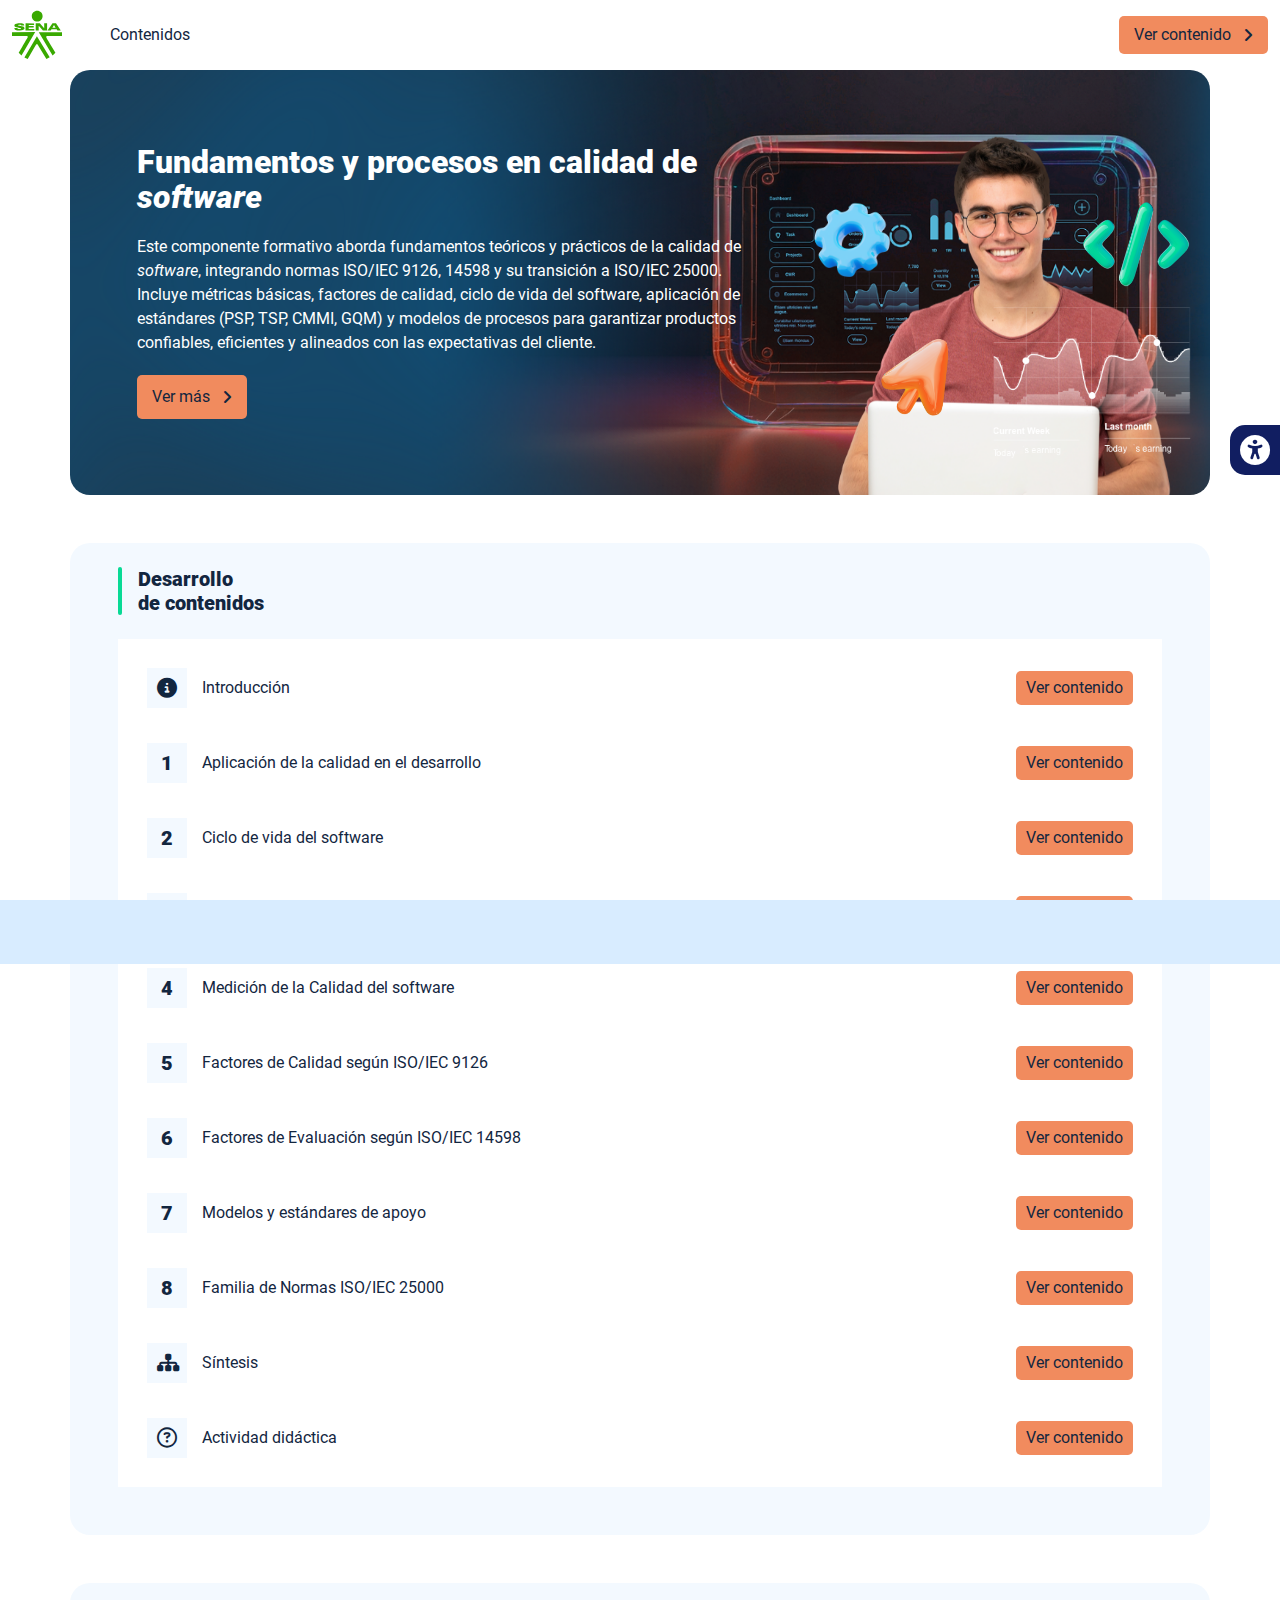
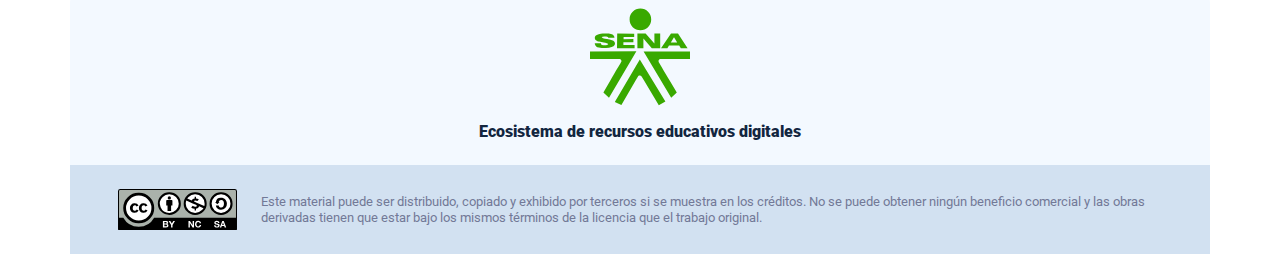
<file: index.html>
<!DOCTYPE html><html lang=""><head><meta charset="utf-8"><meta http-equiv="X-UA-Compatible" content="IE=edge"><meta name="viewport" content="width=device-width,initial-scale=1"><link rel="icon" href="favicon.ico"><title>Fundamentos y procesos en calidad de software</title><link href="css/actividad.9e7f8156.css" rel="prefetch"><link href="js/actividad.8ee14f19.js" rel="prefetch"><link href="js/intro.6fa75487.js" rel="prefetch"><link href="js/sintesis.e2fcccfb.js" rel="prefetch"><link href="js/tema1.2668e8d3.js" rel="prefetch"><link href="js/tema2.3e57ed14.js" rel="prefetch"><link href="js/tema3.56ebac06.js" rel="prefetch"><link href="js/tema4.40aa945d.js" rel="prefetch"><link href="js/tema5.0b946c87.js" rel="prefetch"><link href="js/tema6.795d7c64.js" rel="prefetch"><link href="js/tema7.55f46bc9.js" rel="prefetch"><link href="js/tema8.16011e54.js" rel="prefetch"><link href="css/app.90ffab4a.css" rel="preload" as="style"><link href="css/chunk-vendors.b99d6a29.css" rel="preload" as="style"><link href="js/app.deef3d3f.js" rel="preload" as="script"><link href="js/chunk-vendors.3c362d18.js" rel="preload" as="script"><link href="css/chunk-vendors.b99d6a29.css" rel="stylesheet"><link href="css/app.90ffab4a.css" rel="stylesheet"></head><body><noscript><strong>We're sorry but Fundamentos y procesos en calidad de software doesn't work properly without JavaScript enabled. Please enable it to continue.</strong></noscript><div id="app"></div><script src="js/chunk-vendors.3c362d18.js"></script><script src="js/app.deef3d3f.js"></script></body></html>
</file>
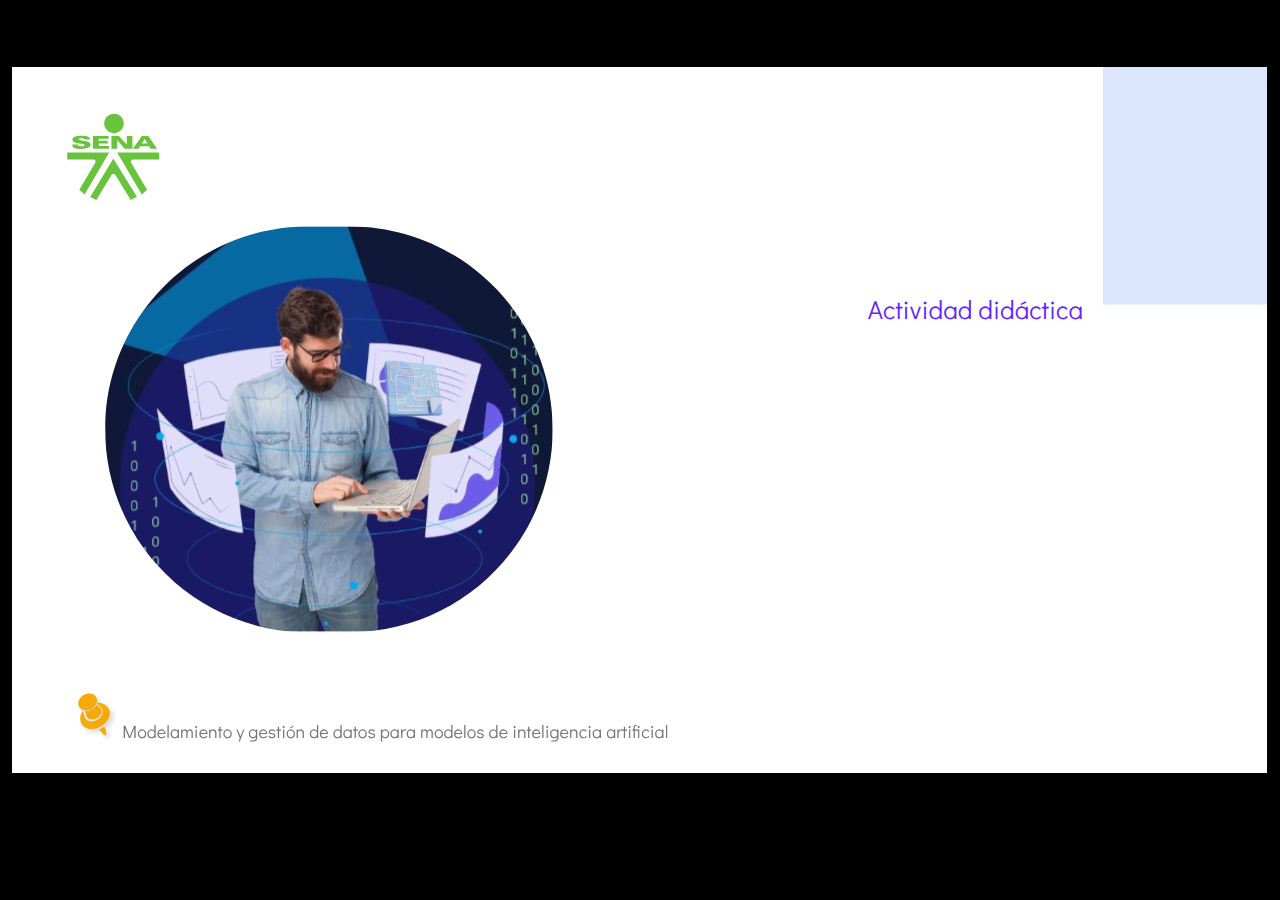
<file: actividades/actividad.html>
﻿<!doctype html>
<html lang="es">
<head>
  <meta charset="utf-8">
  <!-- Creado con Storyline 360 - http://www.articulate.com  -->
  <!-- version: 3.87.32265.0 -->
  <title>Actividad did&#225;ctica</title>
  <meta http-equiv="x-ua-compatible" content="IE=edge"/>
  <meta name="viewport" content="width=device-width,initial-scale=1,user-scalable=no,shrink-to-fit=no,minimal-ui"/>
  <meta name="apple-mobile-web-app-capable" content="yes"/>
  <style>
    html, body { height: 100%; padding: 0; margin: 0 }
    #app { height: 100%; width: 100%; }
  </style>

  <script>
    window.DS = {};
    window.globals = {
      DATA_PATH_BASE: '',
      HAS_FRAME: true,
      HAS_SLIDE: true,

      lmsPresent: false,
      tinCanPresent: false,
      cmi5Present: false,
      aoSupport: false,
      scale: 'show all',
      captureRc: false,
      browserSize: 'optimal',
      bgColor: '#000000',
      features: 'DropInBase,DropInInteractions,DropInMisc,DropInVectors,DropInVideo,LayerPresentAsDialog,MultipleQuizTracking,UpdatedThemeEditor',
      themeName: 'classic',
      preloaderColor: '#FFFFFF',
      suppressAnalytics: false,
      productChannel: 'stable',
      publishSource: 'storyline',
      aid: 'aid|b3dc0e64-db38-4728-a2a6-11fb80f8c971',
      cid: '04bfd34e-cd07-4569-9f02-371561cab23e',
      playerVersion: '3.87.32265.0',
      publishTimestamp: '2024-11-22T22:21:03.3593693Z',
      maxIosVideoElements: 10,
      connectionSettings: { mode: 'disabled' },
      hasFeature: function(feature) {
        return this.features.split(',').includes(feature);
      },
      
      parseParams: function(qs) {
        if (window.globals.parsedParams != null) {
          return window.globals.parsedParams;
        }
        qs = (qs || window.location.search.substr(1)).split('+').join(' ');
        var params = {},
            tokens,
            re = /[?&]?([^=]+)=([^&]*)/g;

        while (tokens = re.exec(qs)) {
          params[decodeURIComponent(tokens[1]).trim()] =
            decodeURIComponent(tokens[2]).trim();
        }
        window.globals.parsedParams = params;
        return params;
      }

    };
  </script>
  <script>
    var isIe11 = ('ActiveXObject' in window || window.MSBlobBuilder != null)
      && window.msCrypto != null && !window.ActiveXObject;
    if (isIe11) {
      window.globals.unsupportedBrowser = true;
      document.write(atob('[base64]'));
    }
  </script>

  <script>
    if (window.globals.hasFeature('MultiLanguageSupport')) {
      
      
    }
  </script>

  
  <script>window.THREE = { };</script>
  
</head>
<body style="background: #000000" class="cs-HTML theme-classic">
  <!-- 360 -->
  <script>!function(){var e,i=/iPhone/i,o=/iPod/i,n=/iPad/i,t=/\biOS-universal(?:.+)Mac\b/i,r=/\bAndroid(?:.+)Mobile\b/i,a=/Android/i,d=/(?:SD4930UR|\bSilk(?:.+)Mobile\b)/i,p=/Silk/i,l=/Windows Phone/i,u=/\bWindows(?:.+)ARM\b/i,b=/BlackBerry/i,s=/BB10/i,c=/Opera Mini/i,f=/\b(CriOS|Chrome)(?:.+)Mobile/i,h=/Mobile(?:.+)Firefox\b/i,v=function(e){return void 0!==e&&"MacIntel"===e.platform&&"number"==typeof e.maxTouchPoints&&e.maxTouchPoints>1&&"undefined"==typeof MSStream};e=function(e){var m={userAgent:"",platform:"",maxTouchPoints:0};e||"undefined"==typeof navigator?"string"==typeof e?m.userAgent=e:e&&e.userAgent&&(m={userAgent:e.userAgent,platform:e.platform,maxTouchPoints:e.maxTouchPoints||0}):m={userAgent:navigator.userAgent,platform:navigator.platform,maxTouchPoints:navigator.maxTouchPoints||0};var g=m.userAgent,y=g.split("[FBAN");void 0!==y[1]&&(g=y[0]),void 0!==(y=g.split("Twitter"))[1]&&(g=y[0]);var A=function(e){return function(i){return i.test(e)}}(g),w={apple:{phone:A(i)&&!A(l),ipod:A(o),tablet:!A(i)&&(A(n)||v(m))&&!A(l),universal:A(t),device:(A(i)||A(o)||A(n)||A(t)||v(m))&&!A(l)},amazon:{phone:A(d),tablet:!A(d)&&A(p),device:A(d)||A(p)},android:{phone:!A(l)&&A(d)||!A(l)&&A(r),tablet:!A(l)&&!A(d)&&!A(r)&&(A(p)||A(a)),device:!A(l)&&(A(d)||A(p)||A(r)||A(a))||A(/\bokhttp\b/i)},windows:{phone:A(l),tablet:A(u),device:A(l)||A(u)},other:{blackberry:A(b),blackberry10:A(s),opera:A(c),firefox:A(h),chrome:A(f),device:A(b)||A(s)||A(c)||A(h)||A(f)},any:!1,phone:!1,tablet:!1};return w.any=w.apple.device||w.android.device||w.windows.device||w.other.device,w.phone=w.apple.phone||w.android.phone||w.windows.phone,w.tablet=w.apple.tablet||w.android.tablet||w.windows.tablet,w}(),"object"==typeof exports&&"undefined"!=typeof module?module.exports=e:"function"==typeof define&&define.amd?define((function(){return e})):this.isMobile=e}();
    window.isMobile.apple.tablet = window.isMobile.apple.tablet ||
      (navigator.platform === 'MacIntel' && navigator.maxTouchPoints > 1);
    window.isMobile.apple.device = window.isMobile.apple.device || window.isMobile.apple.tablet;
    window.isMobile.tablet = window.isMobile.tablet || window.isMobile.apple.tablet;
    window.isMobile.any = window.isMobile.any || window.isMobile.apple.tablet;
  </script>

  <div id="focus-sink" tabindex="-1"></div>

  <div id="preso"></div>
  <script>
    (function() {

      var classTypes = [ 'desktop', 'mobile', 'phone', 'tablet' ];

      var addDeviceClasses = function(prefix, testObj) {
        var curr, i;
        for (i = 0; i < classTypes.length; i++) {
          curr = classTypes[i];
          if (testObj[curr]) {
            document.body.classList.add(prefix + curr);
          }
        }
      };

      var params = window.globals.parseParams(),
          isDevicePreview = params.devicepreview === '1',
          isPhoneOverride = params.deviceType === 'phone' || (isDevicePreview && params.phone == '1'),
          isTabletOverride = (params.deviceType === 'tablet' || isDevicePreview) && !isPhoneOverride,
          isMobileOverride = isPhoneOverride || isTabletOverride;

      var deviceView = {
        desktop: !window.isMobile.any && !isMobileOverride,
        mobile: window.isMobile.any || isMobileOverride,
        phone: isPhoneOverride || (window.isMobile.phone && !isTabletOverride),
        tablet: isTabletOverride || window.isMobile.tablet
      };

      window.globals.deviceView = deviceView;
      window.isMobile.desktop = !window.isMobile.any;
      window.isMobile.mobile = window.isMobile.any;

      addDeviceClasses('view-', deviceView);

    })();
  </script>
  
  <script src='story_content/triggers.js' type=text/javascript></script>
<script src='story_content/user.js' type=text/javascript></script>
  <div class="slide-loader"></div>

  <script>
    if (window.globals.deviceView.isMobile) { var doc = document, loader = doc.body.querySelector('.slide-loader'); [ 1, 2, 3 ].forEach(function(n) { var d = doc.createElement('div'); d.style.backgroundColor = window.globals.preloaderColor; d.classList.add('mobile-loader-dot'); d.classList.add('dot' + n); loader.appendChild(d); }); }
  </script>

  <div class="mobile-load-title-overlay" style="display: none">
    <div class="mobile-load-title">Actividad did&#225;ctica</div>
  </div>

  <div class="mobile-chrome-warning"></div>

  
<style>
  .warn-connection-dialog {
    display: none;
    background: transparent;
    pointer-events: all;
    position: fixed;
    left: 0;
    top: 0;
    width: 100%;
    height: 100%;
    z-index: 999;
  }

  .warn-connection-content {
    pointer-events: all;
    border-radius: 4px;
    background: white;
    border: 1px solid #E7E7E7;
    color: #333333;
    box-shadow: 0 2px 4px rgba(0, 0, 0, 0.25);
    transition: all 150ms ease-out;
    position: absolute;
    white-space: nowrap;
  }

  .view-phone.is-landscape .warn-connection-content {
    left: 23px;
    bottom: 23px;
  }

  .view-tablet.is-landscape .warn-connection-content {
    left: 50%;
    top: 20px;
    transform: translateX(-50%);
  }

  .view-mobile.is-portrait .warn-connection-content {
    transform: translate(-50%, calc(-100% - 15px));
  }

  .warn-connection-content p {
    display: inline-block;
    margin: 0 8px 0 0;
    line-height: 33px;
    font-size: 11px;
  }

  .warn-connection-content svg {
    position: relative;
    vertical-align: middle;
    margin: 0 2px 2px 8px;
  }

  .view-desktop .warn-connection-content {
    left: 1.5em;
    bottom: 1.5em;
  }

  .view-desktop .warn-connection-content p {
    font-size: 1.1em;
  }

  .is-offline .warn-connection-dialog {
    display: block;
  }

  .is-offline .cs-panel * {
    pointer-events: none !important;
  }

  .is-offline .cs-panel {
    pointer-events: all !important;
  }

  .is-offline #nav-controls * {
    pointer-events: none !important;
  }

  .is-offline #nav-controls {
    pointer-events: all !important;
  }
</style>

<div class="warn-connection-dialog" role="alertdialog" aria-modal="true" tabindex="0" aria-labelledby="warn-connection-message">
  <div class="warn-connection-content">
    <svg width="17" height="15" viewBox="0 0 17 15" xmlns="http://www.w3.org/2000/svg">
      <path fill="#8F0000" stroke="white" d="M16.07,12.98 L15.88,12.23 L9.51,1.21 C8.97,0.26,7.6,0.26,7.06,1.21 L0.69,12.23 C0.15,13.16,0.81,14.36,1.91,14.36 H14.65 C15.47,14.36,16.05,13.7,16.07,12.98 Z"/>
      <path fill="white" stroke="white" d="M8.58,5.5 C8.35,5.28,8.5,5.35,8.21,5.32 C8.09,5.35,7.97,5.49,7.96,5.67 C7.97,5.79,7.98,5.92,7.98,6.04 L7.98,6.04 C7.99,6.17,8,6.31,8.01,6.43 L8.01,6.44 C8.03,6.92,8.06,7.41,8.09,7.9 L8.09,7.9 C8.12,8.39,8.14,8.88,8.17,9.37 C8.17,9.39,8.18,9.42,8.2,9.44 C8.23,9.46,8.25,9.47,8.28,9.47 C8.31,9.47,8.34,9.46,8.35,9.44 C8.37,9.43,8.38,9.4,8.39,9.35 L8.39,9.34 C8.39,9.24,8.4,9.15,8.4,9.05 L8.4,9.05 C8.41,8.96,8.41,8.86,8.42,8.75 C8.43,8.44,8.45,8.12,8.47,7.81 L8.47,7.81 C8.49,7.49,8.51,7.18,8.53,6.87 C8.55,6.46,8.56,6.05,8.59,5.64 L8.6,5.62 C8.6,5.57,8.59,5.53,8.58,5.5 L8.21,5.32 Z"/>
      <circle fill="white" stroke="white" cx="8.3" cy="11.35" r="0.3"/>
    </svg>
    <p id="warn-connection-message">You are offline. Trying to reconnect...</p>
  </div>
</div>

<script>
  (function() {
    window.DS.connection = {
      warningShown: false,
      assets: {},
      loadingAssetGroup: false,
      retryDelay: 500
    };

    var connectionSettings = window.globals.connectionSettings || {};

    var useConnectionMessages = window.AbortController != null &&
      window.location.protocol != 'file:' &&
      connectionSettings.mode === 'normal';

    window.DS.connection.useConnectionMessages = useConnectionMessages;

    var assetCount = 0;
    var checkLoadedId;


    if (useConnectionMessages && connectionSettings != null) {
      var contentEl = document.querySelector('.warn-connection-content');
      var messageEl = contentEl.querySelector('p');

      if (connectionSettings.useDarkTheme) {
        contentEl.style.borderColor = '#BABBBA';
        contentEl.style.backgroundColor = '#282828';
        contentEl.style.color = '#FFFFFF';
      }

      if (connectionSettings.message != null) {
        messageEl.textContent = window.decodeURIComponent(connectionSettings.message);
      }
    }

    function checkAssetsReady() {
      for (var i in DS.connection.assets) {
        if (!DS.connection.assets[i].success) {
          return false;
        }
      }
      return true;
    }

    function stopAssetGroup() {
      if (!useConnectionMessages) { return; }

      assetCount = 0;

      DS.connection.oldAssetGroup = DS.connection.assets;
      DS.connection.assets = {};
      DS.connection.loadingAssetGroup = false;
      clearInterval(checkLoadedId);
    }

    function startAssetGroup() {
      if (!useConnectionMessages) { return; }
      var ticks = 0;
      clearInterval(checkLoadedId);
      checkLoadedId = setInterval(function() {
        var loaded = 0;
        if (assetCount === 0 && loaded === 0) {
          clearInterval(checkLoadedId);
          return;
        }

        for (var i in DS.connection.assets) {
          if (DS.connection.assets[i].success) {
            loaded++;
          }
        }

        if (assetCount === loaded && checkAssetsReady()) {
          for (var i in DS.connection.assets) {
            if (DS.connection.assets[i].action) {
              DS.connection.assets[i].action();
            }
          }
          hideWarning();
          stopAssetGroup();
        }
      }, 100)
    }

    function requiredAsset(url, action, retry, type) {
      if (!useConnectionMessages) { return; }
      if (DS.connection.assets[url]) { return; }

      DS.connection.assets[url] = {
        success: false, action: action, retry: retry, type: type
      };
      assetCount = Object.keys(DS.connection.assets).length;
      if (!DS.connection.loadingAssetGroup) {
        startAssetGroup();
      }
      DS.connection.loadingAssetGroup = true;
    }

    function assetLoaded(url) {
      if (!useConnectionMessages) { return; }
      if (DS.connection.assets[url]) {
        DS.connection.assets[url].success = true;
      }
    }

    function assetFailed(url) {
      if (!useConnectionMessages) { return; }
      if (!DS.connection.assets[url]) {
        if (/\.js$/.test(url) && url.indexOf('transcripts') === -1) {
          setTimeout(function() {
            if (DS.connection.lastSlideLoaded != null) {
              DS.connection.lastSlideLoaded();
            }
          }, DS.connection.retryDelay);
        }
        return;
      }
      if (!DS.connection.warningShown) { showWarning(); }
      if (DS.connection.assets[url].retry) {
        setTimeout(function() {
          if (!DS.connection.assets[url].success) {
            DS.connection.assets[url].retry()
          }
        }, DS.connection.retryDelay);
      }
    }

    function hideWarning() {
      document.body.classList.remove('is-offline');
      DS.connection.warningShown = false;
      enableKeys();
    }
    DS.connection.hideWarning = hideWarning

    function showWarning(btn) {
      document.body.classList.add('is-offline')
      DS.connection.warningShown = true;
      updateWarningPosition();
      disableKeys();
    }

    function updateWarningPosition() {
      if (!DS.connection.warningShown) {
        return;
      }

      var isPortrait = document.body.classList.contains('is-portrait');
      var isMobile = document.body.classList.contains('view-mobile');
      var warningEl = document.querySelector('.warn-connection-content');

      if (isPortrait && isMobile) {
        var slide = document.querySelector('.primary-slide');
        var slideRect = slide != null
          ? slide.getBoundingClientRect()
          : { top: window.innerHeight, left: 0, width: window.innerWidth };

        warningEl.style.top = `${slideRect.top}px`
        warningEl.style.left = `${slideRect.left + slideRect.width / 2}px`
      } else {
        warningEl.style.top = null;
        warningEl.style.left = null;
      }

      window.requestAnimationFrame(updateWarningPosition);
    }

    function onDisableKeyDown(e) {
      e.preventDefault();
      e.stopImmediatePropagation();
    }

    function onDisableKeyUp(e) {
      e.preventDefault();
      e.stopImmediatePropagation();
    }

    var accStyle = document.createElement('style');
    var warnDialogEl = document.querySelector('.warn-connection-dialog');

    function disableKeys() {
      if (DS.views && DS.views.nsStack && DS.views.nsStack.length === 1) {
        DS.views.nsStack[0].tabReachable = false
        DS.views.nsStack[0].updateTabIndex(true, true);
      }

      accStyle.innerHTML = '.acc-shadow-dom { display: none; }';
      document.body.appendChild(accStyle);

      warnDialogEl.parentNode.append(warnDialogEl);
      warnDialogEl.focus();
    }

    function enableKeys() {
      accStyle.remove();
      if (DS.views && DS.views.nsStack && DS.views.nsStack.length === 1 && DS.views.nsStack[0].name === '_frame') {
        DS.views.nsStack[0].tabReachable = true;
        DS.views.nsStack[0].updateTabIndex();
      }
    }

    // these will all be noops if the feature flag isn't set in
    // the data and `window.globals.features`
    DS.connection.requiredAsset = requiredAsset;
    DS.connection.assetLoaded = assetLoaded;
    DS.connection.assetFailed = assetFailed;
    DS.connection.stopAssetGroup = stopAssetGroup;
    DS.connection.startAssetGroup = startAssetGroup;
  })();
</script>


  <script>
    
    if (window.autoSpider && window.vInterfaceObject) {
      document.querySelector('.mobile-load-title-overlay').style.display = 'none';
    }
  </script>

  

  <link rel="stylesheet" href="html5/data/css/output.min.css" data-noprefix/>
</body>
<script src="html5/lib/scripts/bootstrapper.min.js"></script>
</html>
</file>
<file: css/actividad.9e7f8156.css>
.actividad[data-v-23f9e8e2]{background-color:#f2f2f2}img[data-v-23f9e8e2]{width:auto;height:auto;display:block;margin:auto}.tarjeta--pregunta[data-v-23f9e8e2]{background:#dce4eb}.tarjeta-respuesta[data-v-23f9e8e2]{border:2px solid transparent;cursor:pointer;transition:border-color .2s}.tarjeta-respuesta[data-v-23f9e8e2]:hover{border-color:#556a82}.tarjeta-respuesta:hover .tarjeta-respuesta__icon[data-v-23f9e8e2]:not(.tarjeta-respuesta__icon--correcto):not(.tarjeta-respuesta__icon--incorrecto){background-image:url(../img/vacio-hover.93a4e964.svg)}.tarjeta-respuesta--correcta[data-v-23f9e8e2]{border-color:#61ca92;background-color:#ebfff0}.tarjeta-respuesta--correcta[data-v-23f9e8e2]:hover{border-color:#61ca92}.tarjeta-respuesta--incorrecta[data-v-23f9e8e2]{border-color:#ff6b6b;background-color:#ffedec}.tarjeta-respuesta--incorrecta[data-v-23f9e8e2]:hover{border-color:#ff6b6b}.tarjeta-respuesta--disabled[data-v-23f9e8e2]{cursor:not-allowed;pointer-events:none}.tarjeta-respuesta__icon[data-v-23f9e8e2]{width:32px;height:32px;position:relative;background-image:url(../img/vacio.50c4f935.svg)}.tarjeta-respuesta__icon[data-v-23f9e8e2]:hover{background-image:url(../img/vacio-hover.93a4e964.svg)}.tarjeta-respuesta__icon--correcto[data-v-23f9e8e2]{background-image:url(../img/correcto.02ee766f.svg)}.tarjeta-respuesta__icon--incorrecto[data-v-23f9e8e2]{background-image:url(../img/incorrecto.685f2c72.svg)}.actividad[data-v-500024ea]{background-color:#f2f2f2}.tarjeta-avance[data-v-500024ea]{background-color:#dce4eb;border-bottom-right-radius:10px;border-bottom-left-radius:10px;overflow:hidden}@media (max-width:560px){.tarjeta-avance[data-v-500024ea]{padding-left:.85rem!important}}.tarjeta-avance .boton[data-v-500024ea]{border-radius:0}.tarjeta-avance .boton--disabled[data-v-500024ea]{opacity:.5;pointer-events:none}.tarjeta-avance__barra-container[data-v-500024ea]{background-color:#b4cce3;border-radius:8px;height:16px;overflow:hidden}.tarjeta-avance__barra-container .tarjeta-avance__barra[data-v-500024ea]{background-color:#2c70ab;height:100%;border-radius:8px;width:0;transition:width .5s}.actividad[data-v-a124ac0c]{background-color:#f2f2f2}.resultados__icono[data-v-a124ac0c]{width:150px;height:150px;background-size:cover;background-repeat:no-repeat}.resultados__icono--correcto[data-v-a124ac0c]{background-image:url(../img/correcto.02ee766f.svg)}.resultados__icono--incorrecto[data-v-a124ac0c]{background-image:url(../img/incorrecto.685f2c72.svg)}@media (max-width:560px){.resultados__icono[data-v-a124ac0c]{width:80px;height:80px}}.circle-container[data-v-a124ac0c]{width:150px;height:150px;position:relative;display:flex;justify-content:center;align-items:center}.circle[data-v-a124ac0c]{transform:rotate(0deg);width:100%;height:100%}.circle-bg[data-v-a124ac0c]{fill:none;stroke:#eee;stroke-width:3.8}.circle-progress[data-v-a124ac0c]{fill:none;stroke:url(#progressGradient);stroke-width:3.8;stroke-linecap:round;transition:stroke-dasharray .1s}.percentage-text[data-v-a124ac0c]{position:absolute;font-size:1.5rem;font-weight:700;color:#666}.actividad[data-v-179d8075]{background-color:#f2f2f2}.boton--disabled[data-v-179d8075]{opacity:.5;pointer-events:none}.tarjeta--lightest-gray[data-v-179d8075]{border:3px solid #dce4eb}
</file>
<file: css/app.90ffab4a.css>
*,:after,:before{box-sizing:inherit}html{height:100%;line-height:1.15;box-sizing:border-box;-webkit-font-smoothing:antialiased;-moz-osx-font-smoothing:grayscale;-webkit-text-size-adjust:100%;-ms-text-size-adjust:100%;text-rendering:optimizeLegibility}a,abbr,acronym,address,applet,article,aside,audio,b,big,blockquote,body,canvas,caption,center,cite,code,dd,del,details,dfn,div,dl,dt,em,embed,fieldset,figcaption,figure,footer,form,h1,h2,h3,h4,h5,h6,header,hgroup,html,i,iframe,img,ins,kbd,label,legend,li,mark,menu,nav,object,ol,output,p,pre,q,ruby,s,samp,section,small,span,strike,strong,sub,summary,sup,table,tbody,td,tfoot,th,thead,time,tr,tt,u,ul,var,video{margin:0;padding:0;border:0;outline:0;background:transparent;vertical-align:baseline}article,aside,details,figcaption,figure,footer,header,main,menu,nav,section,summary{display:block}[hidden],template{display:none}hr{box-sizing:content-box;height:0;border-bottom:1px solid #e8e8e8;border-left:0;border-right:0;border-top:0;margin:1.5em 0;overflow:visible}[hidden]{display:none}a{font-family:Roboto,sans-serif;font-size:1em;font-weight:400;text-decoration:none;color:#12263f;background-color:transparent;transition:all .15s ease-in-out;-webkit-text-decoration-skip:objects}a:active,a:hover{outline-width:0}a:active,a:focus,a:hover{color:#000}[type=button],[type=reset],[type=submit],button{-webkit-appearance:none;-moz-appearance:none;appearance:none;cursor:pointer;display:inline-block;vertical-align:middle;border:0;border-radius:5px;color:#12263f;background-color:#f18b5e;font-family:Roboto,sans-serif;font-weight:400;font-size:1em;-webkit-font-smoothing:antialiased;line-height:1em;white-space:nowrap;text-decoration:none;text-transform:none;padding:.75em 1.5em;margin:0;-webkit-user-select:none;-moz-user-select:none;user-select:none;overflow:visible;transition:background-color .15s ease-in-out}[type=button]:focus,[type=button]:hover,[type=reset]:focus,[type=reset]:hover,[type=submit]:focus,[type=submit]:hover,button:focus,button:hover{background-color:#f18b5e;color:#12263f}[type=button]:disabled,[type=reset]:disabled,[type=submit]:disabled,button:disabled{cursor:not-allowed;opacity:.5}[type=button]:disabled:hover,[type=reset]:disabled:hover,[type=submit]:disabled:hover,button:disabled:hover{background-color:#f18b5e}input,select,textarea{margin:0;display:block;font-family:Roboto,sans-serif;font-size:16px}input{overflow:visible}[type=color],[type=date],[type=datetime-local],[type=datetime],[type=email],[type=month],[type=number],[type=password],[type=search],[type=tel],[type=text],[type=time],[type=url],[type=week],input:not([type]),select,select[multiple],textarea{background-color:#fff;border:1px solid #e8e8e8;border-radius:5px;box-shadow:inset 0 1px 3px rgba(0,0,0,.06);box-sizing:inherit;margin-bottom:.75em;padding:.5em;transition:border-color .15s ease-in-out;width:100%}[type=color]:hover,[type=date]:hover,[type=datetime-local]:hover,[type=datetime]:hover,[type=email]:hover,[type=month]:hover,[type=number]:hover,[type=password]:hover,[type=search]:hover,[type=tel]:hover,[type=text]:hover,[type=time]:hover,[type=url]:hover,[type=week]:hover,input:not([type]):hover,select:hover,select[multiple]:hover,textarea:hover{border-color:shade(#e8e8e8,20%)}[type=color]:focus,[type=date]:focus,[type=datetime-local]:focus,[type=datetime]:focus,[type=email]:focus,[type=month]:focus,[type=number]:focus,[type=password]:focus,[type=search]:focus,[type=tel]:focus,[type=text]:focus,[type=time]:focus,[type=url]:focus,[type=week]:focus,input:not([type]):focus,select:focus,select[multiple]:focus,textarea:focus{border-color:#08da95;box-shadow:inset 0 1px 3px rgba(0,0,0,.06),0 0 5px rgba(14,62,94,.7);outline:none}[type=color]:disabled,[type=date]:disabled,[type=datetime-local]:disabled,[type=datetime]:disabled,[type=email]:disabled,[type=month]:disabled,[type=number]:disabled,[type=password]:disabled,[type=search]:disabled,[type=tel]:disabled,[type=text]:disabled,[type=time]:disabled,[type=url]:disabled,[type=week]:disabled,input:not([type]):disabled,select:disabled,select[multiple]:disabled,textarea:disabled{background-color:shade(#fff,5%);cursor:not-allowed}[type=color]:disabled:hover,[type=date]:disabled:hover,[type=datetime-local]:disabled:hover,[type=datetime]:disabled:hover,[type=email]:disabled:hover,[type=month]:disabled:hover,[type=number]:disabled:hover,[type=password]:disabled:hover,[type=search]:disabled:hover,[type=tel]:disabled:hover,[type=text]:disabled:hover,[type=time]:disabled:hover,[type=url]:disabled:hover,[type=week]:disabled:hover,input:not([type]):disabled:hover,select:disabled:hover,select[multiple]:disabled:hover,textarea:disabled:hover{border:1px solid #e8e8e8}select{text-transform:none;max-width:100%;border-radius:5px}::-webkit-file-upload-button{background-color:#f18b5e;border:none;cursor:pointer;color:#12263f;border-radius:5px;padding:.75em 1.5em}::-webkit-file-upload-button:hover{background-color:#f18b5e}optgroup{font-weight:700}fieldset{border:1px solid #e8e8e8;background-color:transparent;padding:1.5em;-webkit-margin-start:0;-webkit-margin-end:0;-webkit-padding-before:1.5em;-webkit-padding-start:1.5em;-webkit-padding-end:1.5em;-webkit-padding-after:1.5em}legend{box-sizing:border-box;color:inherit;display:table;max-width:100%;padding:0;white-space:normal;font-weight:600;-webkit-padding-start:0;-webkit-padding-end:0}label,legend{margin-bottom:.375em}label{display:block;font-size:1em;font-family:Roboto,sans-serif;font-weight:900}textarea{overflow:auto;resize:vertical}[type=checkbox],[type=radio]{box-sizing:border-box;padding:0;display:inline;margin-right:.375em}[type=number]::-webkit-inner-spin-button,[type=number]::-webkit-outer-spin-button{height:auto}[type=search]{-webkit-appearance:textfield;outline-offset:-2px}[type=search]::-webkit-search-cancel-button,[type=search]::-webkit-search-decoration{-webkit-appearance:none;-moz-appearance:none}::-moz-placeholder{color:#999}::placeholder{color:#999}::-webkit-file-upload-button{-webkit-appearance:button;-moz-appearance:button;font:inherit}[type=file]{margin-bottom:.75em;width:100%}[type=button],[type=reset],[type=submit],button{-webkit-appearance:button}[type=button]::-moz-focus-inner,[type=reset]::-moz-focus-inner,[type=submit]::-moz-focus-inner,button::-moz-focus-inner{border-style:none;padding:0}[type=button]:-moz-focusring,[type=reset]:-moz-focusring,[type=submit]:-moz-focusring,button:-moz-focusring{outline:1px dotted ButtonText}progress{vertical-align:baseline}ol,ul{list-style:none;margin-bottom:1em}dt{font-weight:700}figure,img,picture,svg{margin:0;width:100%;max-width:100%}figcaption{display:block;background-color:#e8e8e8;padding:.75em 1.5em;font-size:.8em;font-weight:700}img,svg{display:block;border-style:none}svg:not(:root){overflow:hidden}audio,canvas,progress,video{display:inline-block}audio:not([controls]){display:none;height:0}template{display:none}table{border-collapse:collapse;border-spacing:0;table-layout:fixed;width:100%}td,th,tr{vertical-align:middle}td,th{border:1px solid #e8e8e8;padding:.75em}th{font-size:.875em;line-height:1.2}td{line-height:1.5}body{font-size:16px;font-weight:400;line-height:1.5}body,h1,h2,h3,h4,h5,h6{color:#12263f;font-family:Roboto,sans-serif}h1,h2,h3,h4,h5,h6{font-weight:900;line-height:1.2;margin:0 0 .75em}h1{font-size:2em}h2{font-size:1.5em}h3{font-size:1.25em}h4{font-size:1.125em}h5{font-size:1em}h6{font-size:.875em}p{font-family:Roboto,sans-serif;font-size:1em;font-weight:400;line-height:1.5;color:#12263f;margin-bottom:1em}b,strong{font-weight:700}dfn,em,i{font-style:italic}br{line-height:2em}u{text-decoration:underline}code,kbd,pre,samp{color:#727997;font-family:Lucida Console,Courier New,monospace;font-size:1em}sub,sup{font-size:75%;line-height:0;position:relative;vertical-align:baseline}sub{bottom:-.25em}sup{top:-.5em}small{font-size:80%}mark{background-color:#ffeb3b;color:#000}abbr[title]{border-bottom:none;text-decoration:underline;-webkit-text-decoration:underline dotted;text-decoration:underline dotted}blockquote,q{quotes:none}::selection{background:#2196f3!important;color:#fff!important;text-shadow:none}::-moz-selection{background:#2196f3!important;color:#fff!important;text-shadow:none}img::selection{background:transparent}img::-moz-selection{background:transparent}body{-webkit-tap-highlight-color:#2196F3!important}details,menu{display:block}summary{display:list-item}@media print{*,:after,:before,:first-letter,:first-line{background:transparent!important;color:#000!important;box-shadow:none!important;text-shadow:none!important}a,a:visited{text-decoration:underline}a[href]:after{content:" (" attr(href) ")"}a abbr[title]:after{content:" (" attr(title) ")"}a[href^="#"]:after,a[href^="javascript:"]:after{content:""}blockquote,pre{border:1px solid #999;page-break-inside:avoid}thead{display:table-header-group}img,tr{page-break-inside:avoid}img{max-width:100%!important}h2,h3,p{orphans:3;widows:3}h2,h3{page-break-after:avoid}}[data-aos][data-aos][data-aos-duration="50"],body[data-aos-duration="50"] [data-aos]{transition-duration:50ms}[data-aos][data-aos][data-aos-delay="50"],body[data-aos-delay="50"] [data-aos]{transition-delay:0s}[data-aos][data-aos][data-aos-delay="50"].aos-animate,body[data-aos-delay="50"] [data-aos].aos-animate{transition-delay:50ms}[data-aos][data-aos][data-aos-duration="100"],body[data-aos-duration="100"] [data-aos]{transition-duration:.1s}[data-aos][data-aos][data-aos-delay="100"],body[data-aos-delay="100"] [data-aos]{transition-delay:0s}[data-aos][data-aos][data-aos-delay="100"].aos-animate,body[data-aos-delay="100"] [data-aos].aos-animate{transition-delay:.1s}[data-aos][data-aos][data-aos-duration="150"],body[data-aos-duration="150"] [data-aos]{transition-duration:.15s}[data-aos][data-aos][data-aos-delay="150"],body[data-aos-delay="150"] [data-aos]{transition-delay:0s}[data-aos][data-aos][data-aos-delay="150"].aos-animate,body[data-aos-delay="150"] [data-aos].aos-animate{transition-delay:.15s}[data-aos][data-aos][data-aos-duration="200"],body[data-aos-duration="200"] [data-aos]{transition-duration:.2s}[data-aos][data-aos][data-aos-delay="200"],body[data-aos-delay="200"] [data-aos]{transition-delay:0s}[data-aos][data-aos][data-aos-delay="200"].aos-animate,body[data-aos-delay="200"] [data-aos].aos-animate{transition-delay:.2s}[data-aos][data-aos][data-aos-duration="250"],body[data-aos-duration="250"] [data-aos]{transition-duration:.25s}[data-aos][data-aos][data-aos-delay="250"],body[data-aos-delay="250"] [data-aos]{transition-delay:0s}[data-aos][data-aos][data-aos-delay="250"].aos-animate,body[data-aos-delay="250"] [data-aos].aos-animate{transition-delay:.25s}[data-aos][data-aos][data-aos-duration="300"],body[data-aos-duration="300"] [data-aos]{transition-duration:.3s}[data-aos][data-aos][data-aos-delay="300"],body[data-aos-delay="300"] [data-aos]{transition-delay:0s}[data-aos][data-aos][data-aos-delay="300"].aos-animate,body[data-aos-delay="300"] [data-aos].aos-animate{transition-delay:.3s}[data-aos][data-aos][data-aos-duration="350"],body[data-aos-duration="350"] [data-aos]{transition-duration:.35s}[data-aos][data-aos][data-aos-delay="350"],body[data-aos-delay="350"] [data-aos]{transition-delay:0s}[data-aos][data-aos][data-aos-delay="350"].aos-animate,body[data-aos-delay="350"] [data-aos].aos-animate{transition-delay:.35s}[data-aos][data-aos][data-aos-duration="400"],body[data-aos-duration="400"] [data-aos]{transition-duration:.4s}[data-aos][data-aos][data-aos-delay="400"],body[data-aos-delay="400"] [data-aos]{transition-delay:0s}[data-aos][data-aos][data-aos-delay="400"].aos-animate,body[data-aos-delay="400"] [data-aos].aos-animate{transition-delay:.4s}[data-aos][data-aos][data-aos-duration="450"],body[data-aos-duration="450"] [data-aos]{transition-duration:.45s}[data-aos][data-aos][data-aos-delay="450"],body[data-aos-delay="450"] [data-aos]{transition-delay:0s}[data-aos][data-aos][data-aos-delay="450"].aos-animate,body[data-aos-delay="450"] [data-aos].aos-animate{transition-delay:.45s}[data-aos][data-aos][data-aos-duration="500"],body[data-aos-duration="500"] [data-aos]{transition-duration:.5s}[data-aos][data-aos][data-aos-delay="500"],body[data-aos-delay="500"] [data-aos]{transition-delay:0s}[data-aos][data-aos][data-aos-delay="500"].aos-animate,body[data-aos-delay="500"] [data-aos].aos-animate{transition-delay:.5s}[data-aos][data-aos][data-aos-duration="550"],body[data-aos-duration="550"] [data-aos]{transition-duration:.55s}[data-aos][data-aos][data-aos-delay="550"],body[data-aos-delay="550"] [data-aos]{transition-delay:0s}[data-aos][data-aos][data-aos-delay="550"].aos-animate,body[data-aos-delay="550"] [data-aos].aos-animate{transition-delay:.55s}[data-aos][data-aos][data-aos-duration="600"],body[data-aos-duration="600"] [data-aos]{transition-duration:.6s}[data-aos][data-aos][data-aos-delay="600"],body[data-aos-delay="600"] [data-aos]{transition-delay:0s}[data-aos][data-aos][data-aos-delay="600"].aos-animate,body[data-aos-delay="600"] [data-aos].aos-animate{transition-delay:.6s}[data-aos][data-aos][data-aos-duration="650"],body[data-aos-duration="650"] [data-aos]{transition-duration:.65s}[data-aos][data-aos][data-aos-delay="650"],body[data-aos-delay="650"] [data-aos]{transition-delay:0s}[data-aos][data-aos][data-aos-delay="650"].aos-animate,body[data-aos-delay="650"] [data-aos].aos-animate{transition-delay:.65s}[data-aos][data-aos][data-aos-duration="700"],body[data-aos-duration="700"] [data-aos]{transition-duration:.7s}[data-aos][data-aos][data-aos-delay="700"],body[data-aos-delay="700"] [data-aos]{transition-delay:0s}[data-aos][data-aos][data-aos-delay="700"].aos-animate,body[data-aos-delay="700"] [data-aos].aos-animate{transition-delay:.7s}[data-aos][data-aos][data-aos-duration="750"],body[data-aos-duration="750"] [data-aos]{transition-duration:.75s}[data-aos][data-aos][data-aos-delay="750"],body[data-aos-delay="750"] [data-aos]{transition-delay:0s}[data-aos][data-aos][data-aos-delay="750"].aos-animate,body[data-aos-delay="750"] [data-aos].aos-animate{transition-delay:.75s}[data-aos][data-aos][data-aos-duration="800"],body[data-aos-duration="800"] [data-aos]{transition-duration:.8s}[data-aos][data-aos][data-aos-delay="800"],body[data-aos-delay="800"] [data-aos]{transition-delay:0s}[data-aos][data-aos][data-aos-delay="800"].aos-animate,body[data-aos-delay="800"] [data-aos].aos-animate{transition-delay:.8s}[data-aos][data-aos][data-aos-duration="850"],body[data-aos-duration="850"] [data-aos]{transition-duration:.85s}[data-aos][data-aos][data-aos-delay="850"],body[data-aos-delay="850"] [data-aos]{transition-delay:0s}[data-aos][data-aos][data-aos-delay="850"].aos-animate,body[data-aos-delay="850"] [data-aos].aos-animate{transition-delay:.85s}[data-aos][data-aos][data-aos-duration="900"],body[data-aos-duration="900"] [data-aos]{transition-duration:.9s}[data-aos][data-aos][data-aos-delay="900"],body[data-aos-delay="900"] [data-aos]{transition-delay:0s}[data-aos][data-aos][data-aos-delay="900"].aos-animate,body[data-aos-delay="900"] [data-aos].aos-animate{transition-delay:.9s}[data-aos][data-aos][data-aos-duration="950"],body[data-aos-duration="950"] [data-aos]{transition-duration:.95s}[data-aos][data-aos][data-aos-delay="950"],body[data-aos-delay="950"] [data-aos]{transition-delay:0s}[data-aos][data-aos][data-aos-delay="950"].aos-animate,body[data-aos-delay="950"] [data-aos].aos-animate{transition-delay:.95s}[data-aos][data-aos][data-aos-duration="1000"],body[data-aos-duration="1000"] [data-aos]{transition-duration:1s}[data-aos][data-aos][data-aos-delay="1000"],body[data-aos-delay="1000"] [data-aos]{transition-delay:0s}[data-aos][data-aos][data-aos-delay="1000"].aos-animate,body[data-aos-delay="1000"] [data-aos].aos-animate{transition-delay:1s}[data-aos][data-aos][data-aos-duration="1050"],body[data-aos-duration="1050"] [data-aos]{transition-duration:1.05s}[data-aos][data-aos][data-aos-delay="1050"],body[data-aos-delay="1050"] [data-aos]{transition-delay:0s}[data-aos][data-aos][data-aos-delay="1050"].aos-animate,body[data-aos-delay="1050"] [data-aos].aos-animate{transition-delay:1.05s}[data-aos][data-aos][data-aos-duration="1100"],body[data-aos-duration="1100"] [data-aos]{transition-duration:1.1s}[data-aos][data-aos][data-aos-delay="1100"],body[data-aos-delay="1100"] [data-aos]{transition-delay:0s}[data-aos][data-aos][data-aos-delay="1100"].aos-animate,body[data-aos-delay="1100"] [data-aos].aos-animate{transition-delay:1.1s}[data-aos][data-aos][data-aos-duration="1150"],body[data-aos-duration="1150"] [data-aos]{transition-duration:1.15s}[data-aos][data-aos][data-aos-delay="1150"],body[data-aos-delay="1150"] [data-aos]{transition-delay:0s}[data-aos][data-aos][data-aos-delay="1150"].aos-animate,body[data-aos-delay="1150"] [data-aos].aos-animate{transition-delay:1.15s}[data-aos][data-aos][data-aos-duration="1200"],body[data-aos-duration="1200"] [data-aos]{transition-duration:1.2s}[data-aos][data-aos][data-aos-delay="1200"],body[data-aos-delay="1200"] [data-aos]{transition-delay:0s}[data-aos][data-aos][data-aos-delay="1200"].aos-animate,body[data-aos-delay="1200"] [data-aos].aos-animate{transition-delay:1.2s}[data-aos][data-aos][data-aos-duration="1250"],body[data-aos-duration="1250"] [data-aos]{transition-duration:1.25s}[data-aos][data-aos][data-aos-delay="1250"],body[data-aos-delay="1250"] [data-aos]{transition-delay:0s}[data-aos][data-aos][data-aos-delay="1250"].aos-animate,body[data-aos-delay="1250"] [data-aos].aos-animate{transition-delay:1.25s}[data-aos][data-aos][data-aos-duration="1300"],body[data-aos-duration="1300"] [data-aos]{transition-duration:1.3s}[data-aos][data-aos][data-aos-delay="1300"],body[data-aos-delay="1300"] [data-aos]{transition-delay:0s}[data-aos][data-aos][data-aos-delay="1300"].aos-animate,body[data-aos-delay="1300"] [data-aos].aos-animate{transition-delay:1.3s}[data-aos][data-aos][data-aos-duration="1350"],body[data-aos-duration="1350"] [data-aos]{transition-duration:1.35s}[data-aos][data-aos][data-aos-delay="1350"],body[data-aos-delay="1350"] [data-aos]{transition-delay:0s}[data-aos][data-aos][data-aos-delay="1350"].aos-animate,body[data-aos-delay="1350"] [data-aos].aos-animate{transition-delay:1.35s}[data-aos][data-aos][data-aos-duration="1400"],body[data-aos-duration="1400"] [data-aos]{transition-duration:1.4s}[data-aos][data-aos][data-aos-delay="1400"],body[data-aos-delay="1400"] [data-aos]{transition-delay:0s}[data-aos][data-aos][data-aos-delay="1400"].aos-animate,body[data-aos-delay="1400"] [data-aos].aos-animate{transition-delay:1.4s}[data-aos][data-aos][data-aos-duration="1450"],body[data-aos-duration="1450"] [data-aos]{transition-duration:1.45s}[data-aos][data-aos][data-aos-delay="1450"],body[data-aos-delay="1450"] [data-aos]{transition-delay:0s}[data-aos][data-aos][data-aos-delay="1450"].aos-animate,body[data-aos-delay="1450"] [data-aos].aos-animate{transition-delay:1.45s}[data-aos][data-aos][data-aos-duration="1500"],body[data-aos-duration="1500"] [data-aos]{transition-duration:1.5s}[data-aos][data-aos][data-aos-delay="1500"],body[data-aos-delay="1500"] [data-aos]{transition-delay:0s}[data-aos][data-aos][data-aos-delay="1500"].aos-animate,body[data-aos-delay="1500"] [data-aos].aos-animate{transition-delay:1.5s}[data-aos][data-aos][data-aos-duration="1550"],body[data-aos-duration="1550"] [data-aos]{transition-duration:1.55s}[data-aos][data-aos][data-aos-delay="1550"],body[data-aos-delay="1550"] [data-aos]{transition-delay:0s}[data-aos][data-aos][data-aos-delay="1550"].aos-animate,body[data-aos-delay="1550"] [data-aos].aos-animate{transition-delay:1.55s}[data-aos][data-aos][data-aos-duration="1600"],body[data-aos-duration="1600"] [data-aos]{transition-duration:1.6s}[data-aos][data-aos][data-aos-delay="1600"],body[data-aos-delay="1600"] [data-aos]{transition-delay:0s}[data-aos][data-aos][data-aos-delay="1600"].aos-animate,body[data-aos-delay="1600"] [data-aos].aos-animate{transition-delay:1.6s}[data-aos][data-aos][data-aos-duration="1650"],body[data-aos-duration="1650"] [data-aos]{transition-duration:1.65s}[data-aos][data-aos][data-aos-delay="1650"],body[data-aos-delay="1650"] [data-aos]{transition-delay:0s}[data-aos][data-aos][data-aos-delay="1650"].aos-animate,body[data-aos-delay="1650"] [data-aos].aos-animate{transition-delay:1.65s}[data-aos][data-aos][data-aos-duration="1700"],body[data-aos-duration="1700"] [data-aos]{transition-duration:1.7s}[data-aos][data-aos][data-aos-delay="1700"],body[data-aos-delay="1700"] [data-aos]{transition-delay:0s}[data-aos][data-aos][data-aos-delay="1700"].aos-animate,body[data-aos-delay="1700"] [data-aos].aos-animate{transition-delay:1.7s}[data-aos][data-aos][data-aos-duration="1750"],body[data-aos-duration="1750"] [data-aos]{transition-duration:1.75s}[data-aos][data-aos][data-aos-delay="1750"],body[data-aos-delay="1750"] [data-aos]{transition-delay:0s}[data-aos][data-aos][data-aos-delay="1750"].aos-animate,body[data-aos-delay="1750"] [data-aos].aos-animate{transition-delay:1.75s}[data-aos][data-aos][data-aos-duration="1800"],body[data-aos-duration="1800"] [data-aos]{transition-duration:1.8s}[data-aos][data-aos][data-aos-delay="1800"],body[data-aos-delay="1800"] [data-aos]{transition-delay:0s}[data-aos][data-aos][data-aos-delay="1800"].aos-animate,body[data-aos-delay="1800"] [data-aos].aos-animate{transition-delay:1.8s}[data-aos][data-aos][data-aos-duration="1850"],body[data-aos-duration="1850"] [data-aos]{transition-duration:1.85s}[data-aos][data-aos][data-aos-delay="1850"],body[data-aos-delay="1850"] [data-aos]{transition-delay:0s}[data-aos][data-aos][data-aos-delay="1850"].aos-animate,body[data-aos-delay="1850"] [data-aos].aos-animate{transition-delay:1.85s}[data-aos][data-aos][data-aos-duration="1900"],body[data-aos-duration="1900"] [data-aos]{transition-duration:1.9s}[data-aos][data-aos][data-aos-delay="1900"],body[data-aos-delay="1900"] [data-aos]{transition-delay:0s}[data-aos][data-aos][data-aos-delay="1900"].aos-animate,body[data-aos-delay="1900"] [data-aos].aos-animate{transition-delay:1.9s}[data-aos][data-aos][data-aos-duration="1950"],body[data-aos-duration="1950"] [data-aos]{transition-duration:1.95s}[data-aos][data-aos][data-aos-delay="1950"],body[data-aos-delay="1950"] [data-aos]{transition-delay:0s}[data-aos][data-aos][data-aos-delay="1950"].aos-animate,body[data-aos-delay="1950"] [data-aos].aos-animate{transition-delay:1.95s}[data-aos][data-aos][data-aos-duration="2000"],body[data-aos-duration="2000"] [data-aos]{transition-duration:2s}[data-aos][data-aos][data-aos-delay="2000"],body[data-aos-delay="2000"] [data-aos]{transition-delay:0s}[data-aos][data-aos][data-aos-delay="2000"].aos-animate,body[data-aos-delay="2000"] [data-aos].aos-animate{transition-delay:2s}[data-aos][data-aos][data-aos-duration="2050"],body[data-aos-duration="2050"] [data-aos]{transition-duration:2.05s}[data-aos][data-aos][data-aos-delay="2050"],body[data-aos-delay="2050"] [data-aos]{transition-delay:0s}[data-aos][data-aos][data-aos-delay="2050"].aos-animate,body[data-aos-delay="2050"] [data-aos].aos-animate{transition-delay:2.05s}[data-aos][data-aos][data-aos-duration="2100"],body[data-aos-duration="2100"] [data-aos]{transition-duration:2.1s}[data-aos][data-aos][data-aos-delay="2100"],body[data-aos-delay="2100"] [data-aos]{transition-delay:0s}[data-aos][data-aos][data-aos-delay="2100"].aos-animate,body[data-aos-delay="2100"] [data-aos].aos-animate{transition-delay:2.1s}[data-aos][data-aos][data-aos-duration="2150"],body[data-aos-duration="2150"] [data-aos]{transition-duration:2.15s}[data-aos][data-aos][data-aos-delay="2150"],body[data-aos-delay="2150"] [data-aos]{transition-delay:0s}[data-aos][data-aos][data-aos-delay="2150"].aos-animate,body[data-aos-delay="2150"] [data-aos].aos-animate{transition-delay:2.15s}[data-aos][data-aos][data-aos-duration="2200"],body[data-aos-duration="2200"] [data-aos]{transition-duration:2.2s}[data-aos][data-aos][data-aos-delay="2200"],body[data-aos-delay="2200"] [data-aos]{transition-delay:0s}[data-aos][data-aos][data-aos-delay="2200"].aos-animate,body[data-aos-delay="2200"] [data-aos].aos-animate{transition-delay:2.2s}[data-aos][data-aos][data-aos-duration="2250"],body[data-aos-duration="2250"] [data-aos]{transition-duration:2.25s}[data-aos][data-aos][data-aos-delay="2250"],body[data-aos-delay="2250"] [data-aos]{transition-delay:0s}[data-aos][data-aos][data-aos-delay="2250"].aos-animate,body[data-aos-delay="2250"] [data-aos].aos-animate{transition-delay:2.25s}[data-aos][data-aos][data-aos-duration="2300"],body[data-aos-duration="2300"] [data-aos]{transition-duration:2.3s}[data-aos][data-aos][data-aos-delay="2300"],body[data-aos-delay="2300"] [data-aos]{transition-delay:0s}[data-aos][data-aos][data-aos-delay="2300"].aos-animate,body[data-aos-delay="2300"] [data-aos].aos-animate{transition-delay:2.3s}[data-aos][data-aos][data-aos-duration="2350"],body[data-aos-duration="2350"] [data-aos]{transition-duration:2.35s}[data-aos][data-aos][data-aos-delay="2350"],body[data-aos-delay="2350"] [data-aos]{transition-delay:0s}[data-aos][data-aos][data-aos-delay="2350"].aos-animate,body[data-aos-delay="2350"] [data-aos].aos-animate{transition-delay:2.35s}[data-aos][data-aos][data-aos-duration="2400"],body[data-aos-duration="2400"] [data-aos]{transition-duration:2.4s}[data-aos][data-aos][data-aos-delay="2400"],body[data-aos-delay="2400"] [data-aos]{transition-delay:0s}[data-aos][data-aos][data-aos-delay="2400"].aos-animate,body[data-aos-delay="2400"] [data-aos].aos-animate{transition-delay:2.4s}[data-aos][data-aos][data-aos-duration="2450"],body[data-aos-duration="2450"] [data-aos]{transition-duration:2.45s}[data-aos][data-aos][data-aos-delay="2450"],body[data-aos-delay="2450"] [data-aos]{transition-delay:0s}[data-aos][data-aos][data-aos-delay="2450"].aos-animate,body[data-aos-delay="2450"] [data-aos].aos-animate{transition-delay:2.45s}[data-aos][data-aos][data-aos-duration="2500"],body[data-aos-duration="2500"] [data-aos]{transition-duration:2.5s}[data-aos][data-aos][data-aos-delay="2500"],body[data-aos-delay="2500"] [data-aos]{transition-delay:0s}[data-aos][data-aos][data-aos-delay="2500"].aos-animate,body[data-aos-delay="2500"] [data-aos].aos-animate{transition-delay:2.5s}[data-aos][data-aos][data-aos-duration="2550"],body[data-aos-duration="2550"] [data-aos]{transition-duration:2.55s}[data-aos][data-aos][data-aos-delay="2550"],body[data-aos-delay="2550"] [data-aos]{transition-delay:0s}[data-aos][data-aos][data-aos-delay="2550"].aos-animate,body[data-aos-delay="2550"] [data-aos].aos-animate{transition-delay:2.55s}[data-aos][data-aos][data-aos-duration="2600"],body[data-aos-duration="2600"] [data-aos]{transition-duration:2.6s}[data-aos][data-aos][data-aos-delay="2600"],body[data-aos-delay="2600"] [data-aos]{transition-delay:0s}[data-aos][data-aos][data-aos-delay="2600"].aos-animate,body[data-aos-delay="2600"] [data-aos].aos-animate{transition-delay:2.6s}[data-aos][data-aos][data-aos-duration="2650"],body[data-aos-duration="2650"] [data-aos]{transition-duration:2.65s}[data-aos][data-aos][data-aos-delay="2650"],body[data-aos-delay="2650"] [data-aos]{transition-delay:0s}[data-aos][data-aos][data-aos-delay="2650"].aos-animate,body[data-aos-delay="2650"] [data-aos].aos-animate{transition-delay:2.65s}[data-aos][data-aos][data-aos-duration="2700"],body[data-aos-duration="2700"] [data-aos]{transition-duration:2.7s}[data-aos][data-aos][data-aos-delay="2700"],body[data-aos-delay="2700"] [data-aos]{transition-delay:0s}[data-aos][data-aos][data-aos-delay="2700"].aos-animate,body[data-aos-delay="2700"] [data-aos].aos-animate{transition-delay:2.7s}[data-aos][data-aos][data-aos-duration="2750"],body[data-aos-duration="2750"] [data-aos]{transition-duration:2.75s}[data-aos][data-aos][data-aos-delay="2750"],body[data-aos-delay="2750"] [data-aos]{transition-delay:0s}[data-aos][data-aos][data-aos-delay="2750"].aos-animate,body[data-aos-delay="2750"] [data-aos].aos-animate{transition-delay:2.75s}[data-aos][data-aos][data-aos-duration="2800"],body[data-aos-duration="2800"] [data-aos]{transition-duration:2.8s}[data-aos][data-aos][data-aos-delay="2800"],body[data-aos-delay="2800"] [data-aos]{transition-delay:0s}[data-aos][data-aos][data-aos-delay="2800"].aos-animate,body[data-aos-delay="2800"] [data-aos].aos-animate{transition-delay:2.8s}[data-aos][data-aos][data-aos-duration="2850"],body[data-aos-duration="2850"] [data-aos]{transition-duration:2.85s}[data-aos][data-aos][data-aos-delay="2850"],body[data-aos-delay="2850"] [data-aos]{transition-delay:0s}[data-aos][data-aos][data-aos-delay="2850"].aos-animate,body[data-aos-delay="2850"] [data-aos].aos-animate{transition-delay:2.85s}[data-aos][data-aos][data-aos-duration="2900"],body[data-aos-duration="2900"] [data-aos]{transition-duration:2.9s}[data-aos][data-aos][data-aos-delay="2900"],body[data-aos-delay="2900"] [data-aos]{transition-delay:0s}[data-aos][data-aos][data-aos-delay="2900"].aos-animate,body[data-aos-delay="2900"] [data-aos].aos-animate{transition-delay:2.9s}[data-aos][data-aos][data-aos-duration="2950"],body[data-aos-duration="2950"] [data-aos]{transition-duration:2.95s}[data-aos][data-aos][data-aos-delay="2950"],body[data-aos-delay="2950"] [data-aos]{transition-delay:0s}[data-aos][data-aos][data-aos-delay="2950"].aos-animate,body[data-aos-delay="2950"] [data-aos].aos-animate{transition-delay:2.95s}[data-aos][data-aos][data-aos-duration="3000"],body[data-aos-duration="3000"] [data-aos]{transition-duration:3s}[data-aos][data-aos][data-aos-delay="3000"],body[data-aos-delay="3000"] [data-aos]{transition-delay:0s}[data-aos][data-aos][data-aos-delay="3000"].aos-animate,body[data-aos-delay="3000"] [data-aos].aos-animate{transition-delay:3s}[data-aos]{pointer-events:none}[data-aos].aos-animate{pointer-events:auto}[data-aos][data-aos][data-aos-easing=linear],body[data-aos-easing=linear] [data-aos]{transition-timing-function:cubic-bezier(.25,.25,.75,.75)}[data-aos][data-aos][data-aos-easing=ease],body[data-aos-easing=ease] [data-aos]{transition-timing-function:ease}[data-aos][data-aos][data-aos-easing=ease-in],body[data-aos-easing=ease-in] [data-aos]{transition-timing-function:ease-in}[data-aos][data-aos][data-aos-easing=ease-out],body[data-aos-easing=ease-out] [data-aos]{transition-timing-function:ease-out}[data-aos][data-aos][data-aos-easing=ease-in-out],body[data-aos-easing=ease-in-out] [data-aos]{transition-timing-function:ease-in-out}[data-aos][data-aos][data-aos-easing=ease-in-back],body[data-aos-easing=ease-in-back] [data-aos]{transition-timing-function:cubic-bezier(.6,-.28,.735,.045)}[data-aos][data-aos][data-aos-easing=ease-out-back],body[data-aos-easing=ease-out-back] [data-aos]{transition-timing-function:cubic-bezier(.175,.885,.32,1.275)}[data-aos][data-aos][data-aos-easing=ease-in-out-back],body[data-aos-easing=ease-in-out-back] [data-aos]{transition-timing-function:cubic-bezier(.68,-.55,.265,1.55)}[data-aos][data-aos][data-aos-easing=ease-in-sine],body[data-aos-easing=ease-in-sine] [data-aos]{transition-timing-function:cubic-bezier(.47,0,.745,.715)}[data-aos][data-aos][data-aos-easing=ease-out-sine],body[data-aos-easing=ease-out-sine] [data-aos]{transition-timing-function:cubic-bezier(.39,.575,.565,1)}[data-aos][data-aos][data-aos-easing=ease-in-out-sine],body[data-aos-easing=ease-in-out-sine] [data-aos]{transition-timing-function:cubic-bezier(.445,.05,.55,.95)}[data-aos][data-aos][data-aos-easing=ease-in-quad],body[data-aos-easing=ease-in-quad] [data-aos]{transition-timing-function:cubic-bezier(.55,.085,.68,.53)}[data-aos][data-aos][data-aos-easing=ease-out-quad],body[data-aos-easing=ease-out-quad] [data-aos]{transition-timing-function:cubic-bezier(.25,.46,.45,.94)}[data-aos][data-aos][data-aos-easing=ease-in-out-quad],body[data-aos-easing=ease-in-out-quad] [data-aos]{transition-timing-function:cubic-bezier(.455,.03,.515,.955)}[data-aos][data-aos][data-aos-easing=ease-in-cubic],body[data-aos-easing=ease-in-cubic] [data-aos]{transition-timing-function:cubic-bezier(.55,.085,.68,.53)}[data-aos][data-aos][data-aos-easing=ease-out-cubic],body[data-aos-easing=ease-out-cubic] [data-aos]{transition-timing-function:cubic-bezier(.25,.46,.45,.94)}[data-aos][data-aos][data-aos-easing=ease-in-out-cubic],body[data-aos-easing=ease-in-out-cubic] [data-aos]{transition-timing-function:cubic-bezier(.455,.03,.515,.955)}[data-aos][data-aos][data-aos-easing=ease-in-quart],body[data-aos-easing=ease-in-quart] [data-aos]{transition-timing-function:cubic-bezier(.55,.085,.68,.53)}[data-aos][data-aos][data-aos-easing=ease-out-quart],body[data-aos-easing=ease-out-quart] [data-aos]{transition-timing-function:cubic-bezier(.25,.46,.45,.94)}[data-aos][data-aos][data-aos-easing=ease-in-out-quart],body[data-aos-easing=ease-in-out-quart] [data-aos]{transition-timing-function:cubic-bezier(.455,.03,.515,.955)}@media screen{html:not(.no-js) [data-aos^=fade][data-aos^=fade]{opacity:0;transition-property:opacity,transform}html:not(.no-js) [data-aos^=fade][data-aos^=fade].aos-animate{opacity:1;transform:none}html:not(.no-js) [data-aos=fade-up]{transform:translate3d(0,100px,0)}html:not(.no-js) [data-aos=fade-down]{transform:translate3d(0,-100px,0)}html:not(.no-js) [data-aos=fade-right]{transform:translate3d(-100px,0,0)}html:not(.no-js) [data-aos=fade-left]{transform:translate3d(100px,0,0)}html:not(.no-js) [data-aos=fade-up-right]{transform:translate3d(-100px,100px,0)}html:not(.no-js) [data-aos=fade-up-left]{transform:translate3d(100px,100px,0)}html:not(.no-js) [data-aos=fade-down-right]{transform:translate3d(-100px,-100px,0)}html:not(.no-js) [data-aos=fade-down-left]{transform:translate3d(100px,-100px,0)}html:not(.no-js) [data-aos^=zoom][data-aos^=zoom]{opacity:0;transition-property:opacity,transform}html:not(.no-js) [data-aos^=zoom][data-aos^=zoom].aos-animate{opacity:1;transform:translateZ(0) scale(1)}html:not(.no-js) [data-aos=zoom-in]{transform:scale(.6)}html:not(.no-js) [data-aos=zoom-in-up]{transform:translate3d(0,100px,0) scale(.6)}html:not(.no-js) [data-aos=zoom-in-down]{transform:translate3d(0,-100px,0) scale(.6)}html:not(.no-js) [data-aos=zoom-in-right]{transform:translate3d(-100px,0,0) scale(.6)}html:not(.no-js) [data-aos=zoom-in-left]{transform:translate3d(100px,0,0) scale(.6)}html:not(.no-js) [data-aos=zoom-out]{transform:scale(1.2)}html:not(.no-js) [data-aos=zoom-out-up]{transform:translate3d(0,100px,0) scale(1.2)}html:not(.no-js) [data-aos=zoom-out-down]{transform:translate3d(0,-100px,0) scale(1.2)}html:not(.no-js) [data-aos=zoom-out-right]{transform:translate3d(-100px,0,0) scale(1.2)}html:not(.no-js) [data-aos=zoom-out-left]{transform:translate3d(100px,0,0) scale(1.2)}html:not(.no-js) [data-aos^=flip][data-aos^=flip]{backface-visibility:hidden;transition-property:transform}html:not(.no-js) [data-aos=flip-left]{transform:perspective(2500px) rotateY(-100deg)}html:not(.no-js) [data-aos=flip-left].aos-animate{transform:perspective(2500px) rotateY(0)}html:not(.no-js) [data-aos=flip-right]{transform:perspective(2500px) rotateY(100deg)}html:not(.no-js) [data-aos=flip-right].aos-animate{transform:perspective(2500px) rotateY(0)}html:not(.no-js) [data-aos=flip-up]{transform:perspective(2500px) rotateX(-100deg)}html:not(.no-js) [data-aos=flip-up].aos-animate{transform:perspective(2500px) rotateX(0)}html:not(.no-js) [data-aos=flip-down]{transform:perspective(2500px) rotateX(100deg)}html:not(.no-js) [data-aos=flip-down].aos-animate{transform:perspective(2500px) rotateX(0)}}.actividad{background-color:#f2f2f2}.acordion{position:relative}.acordion__header{display:flex;align-items:center;margin-bottom:25px;cursor:pointer;justify-content:space-between}.acordion__accion__btn--a,.acordion__accion__btn--b{width:40px;height:40px;border-radius:50%;position:relative}.acordion__accion__btn--a i,.acordion__accion__btn--b i{position:absolute;top:50%;left:50%;transform:translate(-50%,-50%)}.acordion__accion__btn--a{background-color:#fff;box-shadow:0 3px 5px 0 rgba(17,30,97,.3)}.acordion__accion__btn--b{border:1px solid #111e61}.acordion__contenido{overflow:hidden;transition:height .5s ease-in-out}.acordion .indicador__container{transform:translateY(15px)}.bloque-texto-a{position:relative}.bloque-texto-a:before{content:"";display:block;position:absolute;top:0;bottom:0;left:50%;right:0}.bloque-texto-a>div{position:relative}.bloque-texto-a__texto{background-color:#fff}.bloque-texto-a.color-primario{background-color:#abd6f3}.bloque-texto-a.color-primario:before{background-color:#114d74}.bloque-texto-a.color-secundario{background-color:#a0dff7}.bloque-texto-a.color-secundario:before{background-color:#41c0f0}.bloque-texto-a.color-acento-contenido{background-color:#68f9ca}.bloque-texto-a.color-acento-contenido:before{background-color:#08da95}.bloque-texto-a.color-acento-botones{background-color:#fdf0eb}.bloque-texto-a.color-acento-botones:before{background-color:#f18b5e}.bloque-texto-b{position:relative}.bloque-texto-b:before{content:"";display:block;position:absolute;top:40%;bottom:0;left:35%;right:0}.bloque-texto-b__texto{position:relative}.bloque-texto-b__texto *{display:inline}.bloque-texto-b i{font-size:2.5em;color:#08da95}.bloque-texto-b i:first-of-type{margin-right:15px}.bloque-texto-b i:last-of-type{margin-left:15px;vertical-align:text-top}.bloque-texto-b.color-primario:before{background-color:#114d74}.bloque-texto-b.color-secundario:before{background-color:#41c0f0}.bloque-texto-b.color-acento-contenido:before{background-color:#08da95}.bloque-texto-b.color-acento-botones:before{background-color:#f18b5e}.bloque-texto-c i{font-size:2.5em;color:#08da95}.bloque-texto-c:after{content:"";display:block;width:30px;height:30px;background-color:#08da95;position:relative;left:calc(100% - 30px)}.bloque-texto-c.color-primario{background-color:#114d74}.bloque-texto-c.color-secundario{background-color:#41c0f0}.bloque-texto-c.color-acento-contenido{background-color:#08da95}.bloque-texto-c.color-acento-botones{background-color:#f18b5e}.bloque-texto-d{border-top:1px solid #08da95;position:relative}.bloque-texto-d:before{content:"";display:block;position:absolute;top:40%;bottom:0;left:35%;right:0}.bloque-texto-d__texto{position:relative}.bloque-texto-d__texto *{display:inline}.bloque-texto-d i{font-size:2.5em;color:#08da95}.bloque-texto-d i:first-of-type{margin-right:15px}.bloque-texto-d i:last-of-type{margin-left:15px;vertical-align:text-top}.bloque-texto-d__autor,.bloque-texto-e__autor{text-align:right;position:relative}.bloque-texto-d.color-primario:before{background-color:#114d74}.bloque-texto-d.color-secundario:before{background-color:#41c0f0}.bloque-texto-d.color-acento-contenido:before{background-color:#08da95}.bloque-texto-d.color-acento-botones:before{background-color:#f18b5e}.bloque-texto-e__texto *{display:inline}.bloque-texto-e i{font-size:2.5em;color:#08da95}.bloque-texto-e i:first-of-type{margin-right:15px}.bloque-texto-e i:last-of-type{margin-left:15px;vertical-align:text-top}.bloque-texto-e.color-primario{background-color:#114d74}.bloque-texto-e.color-secundario{background-color:#41c0f0}.bloque-texto-e.color-acento-contenido{background-color:#08da95}.bloque-texto-e.color-acento-botones{background-color:#f18b5e}.bloque-texto-f{display:flex;flex-direction:column;position:relative;padding-bottom:50px}.bloque-texto-f:before{content:"";display:block;position:absolute;top:0;left:0;right:0;bottom:50px}.bloque-texto-f__comillas{position:static}.bloque-texto-f__comillas i{position:absolute;font-size:2.5em;color:#08da95}.bloque-texto-f__comillas i:first-of-type{margin-right:15px;top:0;left:40px;transform:translate(-50%,-50%)}.bloque-texto-f__comillas i:last-of-type{margin-left:15px;vertical-align:text-top;top:calc(100% - 50px);right:10px;margin:0;transform:translate(-50%,-50%)}.bloque-texto-f__texto{position:relative}.bloque-texto-f__texto *{display:inline}.bloque-texto-f__autor{text-align:center;position:relative}.bloque-texto-f__avatar{position:relative;height:50px}.bloque-texto-f__avatar__img{background-color:#fff;position:absolute;top:0;left:50%;transform:translateX(-50%);width:100px;border-radius:50%;overflow:hidden;border:5px solid #fff;box-shadow:0 0 10px 0 rgba(0,0,0,.3)}.bloque-texto-f.color-primario:before{background-color:#114d74}.bloque-texto-f.color-secundario:before{background-color:#41c0f0}.bloque-texto-f.color-acento-contenido:before{background-color:#08da95}.bloque-texto-f.color-acento-botones:before{background-color:#f18b5e}.bloque-texto-g{position:relative;display:flex;justify-content:flex-end}.bloque-texto-g__img{width:50%;position:absolute;top:0;left:0;bottom:0;background-position:50%;background-size:cover}.bloque-texto-g__texto{position:relative;width:60%;background-color:hsla(0,0%,100%,.95)}.bloque-texto-g__texto *{display:inline}.bloque-texto-g--inverso{justify-content:flex-start}.bloque-texto-g--inverso .bloque-texto-g__img{left:auto;right:0}@media (max-width:992px){.bloque-texto-g{padding-top:40%!important}.bloque-texto-g__img{width:100%;height:50%}.bloque-texto-g__texto{width:100%}}@media (max-width:576px){.bloque-texto-g{padding-top:200px!important}.bloque-texto-g__img{height:250px}}.bloque-texto-g.color-primario{background-color:#114d74}.bloque-texto-g.color-secundario{background-color:#41c0f0}.bloque-texto-g.color-acento-contenido{background-color:#08da95}.bloque-texto-g.color-acento-botones{background-color:#f18b5e}.tabs-a__tab{display:block;width:100%;text-align:left;background-color:#d8ecff;padding:15px 20px;border-radius:5px;color:#111e61;line-height:1.2em}.tabs-a__tab__text{overflow:hidden;text-overflow:ellipsis}.tabs-a__tab:last-child{margin-bottom:0!important}.tabs-a__tab:active,.tabs-a__tab:focus,.tabs-a__tab:hover{color:#111e61}.tabs-a__tab__selected{font-weight:700}@media (min-width:992px){.tabs-a__tab__selected{position:relative}.tabs-a__tab__selected:before{content:"";display:block;position:absolute;right:0;top:50%;width:15px;height:15px;transform:translate(5px,-50%) rotate(45deg);background-color:#f18b5e}}.tabs-a__content-item{opacity:0}.tabs-a__content-item--active{animation:tab-content-active .5s ease-in-out forwards}.tabs-a.color-primario .tabs-a__tab:active,.tabs-a.color-primario .tabs-a__tab:focus,.tabs-a.color-primario .tabs-a__tab:hover,.tabs-a.color-primario .tabs-a__tab__selected{background-color:#114d74;color:#fff}.tabs-a.color-primario .tabs-a__tab__selected:before{background-color:#114d74}.tabs-a.color-secundario .tabs-a__tab:active,.tabs-a.color-secundario .tabs-a__tab:focus,.tabs-a.color-secundario .tabs-a__tab:hover,.tabs-a.color-secundario .tabs-a__tab__selected{background-color:#41c0f0;color:#12263f}.tabs-a.color-secundario .tabs-a__tab__selected:before{background-color:#41c0f0}.tabs-a.color-acento-contenido .tabs-a__tab:active,.tabs-a.color-acento-contenido .tabs-a__tab:focus,.tabs-a.color-acento-contenido .tabs-a__tab:hover,.tabs-a.color-acento-contenido .tabs-a__tab__selected{background-color:#08da95;color:#fff}.tabs-a.color-acento-contenido .tabs-a__tab__selected:before{background-color:#08da95}.tabs-a.color-acento-botones .tabs-a__tab:active,.tabs-a.color-acento-botones .tabs-a__tab:focus,.tabs-a.color-acento-botones .tabs-a__tab:hover,.tabs-a.color-acento-botones .tabs-a__tab__selected{background-color:#f18b5e;color:#12263f}.tabs-a.color-acento-botones .tabs-a__tab__selected:before{background-color:#f18b5e}@keyframes tab-content-active{0%{opacity:0}to{opacity:1}}.tabs-b{border-bottom:1px solid #afafaf}.tabs-b__tab{display:flex;flex-direction:column;align-items:center;padding:20px;background-color:#f6f6f6;border-right:2px solid #afafaf;border-bottom:2px solid #afafaf;cursor:pointer}.tabs-b__tab:active,.tabs-b__tab:focus,.tabs-b__tab:hover{background-color:#e8e8e8}.tabs-b__tab:last-child{border-right:none}.tabs-b__tab__icon{width:50px;margin-bottom:20px}.tabs-b__tab__title{text-align:center;font-size:.875em;line-height:1.1em;display:flex;height:100%;align-items:center}.tabs-b__tab--active{border-top:5px solid!important;border-bottom:none}.tabs-b__tab--active,.tabs-b__tab--active:active,.tabs-b__tab--active:focus,.tabs-b__tab--active:hover{background-color:transparent}.tabs-b__tab--active .tabs-b__tab__title{font-weight:700}@media (min-width:576px) and (max-width:992px){.tabs-b__tab{border-top:2px solid #afafaf}.tabs-b__tab:first-child{border-left:2px solid #afafaf}.tabs-b__tab:last-child{border-right:2px solid #afafaf}.tabs-b__tab:nth-child(4){border-left:2px solid #afafaf}.tabs-b__tab:nth-child(n+4){border-top:none}.tabs-b__tab--active:nth-child(-n+3){border-bottom:2px solid #afafaf}}@media (max-width:576px){.tabs-b__tab:last-child{border-right:2px solid #afafaf}.tabs-b__tab:nth-child(-n+2){border-top:2px solid #afafaf}.tabs-b__tab:nth-child(odd){border-left:2px solid #afafaf}}.tabs-b.color-primario .tabs-b__tab--active{border-top-color:#114d74!important}.tabs-b.color-secundario .tabs-b__tab--active{border-top-color:#41c0f0!important}.tabs-b.color-acento-contenido .tabs-b__tab--active{border-top-color:#08da95!important}.tabs-b.color-acento-botones .tabs-b__tab--active{border-top-color:#f18b5e!important}.tabs-c{border-bottom:1px solid #afafaf}.tabs-c__header{margin-bottom:15px}.tabs-c__tab{border-bottom:4px solid #e8e8e8;line-height:1.2;text-align:center;display:flex;align-items:center;justify-content:center;position:relative}.tabs-c__tab:after,.tabs-c__tab:before{content:"";display:block;position:absolute;transform:translate(-50%,-50%)}.tabs-c__tab:after{width:2px;height:20px;top:50%;right:-2px;background-color:#e8e8e8}.tabs-c__tab:last-child:after{display:none}@media (min-width:992px) and (max-width:1200px){.tabs-c__tab:nth-child(3n):after{display:none}}@media (min-width:576px) and (max-width:992px){.tabs-c__tab:nth-child(2n):after{display:none}}@media (max-width:576px){.tabs-c__tab:after{display:none}}.tabs-c__tab--active{border-bottom:4px solid!important}.tabs-c__tab--active:before{width:0;height:0;border-left:10px solid transparent;border-right:10px solid transparent;border-top:10px solid;left:50%;top:calc(100% + 6px)}.tabs-c__tab--active:active,.tabs-c__tab--active:focus,.tabs-c__tab--active:hover{background-color:transparent}.tabs-c__tab--active .tabs-b__tab__title{font-weight:700}.tabs-c.color-primario .tabs-c__tab--active{border-bottom-color:#114d74!important}.tabs-c.color-primario .tabs-c__tab--active:before{border-top-color:#114d74}.tabs-c.color-secundario .tabs-c__tab--active{border-bottom-color:#41c0f0!important}.tabs-c.color-secundario .tabs-c__tab--active:before{border-top-color:#41c0f0}.tabs-c.color-acento-contenido .tabs-c__tab--active{border-bottom-color:#08da95!important}.tabs-c.color-acento-contenido .tabs-c__tab--active:before{border-top-color:#08da95}.tabs-c.color-acento-botones .tabs-c__tab--active{border-bottom-color:#f18b5e!important}.tabs-c.color-acento-botones .tabs-c__tab--active:before{border-top-color:#f18b5e}.fade-enter-active,.fade-leave-active{transition:opacity .5s}.fade-enter,.fade-leave-to{opacity:0}table *{line-height:1.2}table caption{margin-top:5px;color:#12263f;font-size:.8em;background-color:#e8e8e8;padding:.75em 1.5em;font-weight:700}.tabla-a{overflow-x:auto}.tabla-a table{min-width:700px}.tabla-a thead{border-top:5px solid;color:#111e61;background-color:#e8e8e8}.tabla-a th{border-color:#e8e8e8;font-weight:700;text-align:center;font-size:1.125em}.tabla-a.color-primario thead{border-color:#114d74}.tabla-a.color-secundario thead{border-color:#41c0f0}.tabla-a.color-acento-contenido thead{border-color:#08da95}.tabla-a.color-acento-botones thead{border-color:#f18b5e}.tabla-b,.tabla-c{overflow-x:auto}.tabla-b__header{background-color:#08da95;padding:15px;text-align:center;position:sticky;left:0}.tabla-b__header *{color:#fff}.tabla-b table,.tabla-c table{table-layout:auto;min-width:700px}.tabla-b tr:nth-child(2n),.tabla-c tr:nth-child(2n){background-color:hsla(0,0%,91%,.4)}.tabla-b td,.tabla-b th,.tabla-c td,.tabla-c th{border:none;padding:20px 40px}.tabla-b th,.tabla-c th{width:200px;border-right:1px solid #e8e8e8}.color-primario.tabla-c .tabla-b__header,.tabla-b.color-primario .tabla-b__header{background-color:#114d74}.color-primario.tabla-c .tabla-b__header *,.tabla-b.color-primario .tabla-b__header *{color:#fff}.color-secundario.tabla-c .tabla-b__header,.tabla-b.color-secundario .tabla-b__header{background-color:#41c0f0}.color-secundario.tabla-c .tabla-b__header *,.tabla-b.color-secundario .tabla-b__header *{color:#12263f}.color-acento-contenido.tabla-c .tabla-b__header,.tabla-b.color-acento-contenido .tabla-b__header{background-color:#08da95}.color-acento-contenido.tabla-c .tabla-b__header *,.tabla-b.color-acento-contenido .tabla-b__header *{color:#fff}.color-acento-botones.tabla-c .tabla-b__header,.tabla-b.color-acento-botones .tabla-b__header{background-color:#f18b5e}.color-acento-botones.tabla-c .tabla-b__header *,.tabla-b.color-acento-botones .tabla-b__header *{color:#12263f}.tabla-c{box-shadow:0 0 10px 0 rgba(0,0,0,.25)}.tabla-c table{border-radius:10px;border-collapse:collapse}.tabla-c caption{border-radius:0}.tabla-c td,.tabla-c th{border:none;padding:20px}.tabla-c th{width:16%}.tabla-c th+td{width:36%}.tabla-c td{width:16%}.tabla-c td:first-child{width:36%}.linea-tiempo-a{position:relative;padding:30px 0}.linea-tiempo-a__row{display:flex;align-items:center;margin-bottom:90px;position:relative;cursor:pointer}.linea-tiempo-a__row:after,.linea-tiempo-a__row:before{content:"";display:block;top:50%;left:50%;width:40px;height:40px;border-radius:50%;position:absolute;transform:translate(-50%,-50%)}.linea-tiempo-a__row:after{width:20px;height:20px;background:#d2e1f1}.linea-tiempo-a__row:nth-child(2n){flex-direction:row-reverse}.linea-tiempo-a__row:nth-child(2n) .linea-tiempo-a__content{text-align:left}.linea-tiempo-a__row:nth-child(2n) .linea-tiempo-a__text{align-items:flex-start;margin-right:0;margin-left:80px}.linea-tiempo-a__row:nth-child(2n) .linea-tiempo-a__icon{justify-content:flex-end}.linea-tiempo-a__row:nth-child(2n) .linea-tiempo-a__icon__container{margin-left:0;margin-right:50px}.linea-tiempo-a__row:nth-child(2n) .linea-tiempo-a__icon__container:before{left:auto;right:0;transform:translate(35%,-50%) rotate(45deg)}.linea-tiempo-a__row:nth-child(2n):hover .linea-tiempo-a__icon__container{transform:scale(1.3) translateX(-15px)}.linea-tiempo-a__row:nth-child(2n):hover .linea-tiempo-a__text{transform:translateX(-30px)}.linea-tiempo-a__row:hover .linea-tiempo-a__icon__container{transform:scale(1.3) translateX(15px)}.linea-tiempo-a__row:hover .linea-tiempo-a__text{transform:translateX(30px)}.linea-tiempo-a__row:last-child{margin-bottom:0}.linea-tiempo-a__content{width:50%;text-align:right}.linea-tiempo-a__content span{display:block;margin:0;max-width:250px;line-height:1.1em}.linea-tiempo-a__text{display:flex;flex-direction:column;align-items:flex-end;margin-right:80px;transition:transform .3s ease-in-out}.linea-tiempo-a__icon{display:flex}.linea-tiempo-a__icon__container{position:relative;width:130px;height:130px;background:#08da95;border-radius:50%;margin-left:50px;transition:transform .3s ease-in-out;display:flex;justify-content:center;align-items:center}.linea-tiempo-a__icon__container:before{content:"";display:block;top:50%;left:0;width:30px;height:30px;position:absolute;background:#08da95;transform:translate(-35%,-50%) rotate(45deg)}.linea-tiempo-a__icon__container span{position:relative;text-align:center;font-weight:900}.linea-tiempo-a__icon img{width:60px;position:absolute;top:50%;left:50%;transform:translate(-50%,-50%)}.linea-tiempo-a:before{content:"";display:block;top:0;left:50%;width:10px;height:100%;border-radius:5px;position:absolute;background:#d2e1f1;transform:translate(-50%)}@media screen and (max-width:768px){.linea-tiempo-a__row:nth-child(2n) .linea-tiempo-a__text{margin-left:40px}.linea-tiempo-a__row:nth-child(2n):hover .linea-tiempo-a__icon__container{transform:scale(1.3) translateX(-5px)}.linea-tiempo-a__row:nth-child(2n):hover .linea-tiempo-a__text{transform:translateX(-10px)}.linea-tiempo-a__row:hover .linea-tiempo-a__icon__container{transform:scale(1.3) translateX(5px)}.linea-tiempo-a__row:hover .linea-tiempo-a__text{transform:translateX(10px)}.linea-tiempo-a__text{margin-right:40px}}@media screen and (max-width:450px){.linea-tiempo-a__content span{font-size:16px}.linea-tiempo-a__icon__container{width:100px;height:100px}.linea-tiempo-a__icon__container span{font-size:16px}.linea-tiempo-a__icon__inner{width:100%;height:100%}.linea-tiempo-a__icon__inner:after{width:70px;height:70px}.linea-tiempo-a__icon img{width:40px}}.linea-tiempo-a.color-primario .linea-tiempo-a__row:before{background-color:#114d74}.linea-tiempo-a.color-primario .linea-tiempo-a__icon__container{background-color:#114d74;color:#fff}.linea-tiempo-a.color-primario .linea-tiempo-a__icon__container:before{background-color:#114d74}.linea-tiempo-a.color-secundario .linea-tiempo-a__row:before{background-color:#41c0f0}.linea-tiempo-a.color-secundario .linea-tiempo-a__icon__container{background-color:#41c0f0;color:#12263f}.linea-tiempo-a.color-secundario .linea-tiempo-a__icon__container:before{background-color:#41c0f0}.linea-tiempo-a.color-acento-contenido .linea-tiempo-a__row:before{background-color:#08da95}.linea-tiempo-a.color-acento-contenido .linea-tiempo-a__icon__container{background-color:#08da95;color:#fff}.linea-tiempo-a.color-acento-contenido .linea-tiempo-a__icon__container:before{background-color:#08da95}.linea-tiempo-a.color-acento-botones .linea-tiempo-a__row:before{background-color:#f18b5e}.linea-tiempo-a.color-acento-botones .linea-tiempo-a__icon__container{background-color:#f18b5e;color:#12263f}.linea-tiempo-a.color-acento-botones .linea-tiempo-a__icon__container:before{background-color:#f18b5e}.linea-tiempo-b{position:relative}.linea-tiempo-b__icon{padding-top:100%;border-radius:50%;position:relative}.linea-tiempo-b__icon:after{content:"";display:block;width:15px;height:4px;position:absolute;left:100%;top:50%;transform:translateY(-50%)}.linea-tiempo-b__icon img{position:absolute;width:80%;top:50%;left:50%;transform:translate(-50%,-50%)}.linea-tiempo-b__row{margin-bottom:50px}.linea-tiempo-b__row:last-child{margin-bottom:0}@media (min-width:768px){.linea-tiempo-b__row:nth-child(odd){flex-direction:row-reverse}.linea-tiempo-b__row:nth-child(odd) .linea-tiempo-b__content{text-align:right}.linea-tiempo-b__row:nth-child(odd) .linea-tiempo-b__icon:after{right:100%;left:auto}}.linea-tiempo-b__line{margin-left:calc(50% - 2px)}.linea-tiempo-b__line:after{content:"";display:block;position:absolute;border-left:4px dotted #727997;top:0;bottom:0}.linea-tiempo-b.color-primario .linea-tiempo-b__icon,.linea-tiempo-b.color-primario .linea-tiempo-b__icon:after{background-color:#114d74}.linea-tiempo-b.color-secundario .linea-tiempo-b__icon,.linea-tiempo-b.color-secundario .linea-tiempo-b__icon:after{background-color:#41c0f0}.linea-tiempo-b.color-acento-contenido .linea-tiempo-b__icon,.linea-tiempo-b.color-acento-contenido .linea-tiempo-b__icon:after{background-color:#08da95}.linea-tiempo-b.color-acento-botones .linea-tiempo-b__icon,.linea-tiempo-b.color-acento-botones .linea-tiempo-b__icon:after{background-color:#f18b5e}.linea-tiempo-c{display:flex;flex-direction:column}.linea-tiempo-c__header{display:flex;align-items:center}.linea-tiempo-c__header__items{display:flex;flex:auto}.linea-tiempo-c__header__items .horizontal-scroll{align-items:flex-end!important}.linea-tiempo-c__header__item{display:flex;flex-direction:column;align-items:center;cursor:pointer}.linea-tiempo-c__header__item__year{line-height:1.1em;text-align:center;margin-bottom:10px}.linea-tiempo-c__header__item__line-container{width:100%;display:flex;align-items:center}.linea-tiempo-c__header__item__line-container:after,.linea-tiempo-c__header__item__line-container:before{content:"";display:block;width:50%;height:3px;background-color:#ccc}.linea-tiempo-c__header__item__dot{min-width:20px;max-width:20px;min-height:20px;max-height:20px;border:3px solid #ccc;border-radius:50%}.linea-tiempo-c__header__item--active .linea-tiempo-c__header__item__year{font-weight:900}.linea-tiempo-c__header__item--active .linea-tiempo-c__header__item__line-container:before{background-color:#08da95}.linea-tiempo-c__header__item--active .linea-tiempo-c__header__item__dot{border-color:#08da95;position:relative}.linea-tiempo-c__header__item--active .linea-tiempo-c__header__item__dot:after{content:"";display:block;width:9px;height:9px;background-color:#08da95;border-radius:50%;position:absolute;left:50%;top:50%;transform:translate(-50%,-50%)}.linea-tiempo-c__header__item--before .linea-tiempo-c__header__item__line-container:after,.linea-tiempo-c__header__item--before .linea-tiempo-c__header__item__line-container:before{background-color:#08da95}.linea-tiempo-c__header__item--before .linea-tiempo-c__header__item__dot{border-color:#08da95}.linea-tiempo-c__header__item:first-child .linea-tiempo-c__header__item__line-container:before,.linea-tiempo-c__header__item:last-child .linea-tiempo-c__header__item__line-container:after{background-color:transparent!important}.linea-tiempo-c__header__btn,.linea-tiempo-c__header__btn--left,.linea-tiempo-c__header__btn--right,.pasos-b__header__btn--left,.pasos-b__header__btn--right{min-width:50px;max-width:50px;min-height:50px;max-height:50px;flex:auto;border-radius:50%;border:2px solid #ccc;background-color:#fff;position:relative;cursor:pointer;transition:border-color .2s ease-in-out}.linea-tiempo-c__header__btn--left i,.linea-tiempo-c__header__btn--right i,.linea-tiempo-c__header__btn i,.pasos-b__header__btn--left i,.pasos-b__header__btn--right i{position:absolute;left:50%;top:50%;transform:translate(-45%,-45%);font-size:1.3em;display:block;line-height:1em}.linea-tiempo-c__header__btn--left:hover,.linea-tiempo-c__header__btn--right:hover,.linea-tiempo-c__header__btn:hover,.pasos-b__header__btn--left:hover,.pasos-b__header__btn--right:hover{border-color:#08da95}@media (max-width:768px){.linea-tiempo-c__header__items{flex-wrap:wrap;justify-content:center}.linea-tiempo-c__header__item{flex:none;min-width:25%;margin-bottom:10px}}@media (max-width:576px){.linea-tiempo-c__header__btn,.linea-tiempo-c__header__btn--left,.linea-tiempo-c__header__btn--right,.pasos-b__header__btn--left,.pasos-b__header__btn--right{min-width:30px;max-width:30px;min-height:30px;max-height:30px}}.linea-tiempo-c.color-primario .linea-tiempo-c__header__item--active .linea-tiempo-c__header__item__line-container:before{background-color:#114d74}.linea-tiempo-c.color-primario .linea-tiempo-c__header__item--active .linea-tiempo-c__header__item__dot{border-color:#114d74}.linea-tiempo-c.color-primario .linea-tiempo-c__header__item--active .linea-tiempo-c__header__item__dot:after,.linea-tiempo-c.color-primario .linea-tiempo-c__header__item--before .linea-tiempo-c__header__item__line-container:after,.linea-tiempo-c.color-primario .linea-tiempo-c__header__item--before .linea-tiempo-c__header__item__line-container:before{background-color:#114d74}.linea-tiempo-c.color-primario .linea-tiempo-c__header__item--before .linea-tiempo-c__header__item__dot{border-color:#114d74}.linea-tiempo-c.color-secundario .linea-tiempo-c__header__item--active .linea-tiempo-c__header__item__line-container:before{background-color:#41c0f0}.linea-tiempo-c.color-secundario .linea-tiempo-c__header__item--active .linea-tiempo-c__header__item__dot{border-color:#41c0f0}.linea-tiempo-c.color-secundario .linea-tiempo-c__header__item--active .linea-tiempo-c__header__item__dot:after,.linea-tiempo-c.color-secundario .linea-tiempo-c__header__item--before .linea-tiempo-c__header__item__line-container:after,.linea-tiempo-c.color-secundario .linea-tiempo-c__header__item--before .linea-tiempo-c__header__item__line-container:before{background-color:#41c0f0}.linea-tiempo-c.color-secundario .linea-tiempo-c__header__item--before .linea-tiempo-c__header__item__dot{border-color:#41c0f0}.linea-tiempo-c.color-acento-contenido .linea-tiempo-c__header__item--active .linea-tiempo-c__header__item__line-container:before{background-color:#08da95}.linea-tiempo-c.color-acento-contenido .linea-tiempo-c__header__item--active .linea-tiempo-c__header__item__dot{border-color:#08da95}.linea-tiempo-c.color-acento-contenido .linea-tiempo-c__header__item--active .linea-tiempo-c__header__item__dot:after,.linea-tiempo-c.color-acento-contenido .linea-tiempo-c__header__item--before .linea-tiempo-c__header__item__line-container:after,.linea-tiempo-c.color-acento-contenido .linea-tiempo-c__header__item--before .linea-tiempo-c__header__item__line-container:before{background-color:#08da95}.linea-tiempo-c.color-acento-contenido .linea-tiempo-c__header__item--before .linea-tiempo-c__header__item__dot{border-color:#08da95}.linea-tiempo-c.color-acento-botones .linea-tiempo-c__header__item--active .linea-tiempo-c__header__item__line-container:before{background-color:#f18b5e}.linea-tiempo-c.color-acento-botones .linea-tiempo-c__header__item--active .linea-tiempo-c__header__item__dot{border-color:#f18b5e}.linea-tiempo-c.color-acento-botones .linea-tiempo-c__header__item--active .linea-tiempo-c__header__item__dot:after,.linea-tiempo-c.color-acento-botones .linea-tiempo-c__header__item--before .linea-tiempo-c__header__item__line-container:after,.linea-tiempo-c.color-acento-botones .linea-tiempo-c__header__item--before .linea-tiempo-c__header__item__line-container:before{background-color:#f18b5e}.linea-tiempo-c.color-acento-botones .linea-tiempo-c__header__item--before .linea-tiempo-c__header__item__dot{border-color:#f18b5e}.linea-tiempo-c .indicador__container{transform:translateY(10px)}.linea-tiempo-d__item--selected .linea-tiempo-d__item__content__title,.linea-tiempo-d__item--selected .linea-tiempo-d__item__number{font-weight:700}.linea-tiempo-d__item__col-number{display:flex;flex-direction:column}.linea-tiempo-d__item__dots{flex:1;display:flex;justify-content:center;padding:5px 0}.linea-tiempo-d__item__dots:after{content:"";display:block;width:0;height:100%;border-left:5px dotted #d8ecff}.linea-tiempo-d__item__number{justify-content:center;min-width:40px;transition:background-color .3s ease-in-out,color .3s ease-in-out}.linea-tiempo-d__item__content__title,.linea-tiempo-d__item__number{display:flex;align-items:center;height:40px;cursor:pointer}.linea-tiempo-d__item__content__title:hover{font-weight:700}.linea-tiempo-d__item__content__slot{overflow:hidden;transition:height .5s ease-in-out}.linea-tiempo-d .tarjeta{border-radius:5px}.linea-tiempo-d.color-primario .linea-tiempo-d__item--selected .linea-tiempo-d__item__number{background-color:#114d74;color:#fff}.linea-tiempo-d.color-secundario .linea-tiempo-d__item--selected .linea-tiempo-d__item__number{background-color:#41c0f0;color:#12263f}.linea-tiempo-d.color-acento-contenido .linea-tiempo-d__item--selected .linea-tiempo-d__item__number{background-color:#08da95;color:#fff}.linea-tiempo-d.color-acento-botones .linea-tiempo-d__item--selected .linea-tiempo-d__item__number{background-color:#f18b5e;color:#12263f}.linea-tiempo-e{width:100%;position:relative}.linea-tiempo-e:before{content:"";position:absolute;top:0;bottom:0;left:25%;width:5px;background:#ddd;transform:translateX(-50%)}.linea-tiempo-e__item{display:flex;position:relative;padding:25px 0}.linea-tiempo-e__item__header{margin-bottom:.5em;width:25%;padding-right:30px;text-align:right;position:relative}.linea-tiempo-e__item__header:before{content:"";position:absolute;width:20px;height:20px;border-radius:50%;border:5px solid;background-color:#fff;top:20px;right:-20px;z-index:99;transform:translateX(-50%)}.linea-tiempo-e__item__body{width:75%;padding-left:30px}@media (max-width:576px){.linea-tiempo-e:before{display:none}.linea-tiempo-e .linea-tiempo-e__item{flex-direction:column}.linea-tiempo-e .linea-tiempo-e__item__header{width:100%;text-align:left;padding:0;margin-bottom:15px}.linea-tiempo-e .linea-tiempo-e__item__header:before{display:none}.linea-tiempo-e .linea-tiempo-e__item__body{width:100%;padding:0}}.linea-tiempo-e.color-primario .linea-tiempo-e__item__header:before{border-color:#114d74}.linea-tiempo-e.color-secundario .linea-tiempo-e__item__header:before{border-color:#41c0f0}.linea-tiempo-e.color-acento-contenido .linea-tiempo-e__item__header:before{border-color:#08da95}.linea-tiempo-e.color-acento-botones .linea-tiempo-e__item__header:before{border-color:#f18b5e}.anexo{display:block;background-color:#f3f9ff;position:relative;margin-left:30px;padding:20px;padding-left:50px;white-space:normal;text-align:left;border-radius:10px}.anexo *{line-height:1.2;color:#2196f3}.anexo p{margin-bottom:0}.anexo__icono{width:45px;position:absolute;left:-15px;top:0}.anexo:active,.anexo:focus,.anexo:hover{background-color:#daecff}.pasos-a,.pasos-a__numero{position:relative}.pasos-a__numero{align-self:stretch}.pasos-a__numero:after{content:"";position:absolute;border-left:3px solid;z-index:1}.pasos-a .bottom:after{height:50%;left:50%;top:50%}.pasos-a .full:after{height:100%;left:50%}.pasos-a .top:after{height:50%;left:50%;top:0}.pasos-a__linea div{padding:0;height:40px}.pasos-a__linea .hor-line{border-top:3px solid;margin:0;top:17px;position:relative}.pasos-a__linea__esquina{display:flex;overflow:hidden}.pasos-a__linea__esquina__linea{border:3px solid;width:100%;position:relative;border-radius:15px}.pasos-a__linea .top-right{left:50%;top:-50%}.pasos-a__linea .left-bottom{left:calc(-50% + 3px);top:calc(50% - 3px)}.pasos-a__linea .top-left{left:calc(-50% + 3px);top:-50%}.pasos-a__linea .right-bottom{left:50%;top:calc(50% - 3px)}.pasos-a__circle{width:50px;height:50px;min-width:50px;border-radius:50%;z-index:2;position:relative}.pasos-a__circle div{position:absolute;top:50%;left:50%;transform:translate(-50%,-50%)}.pasos-a.color-primario .pasos-a__numero:after{border-left-color:#114d74}.pasos-a.color-primario .pasos-a__linea .hor-line{border-top-color:#114d74}.pasos-a.color-primario .pasos-a__linea__esquina__linea{border-color:#114d74}.pasos-a.color-primario .pasos-a__circle{background-color:#114d74}.pasos-a.color-primario .pasos-a__circle div{color:#fff}.pasos-a.color-secundario .pasos-a__numero:after{border-left-color:#41c0f0}.pasos-a.color-secundario .pasos-a__linea .hor-line{border-top-color:#41c0f0}.pasos-a.color-secundario .pasos-a__linea__esquina__linea{border-color:#41c0f0}.pasos-a.color-secundario .pasos-a__circle{background-color:#41c0f0}.pasos-a.color-secundario .pasos-a__circle div{color:#12263f}.pasos-a.color-acento-contenido .pasos-a__numero:after{border-left-color:#08da95}.pasos-a.color-acento-contenido .pasos-a__linea .hor-line{border-top-color:#08da95}.pasos-a.color-acento-contenido .pasos-a__linea__esquina__linea{border-color:#08da95}.pasos-a.color-acento-contenido .pasos-a__circle{background-color:#08da95}.pasos-a.color-acento-contenido .pasos-a__circle div{color:#fff}.pasos-a.color-acento-botones .pasos-a__numero:after{border-left-color:#f18b5e}.pasos-a.color-acento-botones .pasos-a__linea .hor-line{border-top-color:#f18b5e}.pasos-a.color-acento-botones .pasos-a__linea__esquina__linea{border-color:#f18b5e}.pasos-a.color-acento-botones .pasos-a__circle{background-color:#f18b5e}.pasos-a.color-acento-botones .pasos-a__circle div{color:#12263f}.pasos-b{flex-direction:column}.pasos-b,.pasos-b__header{display:flex}.pasos-b__header__items{display:flex;flex:auto}.pasos-b__header__item{display:flex;flex-direction:column;align-items:center}.pasos-b__header__item__tittle{text-align:center;line-height:1.1em}.pasos-b__header__item__line-container{width:100%;display:flex;align-items:center;margin-bottom:10px}.pasos-b__header__item__line-container:after,.pasos-b__header__item__line-container:before{content:"";display:block;width:50%;height:3px;background-color:#ccc}.pasos-b__header__item__dot{min-width:40px;max-width:40px;min-height:40px;max-height:40px;border:3px solid #ccc;border-radius:50%;position:relative}.pasos-b__header__item__dot i,.pasos-b__header__item__dot span{display:block;position:absolute;left:50%;top:50%;transform:translate(-50%,-50%);line-height:1em}.pasos-b__header__item__dot i{color:#fff;display:none}.pasos-b__header__item--active .pasos-b__header__item__tittle{font-weight:900}.pasos-b__header__item--active .pasos-b__header__item__line-container:before{background-color:#6ec071}.pasos-b__header__item--active .pasos-b__header__item__dot{position:relative}.pasos-b__header__item--active .pasos-b__header__item__dot span{color:#fff}.pasos-b__header__item--before .pasos-b__header__item__line-container:after,.pasos-b__header__item--before .pasos-b__header__item__line-container:before{background-color:#6ec071}.pasos-b__header__item--before .pasos-b__header__item__dot{border-color:#6ec071;background-color:#6ec071}.pasos-b__header__item--before .pasos-b__header__item__dot span{display:none}.pasos-b__header__item--before .pasos-b__header__item__dot i{display:block}.pasos-b__header__item:first-child .pasos-b__header__item__line-container:before,.pasos-b__header__item:last-child .pasos-b__header__item__line-container:after{background-color:transparent}.pasos-b__header__btn{min-width:50px;max-width:50px;min-height:50px;max-height:50px;flex:auto;border-radius:50%;border:2px solid #ccc;background-color:#fff;position:relative;cursor:pointer;transition:border-color .2s ease-in-out}.pasos-b__header__btn i{position:absolute;left:50%;top:50%;transform:translate(-45%,-45%);font-size:1.3em;display:block;line-height:1em}.pasos-b__header__btn:hover{border-color:#08da95}.pasos-b__header .horizontal-scroll{align-items:baseline!important}@media (max-width:768px){.pasos-b__header__items{flex-wrap:wrap;justify-content:center}.pasos-b__header__item{flex:none;min-width:25%;margin-bottom:10px}}@media (max-width:576px){.pasos-b__header__btn{min-width:30px;max-width:30px;min-height:30px;max-height:30px}}.pasos-b.color-primario .pasos-b__header__item--active .pasos-b__header__item__dot{border-color:#114d74;background-color:#114d74}.pasos-b.color-primario .pasos-b__header__item--active .pasos-b__header__item__dot span{color:#fff}.pasos-b.color-secundario .pasos-b__header__item--active .pasos-b__header__item__dot{border-color:#41c0f0;background-color:#41c0f0}.pasos-b.color-secundario .pasos-b__header__item--active .pasos-b__header__item__dot span{color:#12263f}.pasos-b.color-acento-contenido .pasos-b__header__item--active .pasos-b__header__item__dot{border-color:#08da95;background-color:#08da95}.pasos-b.color-acento-contenido .pasos-b__header__item--active .pasos-b__header__item__dot span{color:#fff}.pasos-b.color-acento-botones .pasos-b__header__item--active .pasos-b__header__item__dot{border-color:#f18b5e;background-color:#f18b5e}.pasos-b.color-acento-botones .pasos-b__header__item--active .pasos-b__header__item__dot span{color:#12263f}.pasos-b .indicador__container{transform:translateY(15px)}.video{position:relative;padding-top:56.25%}.video iframe{position:absolute;top:0;left:0;width:100%;height:100%}.imagen-titulo,.imagen-titulo--der,.imagen-titulo--izq{position:relative}.imagen-titulo--der:before,.imagen-titulo--izq:before,.imagen-titulo:before{content:"";display:block;position:absolute;width:50%;height:70%;bottom:-10px;border-radius:10px}.imagen-titulo--der figure,.imagen-titulo--izq figure,.imagen-titulo figure{position:relative}.imagen-titulo__titulo{position:absolute;bottom:10%;background-color:#41c0f0;padding:10px}.imagen-titulo--der{margin-right:10px}.imagen-titulo--der:before{right:-10px}.imagen-titulo--der .imagen-titulo__titulo{right:0}.imagen-titulo--izq{margin-left:10px}.imagen-titulo--izq:before{left:-10px}.imagen-titulo--izq .imagen-titulo__titulo{left:0}.color-primario.imagen-titulo--der .imagen-titulo__titulo,.color-primario.imagen-titulo--der:before,.color-primario.imagen-titulo--izq .imagen-titulo__titulo,.color-primario.imagen-titulo--izq:before,.imagen-titulo.color-primario .imagen-titulo__titulo,.imagen-titulo.color-primario:before{background-color:#114d74}.color-primario.imagen-titulo--der .imagen-titulo__titulo *,.color-primario.imagen-titulo--izq .imagen-titulo__titulo *,.imagen-titulo.color-primario .imagen-titulo__titulo *{color:#fff}.color-secundario.imagen-titulo--der .imagen-titulo__titulo,.color-secundario.imagen-titulo--der:before,.color-secundario.imagen-titulo--izq .imagen-titulo__titulo,.color-secundario.imagen-titulo--izq:before,.imagen-titulo.color-secundario .imagen-titulo__titulo,.imagen-titulo.color-secundario:before{background-color:#41c0f0}.color-secundario.imagen-titulo--der .imagen-titulo__titulo *,.color-secundario.imagen-titulo--izq .imagen-titulo__titulo *,.imagen-titulo.color-secundario .imagen-titulo__titulo *{color:#12263f}.color-acento-contenido.imagen-titulo--der .imagen-titulo__titulo,.color-acento-contenido.imagen-titulo--der:before,.color-acento-contenido.imagen-titulo--izq .imagen-titulo__titulo,.color-acento-contenido.imagen-titulo--izq:before,.imagen-titulo.color-acento-contenido .imagen-titulo__titulo,.imagen-titulo.color-acento-contenido:before{background-color:#08da95}.color-acento-contenido.imagen-titulo--der .imagen-titulo__titulo *,.color-acento-contenido.imagen-titulo--izq .imagen-titulo__titulo *,.imagen-titulo.color-acento-contenido .imagen-titulo__titulo *{color:#fff}.color-acento-botones.imagen-titulo--der .imagen-titulo__titulo,.color-acento-botones.imagen-titulo--der:before,.color-acento-botones.imagen-titulo--izq .imagen-titulo__titulo,.color-acento-botones.imagen-titulo--izq:before,.imagen-titulo.color-acento-botones .imagen-titulo__titulo,.imagen-titulo.color-acento-botones:before{background-color:#f18b5e}.color-acento-botones.imagen-titulo--der .imagen-titulo__titulo *,.color-acento-botones.imagen-titulo--izq .imagen-titulo__titulo *,.imagen-titulo.color-acento-botones .imagen-titulo__titulo *{color:#12263f}.tarjeta{border-radius:20px}.tarjeta--container>.tarjeta{border-radius:0}.tarjeta--container>.tarjeta:first-child{border-top-left-radius:20px;border-bottom-left-radius:20px}.tarjeta--container>.tarjeta:last-child{border-top-right-radius:20px;border-bottom-right-radius:20px}.tarjeta--blanca{background-color:#fff}.tarjeta--gris{background-color:#f6f6f6}.tarjeta--azul{background-color:#d8ecff}.tarjeta--boton{border-radius:20px;background-color:#f6f6f6;cursor:pointer;transition:background-color .3s ease-in-out}.tarjeta--boton.color-primario:active,.tarjeta--boton.color-primario:focus,.tarjeta--boton.color-primario:hover{background-color:#114d74}.tarjeta--boton.color-primario:active *,.tarjeta--boton.color-primario:focus *,.tarjeta--boton.color-primario:hover *{color:#fff}.tarjeta--boton.color-secundario:active,.tarjeta--boton.color-secundario:focus,.tarjeta--boton.color-secundario:hover{background-color:#41c0f0}.tarjeta--boton.color-secundario:active *,.tarjeta--boton.color-secundario:focus *,.tarjeta--boton.color-secundario:hover *{color:#12263f}.tarjeta--boton.color-acento-contenido:active,.tarjeta--boton.color-acento-contenido:focus,.tarjeta--boton.color-acento-contenido:hover{background-color:#08da95}.tarjeta--boton.color-acento-contenido:active *,.tarjeta--boton.color-acento-contenido:focus *,.tarjeta--boton.color-acento-contenido:hover *{color:#fff}.tarjeta--boton.color-acento-botones:active,.tarjeta--boton.color-acento-botones:focus,.tarjeta--boton.color-acento-botones:hover{background-color:#f18b5e}.tarjeta--boton.color-acento-botones:active *,.tarjeta--boton.color-acento-botones:focus *,.tarjeta--boton.color-acento-botones:hover *{color:#12263f}.tarjeta--tabla{background-color:#d8ecff}.tarjeta--tabla:nth-child(2n){background-color:#f3f9ff}.tarjeta.color-primario{background-color:#114d74}.tarjeta.color-primario *{color:#fff}.tarjeta.color-primario--borde{background-color:#95ccef;color:#12263f;border:4px solid #114d74}.tarjeta.color-secundario{background-color:#41c0f0}.tarjeta.color-secundario *{color:#12263f}.tarjeta.color-secundario--borde{background-color:#fff;color:#12263f;border:4px solid #41c0f0}.tarjeta.color-acento-contenido{background-color:#08da95}.tarjeta.color-acento-contenido *{color:#fff}.tarjeta.color-acento-contenido--borde{background-color:#e3fef5;color:#12263f;border:4px solid #08da95}.tarjeta.color-acento-botones{background-color:#f18b5e}.tarjeta.color-acento-botones *{color:#12263f}.tarjeta.color-acento-botones--borde{background-color:#fff;color:#12263f;border:4px solid #f18b5e}.tarjeta-avatar-b{display:flex}.tarjeta-avatar-b__img{min-width:20%;max-width:20%;position:relative;display:flex;align-items:center}.tarjeta-avatar-b .tarjeta{width:100%;margin-left:-10%;padding-left:10%}.tarjeta-numerada{border:2px solid;border-radius:20px;position:relative;margin-left:30px}.tarjeta-numerada__numero{border-radius:60px;width:60px;height:60px;display:inline-block;position:absolute;left:0;top:25px;transform:translateX(-50%)}.tarjeta-numerada__numero div{position:absolute;left:50%;top:50%;transform:translate(-50%,-50%)}.tarjeta-numerada.color-primario{border-color:#114d74}.tarjeta-numerada.color-primario .tarjeta-numerada__numero{background-color:#114d74}.tarjeta-numerada.color-primario .tarjeta-numerada__numero div{color:#fff}.tarjeta-numerada.color-secundario{border-color:#41c0f0}.tarjeta-numerada.color-secundario .tarjeta-numerada__numero{background-color:#41c0f0}.tarjeta-numerada.color-secundario .tarjeta-numerada__numero div{color:#12263f}.tarjeta-numerada.color-acento-contenido{border-color:#08da95}.tarjeta-numerada.color-acento-contenido .tarjeta-numerada__numero{background-color:#08da95}.tarjeta-numerada.color-acento-contenido .tarjeta-numerada__numero div{color:#fff}.tarjeta-numerada.color-acento-botones{border-color:#f18b5e}.tarjeta-numerada.color-acento-botones .tarjeta-numerada__numero{background-color:#f18b5e}.tarjeta-numerada.color-acento-botones .tarjeta-numerada__numero div{color:#12263f}.tarjeta-flip{background-color:transparent!important;perspective:1000px;height:100%}.tarjeta-flip.tarjeta .tarjeta-flip__contenido,.tarjeta-flip.tarjeta .tarjeta-flip__img{border-radius:20px;overflow:hidden}.tarjeta-flip__contenedor{position:relative;width:100%;height:100%;transition:transform .5s ease-in-out;transform-style:preserve-3d}.tarjeta-flip:hover .tarjeta-flip__contenedor{transform:rotateY(180deg)}.tarjeta-flip__contenido,.tarjeta-flip__img{backface-visibility:hidden}.tarjeta-flip__img{position:absolute;inset:0;background-size:cover;background-position:50%}.tarjeta-flip__contenido{transform:rotateY(180deg);height:100%}.tarjeta-flip.color-primario .tarjeta-flip__img{background-color:#114d74}.tarjeta-flip.color-primario .tarjeta-flip__contenido{background-color:#114d74;color:#fff}.tarjeta-flip.color-secundario .tarjeta-flip__img{background-color:#41c0f0}.tarjeta-flip.color-secundario .tarjeta-flip__contenido{background-color:#41c0f0;color:#12263f}.tarjeta-flip.color-acento-contenido .tarjeta-flip__img{background-color:#08da95}.tarjeta-flip.color-acento-contenido .tarjeta-flip__contenido{background-color:#08da95;color:#fff}.tarjeta-flip.color-acento-botones .tarjeta-flip__img{background-color:#f18b5e}.tarjeta-flip.color-acento-botones .tarjeta-flip__contenido{background-color:#f18b5e;color:#12263f}.tarjeta-slide{height:100%;position:relative;overflow:hidden}.tarjeta-slide__img{position:absolute;inset:0;background-size:cover;background-position:50%;transform:translate(0);transition:transform .3s ease-in-out}.tarjeta-slide.arriba:hover .tarjeta-slide__img{transform:translateY(-100%)}.tarjeta-slide.abajo:hover .tarjeta-slide__img{transform:translateY(100%)}.tarjeta-slide.izquierda:hover .tarjeta-slide__img{transform:translate(-100%)}.tarjeta-slide.derecha:hover .tarjeta-slide__img{transform:translate(100%)}.tarjeta-slide.color-primario .tarjeta-slide__img{background-color:#114d74}.tarjeta-slide.color-secundario .tarjeta-slide__img{background-color:#41c0f0}.tarjeta-slide.color-acento-contenido .tarjeta-slide__img{background-color:#08da95}.tarjeta-slide.color-acento-botones .tarjeta-slide__img{background-color:#f18b5e}.tarjeta-avatar-slide{overflow-x:hidden}.tarjeta-avatar-slide:hover .tarjeta-avatar-slide__img{transform:translateX(-50%)}.tarjeta-avatar-slide__img{display:flex;width:200%;position:relative;transition:transform .3s ease-in-out}.tarjeta-avatar-slide__img__item{flex:1;display:flex;justify-content:center}.slyder-a{position:relative}.slyder-a__btn--atrs,.slyder-a__btn--sigt{width:50px;height:50px;background-color:#fff;border-radius:50%;background-image:url(../img/arrow.813beb4d.svg);background-repeat:no-repeat;background-size:16px 24px;background-position:50%;border:1px solid #d8ecff;top:50%;z-index:10000;opacity:.7;box-shadow:0 0 0 0 rgba(0,0,0,.3);transition:opacity .3s ease-in-out,box-shadow .3s ease-in-out;cursor:pointer}.slyder-a__btn--atrs:hover,.slyder-a__btn--sigt:hover{opacity:1;box-shadow:0 0 5px 0 rgba(0,0,0,.3);border-color:#fff}.slyder-a__bullets{display:flex;z-index:10000}.slyder-a__bullets__item{width:15px;height:15px;background-color:#fff;border-radius:50%;box-shadow:0 0 5px 0 transparent;margin:0 10px;cursor:pointer;opacity:.7;transition:opacity .3s ease-in-out,box-shadow .3s ease-in-out;border:1px solid #d8ecff}.slyder-a__bullets__item--active{background-color:#727997;border-color:#727997;opacity:1}.slyder-a__bullets__item:hover{opacity:1;box-shadow:0 0 5px 0 rgba(0,0,0,.3);border-color:#727997}.slyder-a__tipo-a{position:absolute;inset:0}.slyder-a__tipo-a .slyder-a__btn--atrs,.slyder-a__tipo-a .slyder-a__btn--sigt{position:absolute}.slyder-a__tipo-a .slyder-a__btn--sigt{transform:translateY(-50%) rotate(-90deg);right:15px}.slyder-a__tipo-a .slyder-a__btn--sigt .indicador__container{transform:translateY(15px) rotate(90deg)}.slyder-a__tipo-a .slyder-a__btn--atrs{transform:translateY(-50%) rotate(90deg);left:15px}.slyder-a__tipo-a .slyder-a__bullets{position:absolute;bottom:50px;left:50%;transform:translateX(-50%)}.slyder-a__tipo-b{position:relative;display:flex;justify-content:space-between;align-items:center}.slyder-a__tipo-b .slyder-a__btn--sigt{transform:rotate(-90deg);right:15px}.slyder-a__tipo-b .slyder-a__btn--sigt .indicador__container{transform:rotate(90deg)}.slyder-a__tipo-b .slyder-a__btn--atrs{transform:rotate(90deg);left:15px}.slyder-a__tipo-b .slyder-a__bullets{position:relative}.slyder-a__tipo-b .hide{opacity:0;pointer-events:none}.slyder-b__img,.slyder-c__img{border-radius:10px;overflow:hidden}.slyder-c__content__header{align-items:center;justify-content:space-between}.slyder-c .indicador__container{transform:translateX(-15px)}.slyder-d__imagen{position:relative}.slyder-d__content{position:absolute;bottom:0}.slyder-d__content__card{background-color:#fff}@media (max-width:768px){.slyder-d__content{position:relative}}.slyder-d .indicador__container{transform:translateY(5px)}.slyder__action{display:flex;align-items:center;justify-content:flex-end}.slyder__btn{display:block;width:30px;height:30px;position:relative;background-color:#e8e8e8;margin-left:15px}.slyder__btn i{position:absolute;top:50%;left:50%;transform:translate(-50%,-50%)}.slyder__btn:hover{background-color:#b0c0d2}.slyder-f{display:flex}.slyder-f__main{width:84%}.slyder-f__main .horizontal-scroll{align-items:stretch!important}.slyder-f__btn{width:8%;display:flex;align-items:center;justify-content:center;cursor:pointer}.slyder-f__btn i{font-size:4rem}.slyder-f__slyde>.tarjeta{height:100%}.modal-a{pointer-events:none}.modal-a__content{position:fixed;top:50%;left:50%;background-color:#fff;width:90%;max-width:1300px;max-height:100vh;overflow-y:auto;z-index:110001;border-radius:20px;transform:translate(-50%,-50%) scale(0);transition:transform .3s ease-in-out}.modal-a__fondo{position:fixed;background-color:rgba(0,0,0,.9);top:0;left:0;bottom:0;right:0;opacity:0;z-index:110000;transition:opacity .3s ease-in-out;cursor:pointer}.modal-a__close-btn{position:absolute;width:30px;height:30px;top:10px;right:10px;border-radius:50%;cursor:pointer}.modal-a__close-btn i{font-size:1.5em;position:absolute;top:50%;left:50%;transform:translate(-50%,-50%)}.modal-a--abierto{pointer-events:auto}.modal-a--abierto .modal-a__content{transform:translate(-50%,-50%) scale(1)}.modal-a--abierto .modal-a__fondo{opacity:1}.img-infografica,.img-infografica-b{position:relative}.img-infografica-b__item,.img-infografica__item{position:absolute;cursor:pointer;transform:translate(-50%,-50%);width:2.5%}.img-infografica-b__item:hover .img-infografica-b__item__tooltip,.img-infografica-b__item:hover .img-infografica__item__tooltip,.img-infografica__item:hover .img-infografica-b__item__tooltip,.img-infografica__item:hover .img-infografica__item__tooltip{opacity:1}.img-infografica-b__item__tooltip,.img-infografica__item__tooltip{position:absolute;bottom:calc(100% + 5px);left:50%;transform:translateX(-50%);background-color:#ccc;padding:10px;width:150px;opacity:0;transition:opacity .3s ease-in-out;pointer-events:none}.img-infografica-b__item__tooltip span,.img-infografica__item__tooltip span{display:block;text-align:center;line-height:1em}.img-infografica-b__item__dot,.img-infografica__item__dot{position:relative;width:100%;padding-top:100%}.img-infografica-b__item__dot i,.img-infografica__item__dot i{position:absolute;top:50%;left:50%;transform:translate(-50%,-50%)}.img-infografica-b__item__dot:after,.img-infografica-b__item__dot:before,.img-infografica__item__dot:after,.img-infografica__item__dot:before{content:"";display:block;width:100%;height:100%;border-radius:50%;position:absolute;top:0;left:0;transition:transform .3s ease-in-out,opacity .3s ease-in-out;opacity:.7}.img-infografica-b__item__dot:after,.img-infografica__item__dot:after{animation:pulse 2s infinite;pointer-events:none}.img-infografica-b__item__numero,.img-infografica__item__numero{position:absolute;left:50%;top:50%;transform:translate(-50%,-50%);font-weight:700;line-height:1em}.img-infografica-b__card,.img-infografica__card{position:absolute;width:300px;opacity:0;pointer-events:none;transition:opacity .3s ease-in-out,transform .3s ease-in-out;transform:translateY(-10px);cursor:pointer}.img-infografica-b__card--selected,.img-infografica__card--selected{opacity:1;transform:translateY(0);pointer-events:auto}.img-infografica-b__indicador,.img-infografica__indicador{position:absolute}.img-infografica-b.color-primario .img-infografica-b__item__dot i,.img-infografica-b.color-primario .img-infografica__item__dot i,.img-infografica.color-primario .img-infografica-b__item__dot i,.img-infografica.color-primario .img-infografica__item__dot i{color:#fff}.img-infografica-b.color-primario .img-infografica-b__item__dot:after,.img-infografica-b.color-primario .img-infografica-b__item__dot:before,.img-infografica-b.color-primario .img-infografica__item__dot:after,.img-infografica-b.color-primario .img-infografica__item__dot:before,.img-infografica.color-primario .img-infografica-b__item__dot:after,.img-infografica.color-primario .img-infografica-b__item__dot:before,.img-infografica.color-primario .img-infografica__item__dot:after,.img-infografica.color-primario .img-infografica__item__dot:before{background-color:#114d74}.img-infografica-b.color-primario .img-infografica__item__numero,.img-infografica.color-primario .img-infografica__item__numero{color:#fff}.img-infografica-b.color-secundario .img-infografica-b__item__dot i,.img-infografica-b.color-secundario .img-infografica__item__dot i,.img-infografica.color-secundario .img-infografica-b__item__dot i,.img-infografica.color-secundario .img-infografica__item__dot i{color:#12263f}.img-infografica-b.color-secundario .img-infografica-b__item__dot:after,.img-infografica-b.color-secundario .img-infografica-b__item__dot:before,.img-infografica-b.color-secundario .img-infografica__item__dot:after,.img-infografica-b.color-secundario .img-infografica__item__dot:before,.img-infografica.color-secundario .img-infografica-b__item__dot:after,.img-infografica.color-secundario .img-infografica-b__item__dot:before,.img-infografica.color-secundario .img-infografica__item__dot:after,.img-infografica.color-secundario .img-infografica__item__dot:before{background-color:#41c0f0}.img-infografica-b.color-secundario .img-infografica__item__numero,.img-infografica.color-secundario .img-infografica__item__numero{color:#12263f}.img-infografica-b.color-acento-contenido .img-infografica-b__item__dot i,.img-infografica-b.color-acento-contenido .img-infografica__item__dot i,.img-infografica.color-acento-contenido .img-infografica-b__item__dot i,.img-infografica.color-acento-contenido .img-infografica__item__dot i{color:#fff}.img-infografica-b.color-acento-contenido .img-infografica-b__item__dot:after,.img-infografica-b.color-acento-contenido .img-infografica-b__item__dot:before,.img-infografica-b.color-acento-contenido .img-infografica__item__dot:after,.img-infografica-b.color-acento-contenido .img-infografica__item__dot:before,.img-infografica.color-acento-contenido .img-infografica-b__item__dot:after,.img-infografica.color-acento-contenido .img-infografica-b__item__dot:before,.img-infografica.color-acento-contenido .img-infografica__item__dot:after,.img-infografica.color-acento-contenido .img-infografica__item__dot:before{background-color:#08da95}.img-infografica-b.color-acento-contenido .img-infografica__item__numero,.img-infografica.color-acento-contenido .img-infografica__item__numero{color:#fff}.img-infografica-b.color-acento-botones .img-infografica-b__item__dot i,.img-infografica-b.color-acento-botones .img-infografica__item__dot i,.img-infografica.color-acento-botones .img-infografica-b__item__dot i,.img-infografica.color-acento-botones .img-infografica__item__dot i{color:#12263f}.img-infografica-b.color-acento-botones .img-infografica-b__item__dot:after,.img-infografica-b.color-acento-botones .img-infografica-b__item__dot:before,.img-infografica-b.color-acento-botones .img-infografica__item__dot:after,.img-infografica-b.color-acento-botones .img-infografica__item__dot:before,.img-infografica.color-acento-botones .img-infografica-b__item__dot:after,.img-infografica.color-acento-botones .img-infografica-b__item__dot:before,.img-infografica.color-acento-botones .img-infografica__item__dot:after,.img-infografica.color-acento-botones .img-infografica__item__dot:before{background-color:#f18b5e}.img-infografica-b.color-acento-botones .img-infografica__item__numero,.img-infografica.color-acento-botones .img-infografica__item__numero{color:#12263f}@media (max-width:768px){.img-infografica-b__item,.img-infografica__item{width:5%}}.img-infografica-b--open .img-infografica-b__img{position:absolute;width:100%}.img-infografica-b__modal{background-color:rgba(0,0,0,.9);animation:entrada-modal .2s ease-in-out forwards}.img-infografica-b__modal__contenido div>*{color:#fff!important}.img-infografica-b__modal__btn-cerrar{position:absolute;right:10px;top:10px;padding:5px;cursor:pointer}.img-infografica-b__modal__btn-cerrar i{display:block;line-height:.8em;font-size:1.5rem;color:#fff}@media (max-width:1200px){.img-infografica-b__modal__btn-cerrar{right:0;top:0}.img-infografica-b__modal__btn-cerrar i{font-size:1rem}}.img-infografica-b.color-primario .img-infografica-b__item__numero,.img-infografica-b.color-primario .img-infografica-b__item__numero i{color:#fff}.img-infografica-b.color-secundario .img-infografica-b__item__numero,.img-infografica-b.color-secundario .img-infografica-b__item__numero i{color:#12263f}.img-infografica-b.color-acento-contenido .img-infografica-b__item__numero,.img-infografica-b.color-acento-contenido .img-infografica-b__item__numero i{color:#fff}.img-infografica-b.color-acento-botones .img-infografica-b__item__numero,.img-infografica-b.color-acento-botones .img-infografica-b__item__numero i{color:#12263f}@keyframes pulse{0%{transform:scale(1);opacity:0}10%{opacity:.7}to{transform:scale(2);opacity:0}}@keyframes entrada-modal{0%{transform:scale(.9);opacity:0}to{transform:scale(1);opacity:1}}.indicador__container{position:relative;z-index:1001}.indicador--click,.indicador--hover{position:absolute;top:50%;left:50%;pointer-events:none;z-index:1001}.indicador--click:after,.indicador--hover:after{content:"";display:block;position:absolute;width:50px;height:50px;z-index:1001;background-image:url(../img/puntero.0121b65a.svg)}.indicador--sm{transform:scale(.6)}.indicador--hover:after{animation:indicador-hover 5s infinite}.indicador--click:after{animation:indicador-click 5s infinite}.indicador--click:before{content:"";display:block;position:absolute;width:10px;height:10px;top:0;left:0;border:1px solid #000;border-radius:50%;animation:indicador-onda 5s infinite}.indicador--left .indicador--hover:after{animation:indicador-hover-left 5s infinite}.indicador--left .indicador--click:after{animation:indicador-click-left 5s infinite}@keyframes indicador-hover{0%{transform:translatex(150px);opacity:0}30%{transform:translatex(0);opacity:1}55%{transform:translatex(0);opacity:1}65%{transform:translatex(0);opacity:0}to{transform:translatex(0);opacity:0}}@keyframes indicador-hover-left{0%{transform:translatex(-150px);opacity:0}30%{transform:translatex(0);opacity:1}55%{transform:translatex(0);opacity:1}65%{transform:translatex(0);opacity:0}to{transform:translatex(0);opacity:0}}@keyframes indicador-click{0%{transform:translatex(150px);opacity:0}20%{transform:translatex(0);opacity:1}23%{transform:scale(.9)}27%{transform:scale(1)}30%{transform:translatex(0);opacity:1}40%{transform:translatex(0);opacity:1}50%{transform:translatex(0);opacity:0}to{transform:translatex(0);opacity:0}}@keyframes indicador-click-left{0%{transform:translatex(-150px);opacity:0}20%{transform:translatex(0);opacity:1}23%{transform:scale(.9)}27%{transform:scale(1)}30%{transform:translatex(0);opacity:1}40%{transform:translatex(0);opacity:1}50%{transform:translatex(0);opacity:0}to{transform:translatex(0);opacity:0}}@keyframes indicador-onda{0%{opacity:0}20%{transform:scale(.5);opacity:0}23%{transform:scale(.5);opacity:1}30%{transform:scale(5);opacity:0}to{opacity:0}}.zoom,.zoom__img{position:relative}.zoom__img{cursor:crosshair}.zoom__lens{background:#fff;border-radius:50%;position:absolute;border:2px solid #fff;pointer-events:none;transition:transform .25s ease-in-out,opacity .2s ease;opacity:0;transform-origin:50% 50%;overflow:hidden;z-index:100}.zoom__lens:before{content:"";position:absolute;margin:auto;left:0;top:0;right:0;bottom:0;width:100%;height:100%;border-radius:50%;display:none}.zoom__lens img{position:absolute;left:0;top:0;transition:opacity .25s ease;display:initial;width:auto;max-width:none}.zoom__lens.show{opacity:1}.audio{width:34px;height:34px;display:flex;align-items:center;justify-content:center}.audio__btn{border-radius:50%;width:100%;display:block;padding:0;transition-property:background-color,transform;transition-duration:.2s}.audio__btn:hover{transform:scale(1.1)}.audio .spinner-border{border-right-color:transparent!important}.audio.color-primario .audio__btn,.tarjeta-audio.color-primario .audio__btn,.tarjeta-dialogo.color-primario .audio__btn{background-color:#114d74}.audio.color-primario .audio__btn:hover,.tarjeta-audio.color-primario .audio__btn:hover,.tarjeta-dialogo.color-primario .audio__btn:hover{background-color:#0a2f48}.audio.color-primario .spinner-border,.tarjeta-audio.color-primario .spinner-border,.tarjeta-dialogo.color-primario .spinner-border{border-color:#114d74}.audio.color-secundario .audio__btn,.tarjeta-audio.color-secundario .audio__btn,.tarjeta-dialogo.color-secundario .audio__btn{background-color:#41c0f0}.audio.color-secundario .audio__btn:hover,.tarjeta-audio.color-secundario .audio__btn:hover,.tarjeta-dialogo.color-secundario .audio__btn:hover{background-color:#13b0eb}.audio.color-secundario .spinner-border,.tarjeta-audio.color-secundario .spinner-border,.tarjeta-dialogo.color-secundario .spinner-border{border-color:#41c0f0}.audio.color-acento-contenido .audio__btn,.tarjeta-audio.color-acento-contenido .audio__btn,.tarjeta-dialogo.color-acento-contenido .audio__btn{background-color:#08da95}.audio.color-acento-contenido .audio__btn:hover,.tarjeta-audio.color-acento-contenido .audio__btn:hover,.tarjeta-dialogo.color-acento-contenido .audio__btn:hover{background-color:#06a973}.audio.color-acento-contenido .spinner-border,.tarjeta-audio.color-acento-contenido .spinner-border,.tarjeta-dialogo.color-acento-contenido .spinner-border{border-color:#08da95}.audio.color-acento-botones .audio__btn,.tarjeta-audio.color-acento-botones .audio__btn,.tarjeta-dialogo.color-acento-botones .audio__btn{background-color:#f18b5e}.audio.color-acento-botones .audio__btn:hover,.tarjeta-audio.color-acento-botones .audio__btn:hover,.tarjeta-dialogo.color-acento-botones .audio__btn:hover{background-color:#ed692f}.audio.color-acento-botones .spinner-border,.tarjeta-audio.color-acento-botones .spinner-border,.tarjeta-dialogo.color-acento-botones .spinner-border{border-color:#f18b5e}.audio.color-adicional-1 .audio__btn,.tarjeta-audio.color-adicional-1 .audio__btn,.tarjeta-dialogo.color-adicional-1 .audio__btn{background-color:#cddc39}.audio.color-adicional-1 .audio__btn:hover,.tarjeta-audio.color-adicional-1 .audio__btn:hover,.tarjeta-dialogo.color-adicional-1 .audio__btn:hover{background-color:#b2c022}.audio.color-adicional-1 .spinner-border,.tarjeta-audio.color-adicional-1 .spinner-border,.tarjeta-dialogo.color-adicional-1 .spinner-border{border-color:#cddc39}.audio.color-adicional-2 .audio__btn,.tarjeta-audio.color-adicional-2 .audio__btn,.tarjeta-dialogo.color-adicional-2 .audio__btn{background-color:#00bcd4}.audio.color-adicional-2 .audio__btn:hover,.tarjeta-audio.color-adicional-2 .audio__btn:hover,.tarjeta-dialogo.color-adicional-2 .audio__btn:hover{background-color:#008fa1}.audio.color-adicional-2 .spinner-border,.tarjeta-audio.color-adicional-2 .spinner-border,.tarjeta-dialogo.color-adicional-2 .spinner-border{border-color:#00bcd4}.tarjeta-audio{border:2px solid;padding:.65em .7em .7em 1.5em;border-radius:30px;min-height:60px}.tarjeta-audio__input input[type=range]{-webkit-appearance:none;cursor:ew-resize;border:none;width:100%;border-radius:5px;background-repeat:no-repeat!important;height:4px}.tarjeta-audio__input input[type=range]::-webkit-slider-runnable-track{-webkit-appearance:none;height:4px}.tarjeta-audio__input input[type=range]::-webkit-slider-thumb{-webkit-appearance:none;width:10px;height:10px;margin-top:-3px;border-radius:50%}.tarjeta-audio__input input[type=range]::-moz-range-thumb{-webkit-appearance:none;width:10px;height:10px;border:none}.tarjeta-audio__tiempo{font-weight:700;line-height:1.1em;display:flex;justify-content:space-between}.tarjeta-audio.color-primario{border-color:#114d74}.tarjeta-audio.color-primario .tarjeta-audio__texto{color:#114d74}.tarjeta-audio.color-primario .tarjeta-audio__input input[type=range]{background:rgba(17,77,116,.2);background-image:linear-gradient(#114d74,#114d74)}.tarjeta-audio.color-primario .tarjeta-audio__input input[type=range]::-webkit-slider-runnable-track{background:rgba(17,77,116,.2)}.tarjeta-audio.color-primario .tarjeta-audio__input input[type=range]::-webkit-slider-thumb{background-color:#114d74}.tarjeta-audio.color-primario .tarjeta-audio__input input[type=range]::-moz-range-thumb{background-color:#114d74}.tarjeta-audio.color-primario .tarjeta-audio__tiempo{color:#114d74}.tarjeta-audio.color-secundario{border-color:#41c0f0}.tarjeta-audio.color-secundario .tarjeta-audio__texto{color:#41c0f0}.tarjeta-audio.color-secundario .tarjeta-audio__input input[type=range]{background:rgba(65,192,240,.2)}.tarjeta-audio.color-secundario .tarjeta-audio__input input[type=range]::-webkit-slider-runnable-track{background:rgba(65,192,240,.2)}.tarjeta-audio.color-secundario .tarjeta-audio__input input[type=range]::-webkit-slider-thumb{background-color:#41c0f0}.tarjeta-audio.color-secundario .tarjeta-audio__input input[type=range]::-moz-range-thumb{background-color:#41c0f0;background-image:linear-gradient(#41c0f0,#41c0f0)}.tarjeta-audio.color-secundario .tarjeta-audio__tiempo{color:#41c0f0}.tarjeta-audio.color-acento-contenido{border-color:#08da95}.tarjeta-audio.color-acento-contenido .tarjeta-audio__texto{color:#08da95}.tarjeta-audio.color-acento-contenido .tarjeta-audio__input input[type=range]{background:rgba(8,218,149,.2)}.tarjeta-audio.color-acento-contenido .tarjeta-audio__input input[type=range]::-webkit-slider-runnable-track{background:rgba(8,218,149,.2)}.tarjeta-audio.color-acento-contenido .tarjeta-audio__input input[type=range]::-webkit-slider-thumb{background-color:#08da95}.tarjeta-audio.color-acento-contenido .tarjeta-audio__input input[type=range]::-moz-range-thumb{background-color:#08da95;background-image:linear-gradient(#08da95,#08da95)}.tarjeta-audio.color-acento-contenido .tarjeta-audio__tiempo{color:#08da95}.tarjeta-audio.color-acento-botones{border-color:#f18b5e}.tarjeta-audio.color-acento-botones .tarjeta-audio__texto{color:#f18b5e}.tarjeta-audio.color-acento-botones .tarjeta-audio__input input[type=range]{background:rgba(241,139,94,.2)}.tarjeta-audio.color-acento-botones .tarjeta-audio__input input[type=range]::-webkit-slider-runnable-track{background:rgba(241,139,94,.2)}.tarjeta-audio.color-acento-botones .tarjeta-audio__input input[type=range]::-webkit-slider-thumb{background-color:#f18b5e}.tarjeta-audio.color-acento-botones .tarjeta-audio__input input[type=range]::-moz-range-thumb{background-color:#f18b5e;background-image:linear-gradient(#f18b5e,#f18b5e)}.tarjeta-audio.color-acento-botones .tarjeta-audio__tiempo{color:#f18b5e}.dialogo{border:2px solid;border-radius:10px;overflow:hidden}.dialogo,.dialogo__chat{background-color:#f8f9ff}.dialogo__chat{overflow-y:scroll;overflow-x:hidden;border-radius:10px;height:450px;margin-right:1.5rem;padding-top:.5rem;padding-right:1.5rem}.dialogo__chat::-webkit-scrollbar{width:10px}.dialogo__chat::-webkit-scrollbar-track{border-radius:10px;background-color:#e5e5e5}.dialogo__chat::-webkit-scrollbar-thumb{background-color:#b4bfd8;height:20px;border-radius:10px}.dialogo__chat::-webkit-scrollbar-thumb:active,.dialogo__chat::-webkit-scrollbar-thumb:hover{background-color:#08da95}@media only screen and (max-width:768px){.dialogo__chat{height:300px;margin-right:0;padding-right:.5rem}.dialogo__chat .dialogo__chat__item{margin-right:0}}@media only screen and (max-width:450px){.dialogo__chat{height:250px}}.dialogo__chat__item{display:flex;align-items:flex-start}.dialogo__chat__item__person{text-align:center;margin-right:1em}.dialogo__chat__item__person img{width:50px;height:50px;border-radius:50%}.dialogo__chat__item__message{display:inline-block}.dialogo__chat__item__message__bubble{text-align:left;padding:1em;border-radius:10px;background-color:#fff;box-shadow:0 2px 10px 0 rgba(0,0,0,.2);position:relative}.dialogo__chat__item__message__bubble--tail:before{content:"";position:absolute;top:0;left:0;width:13px;height:13px;transform:translate(-5px,20px) rotate(45deg);background-color:#fff}@media (max-width:768px){.dialogo__chat__item__message__bubble{padding:.5em}}.dialogo__chat__item__message__text span{line-height:1.4em}.dialogo__chat__item__message__text__drop{border-bottom:2px solid #114d74;background-color:#e1e8ff;border-radius:3px 3px 0 0;min-height:1.8em;vertical-align:baseline;text-align:center}.dialogo__chat__item__message__text__drop.is-active{border-color:#4caf50}.dialogo__chat__item__message__text__drop__response{padding:0 .2em}.dialogo__chat__item__message__text__drop__default{display:inline-block;min-width:50px}.dialogo__chat__item__message__text__esp .dialogo__chat__item__message__text__drop{border-bottom-color:transparent;background-color:#e6e6e6}.dialogo__chat__item__message__text__esp *{color:#666}.dialogo__chat__item__message__translate-btn{padding:.3rem .6rem .4rem .6rem;border-radius:0 0 7px 7px;color:#fff;line-height:1em}.dialogo__chat__item.borde .dialogo__chat__item__message__bubble{border:2px solid}.dialogo__chat__item.borde .dialogo__chat__item__message__bubble--tail:before{border-bottom:2px solid;border-left:2px solid;transform:translate(-8px,20px) rotate(45deg)}.dialogo__chat__item.color-primario .dialogo__chat__item__message__bubble{border-color:#114d74}.dialogo__chat__item.color-primario button{background-color:#114d74;color:#fff}.dialogo__chat__item.color-primario button:hover{background-color:#1e88cd}.dialogo__chat__item.color-primario.borde .dialogo__chat__item__message__bubble--tail,.dialogo__chat__item.color-primario.borde .dialogo__chat__item__message__bubble--tail:before{border-color:#114d74}.dialogo__chat__item.color-secundario .dialogo__chat__item__message__bubble{border-color:#41c0f0}.dialogo__chat__item.color-secundario button{background-color:#41c0f0;color:#12263f}.dialogo__chat__item.color-secundario button:hover{background-color:#a0dff7}.dialogo__chat__item.color-secundario.borde .dialogo__chat__item__message__bubble--tail,.dialogo__chat__item.color-secundario.borde .dialogo__chat__item__message__bubble--tail:before{border-color:#41c0f0}.dialogo__chat__item.color-acento-contenido .dialogo__chat__item__message__bubble{border-color:#08da95}.dialogo__chat__item.color-acento-contenido button{background-color:#08da95;color:#fff}.dialogo__chat__item.color-acento-contenido button:hover{background-color:#4ff9c1}.dialogo__chat__item.color-acento-contenido.borde .dialogo__chat__item__message__bubble--tail,.dialogo__chat__item.color-acento-contenido.borde .dialogo__chat__item__message__bubble--tail:before{border-color:#08da95}.dialogo__chat__item.color-acento-botones .dialogo__chat__item__message__bubble{border-color:#f18b5e}.dialogo__chat__item.color-acento-botones button{background-color:#f18b5e;color:#12263f}.dialogo__chat__item.color-acento-botones button:hover{background-color:#f9cfbc}.dialogo__chat__item.color-acento-botones.borde .dialogo__chat__item__message__bubble--tail,.dialogo__chat__item.color-acento-botones.borde .dialogo__chat__item__message__bubble--tail:before{border-color:#f18b5e}.dialogo__chat__item.color-adicional-1 .dialogo__chat__item__message__bubble{border-color:#cddc39}.dialogo__chat__item.color-adicional-1 button{background-color:#cddc39;color:#12263f}.dialogo__chat__item.color-adicional-1 button:hover{background-color:#e3eb90}.dialogo__chat__item.color-adicional-1.borde .dialogo__chat__item__message__bubble--tail,.dialogo__chat__item.color-adicional-1.borde .dialogo__chat__item__message__bubble--tail:before{border-color:#cddc39}.dialogo__chat__item.color-adicional-2 .dialogo__chat__item__message__bubble{border-color:#00bcd4}.dialogo__chat__item.color-adicional-2 button{background-color:#00bcd4;color:#fff}.dialogo__chat__item.color-adicional-2 button:hover{background-color:#3be9ff}.dialogo__chat__item.color-adicional-2.borde .dialogo__chat__item__message__bubble--tail,.dialogo__chat__item.color-adicional-2.borde .dialogo__chat__item__message__bubble--tail:before{border-color:#00bcd4}.dialogo__chat .dialogo__chat__item:nth-child(2n){flex-direction:row-reverse}.dialogo__chat .dialogo__chat__item:nth-child(2n) .dialogo__chat__item__person{margin-right:0;margin-left:1em}.dialogo__chat .dialogo__chat__item:nth-child(2n) .dialogo__chat__item__message__container{text-align:right}.dialogo__chat .dialogo__chat__item:nth-child(2n) .dialogo__chat__item__message__bubble:before{left:auto;right:0;transform:translate(5px,20px) rotate(45deg)}.dialogo__chat.borde{border:2px solid}.dialogo__chat--no-scroll{overflow-y:auto;height:auto}.dialogo__chat.color-primario{border-color:#114d74}.dialogo__chat.color-primario button{background-color:#114d74;color:#fff}.dialogo__chat.color-primario button:hover{background-color:#1e88cd}.dialogo__chat.color-secundario{border-color:#41c0f0}.dialogo__chat.color-secundario button{background-color:#41c0f0;color:#12263f}.dialogo__chat.color-secundario button:hover{background-color:#a0dff7}.dialogo__chat.color-acento-contenido{border-color:#08da95}.dialogo__chat.color-acento-contenido button{background-color:#08da95;color:#fff}.dialogo__chat.color-acento-contenido button:hover{background-color:#4ff9c1}.dialogo__chat.color-acento-botones{border-color:#f18b5e}.dialogo__chat.color-acento-botones button{background-color:#f18b5e;color:#12263f}.dialogo__chat.color-acento-botones button:hover{background-color:#f9cfbc}.dialogo__chat.color-adicional-1{border-color:#cddc39}.dialogo__chat.color-adicional-1 button{background-color:#cddc39;color:#12263f}.dialogo__chat.color-adicional-1 button:hover{background-color:#e3eb90}.dialogo__chat.color-adicional-2{border-color:#00bcd4}.dialogo__chat.color-adicional-2 button{background-color:#00bcd4;color:#fff}.dialogo__chat.color-adicional-2 button:hover{background-color:#3be9ff}.dialogo__words{display:flex;flex-direction:column}.dialogo__words__content{flex:1 0 0%;display:flex;flex-direction:column}@media only screen and (max-width:768px){.dialogo__words__content{flex-direction:column-reverse}}.dialogo__words__word{display:inline-block;padding:.2em .4em;margin:.2em;cursor:grab;box-shadow:0 2px 3px rgba(0,0,0,.15)}.dialogo__words__word.grabbing{cursor:grabbing;cursor:-webkit-grabbing}.dialogo__words__word.touch-drag{position:fixed;opacity:.7}.dialogo__score{border-radius:10px}.dialogo__score .approved{background-color:#e2f3d5}.dialogo__score .disapproved{background-color:#fbb9be}.dialogo.color-primario{border-color:#114d74}.dialogo.color-primario button{background-color:#114d74;color:#fff}.dialogo.color-primario button:hover{background-color:#1e88cd}.dialogo.color-primario .dialogo__header{background-color:#114d74}.dialogo.color-primario .dialogo__header *{color:#fff}.dialogo.color-primario .dialogo__words__word{background-color:#95ccef;color:#114d74}.dialogo.color-secundario{border-color:#41c0f0}.dialogo.color-secundario button{background-color:#41c0f0;color:#12263f}.dialogo.color-secundario button:hover{background-color:#a0dff7}.dialogo.color-secundario .dialogo__header{background-color:#41c0f0}.dialogo.color-secundario .dialogo__header *{color:#12263f}.dialogo.color-secundario .dialogo__words__word{background-color:#fff;color:#41c0f0}.dialogo.color-acento-contenido{border-color:#08da95}.dialogo.color-acento-contenido button{background-color:#08da95;color:#fff}.dialogo.color-acento-contenido button:hover{background-color:#4ff9c1}.dialogo.color-acento-contenido .dialogo__header{background-color:#08da95}.dialogo.color-acento-contenido .dialogo__header *{color:#fff}.dialogo.color-acento-contenido .dialogo__words__word{background-color:#e3fef5;color:#08da95}.dialogo.color-acento-botones{border-color:#f18b5e}.dialogo.color-acento-botones button{background-color:#f18b5e;color:#12263f}.dialogo.color-acento-botones button:hover{background-color:#f9cfbc}.dialogo.color-acento-botones .dialogo__header{background-color:#f18b5e}.dialogo.color-acento-botones .dialogo__header *{color:#12263f}.dialogo.color-acento-botones .dialogo__words__word{background-color:#fff;color:#f18b5e}.dialogo.color-adicional-1{border-color:#cddc39}.dialogo.color-adicional-1 button{background-color:#cddc39;color:#12263f}.dialogo.color-adicional-1 button:hover{background-color:#e3eb90}.dialogo.color-adicional-1 .dialogo__header{background-color:#cddc39}.dialogo.color-adicional-1 .dialogo__header *{color:#12263f}.dialogo.color-adicional-1 .dialogo__words__word{background-color:#fff;color:#cddc39}.dialogo.color-adicional-2{border-color:#00bcd4}.dialogo.color-adicional-2 button{background-color:#00bcd4;color:#fff}.dialogo.color-adicional-2 button:hover{background-color:#3be9ff}.dialogo.color-adicional-2 .dialogo__header{background-color:#00bcd4}.dialogo.color-adicional-2 .dialogo__header *{color:#fff}.dialogo.color-adicional-2 .dialogo__words__word{background-color:#d4faff;color:#00bcd4}.dialogoChat{border-radius:10px;overflow:hidden;border:2px solid #08da95}.dialogoChat__chat{overflow-y:scroll;overflow-x:hidden;height:450px;margin-right:1.5rem;padding-top:.5rem;padding-right:1.5rem}.dialogoChat__chat::-webkit-scrollbar{width:10px}.dialogoChat__chat::-webkit-scrollbar-track{border-radius:10px;background-color:#e5e5e5}.dialogoChat__chat::-webkit-scrollbar-thumb{background-color:#b4bfd8;height:20px;border-radius:10px}.dialogoChat__chat::-webkit-scrollbar-thumb:active,.dialogoChat__chat::-webkit-scrollbar-thumb:hover{background-color:#08da95}@media only screen and (max-width:768px){.dialogoChat__chat{height:300px;margin-right:0;padding-right:.5rem}.dialogoChat__chat .dialogoChat__chat__item{margin-right:0}}@media only screen and (max-width:450px){.dialogoChat__chat{height:250px}}.dialogoChat__chat__item{display:flex;align-items:flex-start}.dialogoChat__chat__item__person{text-align:center;margin-right:1em}.dialogoChat__chat__item__person img{width:50px;height:50px;border-radius:50%}.dialogoChat__chat__item__message{display:inline-block}.dialogoChat__chat__item__message__bubble{text-align:left;padding:1em;border-radius:10px;background-color:#fff;box-shadow:0 2px 10px 0 rgba(0,0,0,.2);position:relative}.dialogoChat__chat__item__message__bubble:before{content:"";position:absolute;top:0;left:0;width:15px;height:15px;transform:translate(-5px,20px) rotate(45deg);background-color:#fff}@media (max-width:768px){.dialogoChat__chat__item__message__bubble{padding:.5em}}.dialogoChat__chat__item:nth-child(2n){flex-direction:row-reverse}.dialogoChat__chat__item:nth-child(2n) .dialogoChat__chat__item__person{margin-right:0;margin-left:1em}.dialogoChat__chat__item:nth-child(2n) .dialogoChat__chat__item__message__container{text-align:right}.dialogoChat__chat__item:nth-child(2n) .dialogoChat__chat__item__message__bubble:before{left:auto;right:0;transform:translate(5px,20px) rotate(45deg)}.dialogoChat.color-primario{border-color:#114d74}.dialogoChat.color-primario button{background-color:#114d74;color:#fff}.dialogoChat.color-primario button:hover{background-color:#1e88cd}.dialogoChat.color-primario .dialogo__header{background-color:#114d74}.dialogoChat.color-primario .dialogo__header *{color:#fff}.dialogoChat.color-secundario{border-color:#41c0f0}.dialogoChat.color-secundario button{background-color:#41c0f0;color:#12263f}.dialogoChat.color-secundario button:hover{background-color:#a0dff7}.dialogoChat.color-secundario .dialogo__header{background-color:#41c0f0}.dialogoChat.color-secundario .dialogo__header *{color:#12263f}.dialogoChat.color-acento-contenido{border-color:#08da95}.dialogoChat.color-acento-contenido button{background-color:#08da95;color:#fff}.dialogoChat.color-acento-contenido button:hover{background-color:#4ff9c1}.dialogoChat.color-acento-contenido .dialogo__header{background-color:#08da95}.dialogoChat.color-acento-contenido .dialogo__header *{color:#fff}.dialogoChat.color-acento-botones{border-color:#f18b5e}.dialogoChat.color-acento-botones button{background-color:#f18b5e;color:#12263f}.dialogoChat.color-acento-botones button:hover{background-color:#f9cfbc}.dialogoChat.color-acento-botones .dialogo__header{background-color:#f18b5e}.dialogoChat.color-acento-botones .dialogo__header *{color:#12263f}.dialogoChat.color-adicional-1{border-color:#cddc39}.dialogoChat.color-adicional-1 button{background-color:#cddc39;color:#12263f}.dialogoChat.color-adicional-1 button:hover{background-color:#e3eb90}.dialogoChat.color-adicional-1 .dialogo__header{background-color:#cddc39}.dialogoChat.color-adicional-1 .dialogo__header *{color:#12263f}.dialogoChat.color-adicional-2{border-color:#00bcd4}.dialogoChat.color-adicional-2 button{background-color:#00bcd4;color:#fff}.dialogoChat.color-adicional-2 button:hover{background-color:#3be9ff}.dialogoChat.color-adicional-2 .dialogo__header{background-color:#00bcd4}.dialogoChat.color-adicional-2 .dialogo__header *{color:#fff}.contenedor-principal{display:flex;align-items:flex-start}.seccion-principal{width:100%}.seccion-principal--barra-avance-open .curso-main-container{padding-bottom:80px!important}.insignia{display:inline-block;color:#fff;background-color:#08da95;border-radius:.5em;padding:5px;line-height:1em}.tarjeta__template--azul-claro{background-color:#f3f9ff}.titulo__template--a{position:relative;padding-left:20px}.titulo__template--a span{line-height:1.1em}.titulo__template--a:before{content:"";display:block;width:4px;background-color:#08da95;position:absolute;top:0;bottom:0;left:0;border-radius:2px}.container,.container-fluid{position:relative}.curso-main-container{min-height:100vh;background-color:#f3f9ff}.curso-main-container>.container{overflow-x:hidden}.curso-main-container:after{content:"";display:block;height:1px}hr{border-color:#b0c0d2}.video{width:100%;border-radius:10px}.carousel-control-next,.carousel-control-prev{background-color:transparent;border-radius:0}.separador-container{padding:45px 0}.separador{height:20px;overflow:hidden;position:relative}.separador:after{content:"";position:absolute;top:0;left:50%;display:block;background-color:#ccc;width:40%;height:15px;filter:blur(5px);transform:translate(-50%,-50%);border-radius:50%}@font-face{font-family:Roboto;font-style:normal;font-weight:100;font-display:swap;src:local("Roboto Thin"),local("Roboto-Thin"),url(/fonts/roboto-100.woff2) format("woff2");unicode-range:u+00??,u+0131,u+0152-0153,u+02bb-02bc,u+02c6,u+02da,u+02dc,u+2000-206f,u+2074,u+20ac,u+2122,u+2191,u+2193,u+2212,u+2215,u+feff,u+fffd}@font-face{font-family:Roboto;font-style:italic;font-weight:100;font-display:swap;src:local("Roboto Thin Italic"),local("Roboto-Thin-Italic"),url(/fonts/roboto-100-italic.woff2) format("woff2");unicode-range:u+00??,u+0131,u+0152-0153,u+02bb-02bc,u+02c6,u+02da,u+02dc,u+2000-206f,u+2074,u+20ac,u+2122,u+2191,u+2193,u+2212,u+2215,u+feff,u+fffd}@font-face{font-family:Roboto;font-style:normal;font-weight:400;font-display:swap;src:local("Roboto Regular"),local("Roboto-Regular"),url(/fonts/roboto-400.woff2) format("woff2");unicode-range:u+00??,u+0131,u+0152-0153,u+02bb-02bc,u+02c6,u+02da,u+02dc,u+2000-206f,u+2074,u+20ac,u+2122,u+2191,u+2193,u+2212,u+2215,u+feff,u+fffd}@font-face{font-family:Roboto;font-style:italic;font-weight:400;font-display:swap;src:local("Roboto Regular Italic"),local("Roboto-Regular-Italic"),url(/fonts/roboto-400-italic.woff2) format("woff2");unicode-range:u+00??,u+0131,u+0152-0153,u+02bb-02bc,u+02c6,u+02da,u+02dc,u+2000-206f,u+2074,u+20ac,u+2122,u+2191,u+2193,u+2212,u+2215,u+feff,u+fffd}@font-face{font-family:Roboto;font-style:normal;font-weight:700;font-display:swap;src:local("Roboto Bold"),local("Roboto-Bold"),url(/fonts/roboto-700.woff2) format("woff2");unicode-range:u+00??,u+0131,u+0152-0153,u+02bb-02bc,u+02c6,u+02da,u+02dc,u+2000-206f,u+2074,u+20ac,u+2122,u+2191,u+2193,u+2212,u+2215,u+feff,u+fffd}@font-face{font-family:Roboto;font-style:italic;font-weight:700;font-display:swap;src:local("Roboto Bold Italic"),local("Roboto-Bold-Italic"),url(/fonts/roboto-700-italic.woff2) format("woff2");unicode-range:u+00??,u+0131,u+0152-0153,u+02bb-02bc,u+02c6,u+02da,u+02dc,u+2000-206f,u+2074,u+20ac,u+2122,u+2191,u+2193,u+2212,u+2215,u+feff,u+fffd}@font-face{font-family:Roboto;font-style:normal;font-weight:900;font-display:swap;src:local("Roboto Black"),local("Roboto-Black"),url(/fonts/roboto-900.woff2) format("woff2");unicode-range:u+00??,u+0131,u+0152-0153,u+02bb-02bc,u+02c6,u+02da,u+02dc,u+2000-206f,u+2074,u+20ac,u+2122,u+2191,u+2193,u+2212,u+2215,u+feff,u+fffd}@font-face{font-family:Roboto;font-style:italic;font-weight:900;font-display:swap;src:local("Roboto Black Italic"),local("Roboto-Black-Italic"),url(/fonts/roboto-900-italic.woff2) format("woff2");unicode-range:u+00??,u+0131,u+0152-0153,u+02bb-02bc,u+02c6,u+02da,u+02dc,u+2000-206f,u+2074,u+20ac,u+2122,u+2191,u+2193,u+2212,u+2215,u+feff,u+fffd}.h1,.h2,.h3,.h4,.h5,.h6,.titulo-principal__numero span{font-family:Roboto,sans-serif;font-weight:900;line-height:1.2;margin:0 0 .75em;color:#12263f}.h1,.titulo-principal__numero span{font-size:2em}.h2{font-size:1.5em}.h3{font-size:1.25em}.h4{font-size:1.125em}.h5{font-size:1em}.h6{font-size:.875em}.text-small{font-size:.8em}.text-thin,.texto-thin{font-weight:100}.text-regular,.texto-regular{font-weight:400}.text-bold,.texto-bold{font-weight:700}.text-black,.texto-black{font-weight:900}.text-center,.texto-centro{text-align:center}.text-white,.text-white *,.text-white--hover:active,.text-white--hover:active *,.text-white--hover:focus,.text-white--hover:focus *,.text-white--hover:hover,.text-white--hover:hover *,.text-white i,.text-white span,.texto-blanco,.texto-blanco *,.texto-blanco--hover:active,.texto-blanco--hover:active *,.texto-blanco--hover:focus,.texto-blanco--hover:focus *,.texto-blanco--hover:hover,.texto-blanco--hover:hover *,.texto-blanco i,.texto-blanco span{color:#fff!important}.titulo-principal{border-bottom:3px solid #e8e8e8;margin-bottom:48px;padding-bottom:20px;display:flex;align-items:center}.titulo-principal__numero{min-width:45px;height:45px;margin-right:15px;position:relative}.titulo-principal__numero span{margin-bottom:0;position:absolute;top:50%;left:50%;transform:translate(-50%,-50%)}.titulo-principal h1{margin-bottom:0}.titulo-principal.color-primario .titulo-principal__numero{background-color:#114d74}.titulo-principal.color-primario .titulo-principal__numero span{color:#fff}.titulo-principal.color-secundario .titulo-principal__numero{background-color:#41c0f0}.titulo-principal.color-secundario .titulo-principal__numero span{color:#12263f}.titulo-principal.color-acento-contenido .titulo-principal__numero{background-color:#08da95}.titulo-principal.color-acento-contenido .titulo-principal__numero span{color:#fff}.titulo-principal.color-acento-botones .titulo-principal__numero{background-color:#f18b5e}.titulo-principal.color-acento-botones .titulo-principal__numero span{color:#12263f}.titulo-segundo{margin-bottom:48px}.titulo-segundo:after{content:"";display:block;height:3px;width:140px;border-left:50px solid;border-left-color:#e8e8e8;background-color:#e8e8e8}.titulo-segundo.color-primario:after{border-left-color:#114d74}.titulo-segundo.color-secundario:after{border-left-color:#41c0f0}.titulo-segundo.color-acento-contenido:after{border-left-color:#08da95}.titulo-segundo.color-acento-botones:after{border-left-color:#f18b5e}.titulo-tercero{margin-bottom:36px}.titulo-cuarto,.titulo-quinto{margin-bottom:24px}.titulo-quinto{text-align:center}.titulo-quinto>*{display:inline-block;border-bottom:4px solid #114d74;padding:0 15px 5px;position:relative}.titulo-quinto>:before{content:"";display:block;position:absolute;transform:translate(-50%,-50%);width:0;height:0;border-left:10px solid transparent;border-right:10px solid transparent;border-top:10px solid;left:50%;top:calc(100% + 6px);border-top-color:#114d74}.titulo-quinto.color-primario>*{border-bottom-color:#114d74!important}.titulo-quinto.color-primario>:before{border-top-color:#114d74}.titulo-quinto.color-secundario>*{border-bottom-color:#41c0f0!important}.titulo-quinto.color-secundario>:before{border-top-color:#41c0f0}.titulo-quinto.color-acento-contenido>*{border-bottom-color:#08da95!important}.titulo-quinto.color-acento-contenido>:before{border-top-color:#08da95}.titulo-quinto.color-acento-botones>*{border-bottom-color:#f18b5e!important}.titulo-quinto.color-acento-botones>:before{border-top-color:#f18b5e}.titulo-sexto{margin-bottom:24px;border-left:5px solid;padding:5px 0 5px 15px}.titulo-sexto h5{display:inline-block;margin-right:10px;margin-bottom:0}.titulo-sexto.color-primario{border-left-color:#114d74}.titulo-sexto.color-secundario{border-left-color:#41c0f0}.titulo-sexto.color-acento-contenido{border-left-color:#08da95}.titulo-sexto.color-acento-botones{border-left-color:#f18b5e}.etiqueta{padding:2px 6px 5px;margin-right:5px;color:#fff;background-color:#114d74}.cajon{position:relative}.cajon:before{content:"";display:block;width:25px;height:10px;position:absolute;top:0;left:0}.cajon.color-primario{background-color:#abd6f3}.cajon.color-primario:before{background-color:#114d74}.cajon.color-secundario{background-color:#a0dff7}.cajon.color-secundario:before{background-color:#41c0f0}.cajon.color-acento-contenido{background-color:#81fad2}.cajon.color-acento-contenido:before{background-color:#08da95}.cajon.color-acento-botones{background-color:#fff}.cajon.color-acento-botones:before{background-color:#f18b5e}.cajon-b{position:relative}.cajon-b:before{content:"";display:block;position:absolute;opacity:.35;top:0;left:0;right:60%;bottom:50%}.cajon-b>*{position:relative}.cajon-b.arriba-derecha:before{top:0;left:60%;right:0;bottom:50%}.cajon-b.abajo-derecha:before{top:50%;left:60%;right:0;bottom:0}.cajon-b.abajo-izquierda:before{top:50%;left:0;right:60%;bottom:0}.cajon-b.color-primario:before{background-color:#114d74}.cajon-b.color-secundario:before{background-color:#41c0f0}.cajon-b.color-acento-contenido:before{background-color:#08da95}.cajon-b.color-acento-botones:before{background-color:#f18b5e}.lista-ol--cuadro li,.lista-ol li,.lista-ul--color li,.lista-ul--separador li,.lista-ul li{margin-bottom:10px}.lista-ol--cuadro li>span:first-of-type,.lista-ol li>span:first-of-type,.lista-ul--color li>span:first-of-type,.lista-ul--separador li>span:first-of-type,.lista-ul li>span:first-of-type{margin-right:5px}.lista-ol--separador li,.lista-ul--separador li{padding-bottom:15px;margin-bottom:15px;border-bottom:1px solid #b0c0d2}.lista-ol--separador li:last-child,.lista-ul--separador li:last-child{padding-bottom:0;border-bottom:none}.lista-ol--cuadro__vineta{background-color:#08da95;display:inline-block;min-width:24px;height:24px;color:#fff;position:relative;margin-right:8px;vertical-align:top}.lista-ol--cuadro__vineta span{position:absolute;top:50%;left:50%;transform:translate(-50%,-50%);line-height:1em}.lista-ul--color li>i:first-of-type,.lista-ul--separador li>i:first-of-type,.lista-ul li>i:first-of-type{position:relative;top:4px;margin-right:7px;vertical-align:top}.lista-ul--color li ul,.lista-ul--separador li ul,.lista-ul li ul{padding-left:15px}.lista-ul--color li ul .lista-ul__vineta:before,.lista-ul--separador li ul .lista-ul__vineta:before,.lista-ul li ul .lista-ul__vineta:before{content:"- "}.lista-ul__vineta{top:0!important}.lista-ul__vineta:before{content:"• ";line-height:1em}.lista-ul--color li>i:first-of-type{color:#08da95}a{cursor:pointer}p a{text-decoration:underline}.boton,.boton--sm{background-color:#f18b5e;color:#12263f;padding:10px 15px;border-radius:5px;display:inline-block;display:inline-flex;align-items:center;transform:scale(1)}.boton *,.boton--sm *{color:#12263f}.boton--sm span+i,.boton span+i{margin-left:8px}.boton--sm:active,.boton--sm:focus,.boton--sm:hover,.boton:active,.boton:focus,.boton:hover{background-color:#f18b5e;transform:scale(1.05)}.boton--sm:active *,.boton--sm:focus *,.boton--sm:hover *,.boton:active *,.boton:focus *,.boton:hover *{color:#12263f}.boton--sm{padding:5px 10px}.boton.color-primario,.color-primario.boton--sm{background-color:#114d74}.boton.color-primario *,.color-primario.boton--sm *{color:#fff}.boton.color-primario:active,.boton.color-primario:focus,.boton.color-primario:hover,.color-primario.boton--sm:active,.color-primario.boton--sm:focus,.color-primario.boton--sm:hover{background-color:#114d74}.boton.color-primario:active *,.boton.color-primario:focus *,.boton.color-primario:hover *,.color-primario.boton--sm:active *,.color-primario.boton--sm:focus *,.color-primario.boton--sm:hover *{color:#fff}.boton.color-secundario,.color-secundario.boton--sm{background-color:#41c0f0}.boton.color-secundario *,.color-secundario.boton--sm *{color:#12263f}.boton.color-secundario:active,.boton.color-secundario:focus,.boton.color-secundario:hover,.color-secundario.boton--sm:active,.color-secundario.boton--sm:focus,.color-secundario.boton--sm:hover{background-color:#41c0f0}.boton.color-secundario:active *,.boton.color-secundario:focus *,.boton.color-secundario:hover *,.color-secundario.boton--sm:active *,.color-secundario.boton--sm:focus *,.color-secundario.boton--sm:hover *{color:#12263f}.boton.color-acento-contenido,.color-acento-contenido.boton--sm{background-color:#08da95}.boton.color-acento-contenido *,.color-acento-contenido.boton--sm *{color:#fff}.boton.color-acento-contenido:active,.boton.color-acento-contenido:focus,.boton.color-acento-contenido:hover,.color-acento-contenido.boton--sm:active,.color-acento-contenido.boton--sm:focus,.color-acento-contenido.boton--sm:hover{background-color:#08da95}.boton.color-acento-contenido:active *,.boton.color-acento-contenido:focus *,.boton.color-acento-contenido:hover *,.color-acento-contenido.boton--sm:active *,.color-acento-contenido.boton--sm:focus *,.color-acento-contenido.boton--sm:hover *{color:#fff}.boton.color-acento-botones,.color-acento-botones.boton--sm{background-color:#f18b5e}.boton.color-acento-botones *,.color-acento-botones.boton--sm *{color:#12263f}.boton.color-acento-botones:active,.boton.color-acento-botones:focus,.boton.color-acento-botones:hover,.color-acento-botones.boton--sm:active,.color-acento-botones.boton--sm:focus,.color-acento-botones.boton--sm:hover{background-color:#f18b5e}.boton.color-acento-botones:active *,.boton.color-acento-botones:focus *,.boton.color-acento-botones:hover *,.color-acento-botones.boton--sm:active *,.color-acento-botones.boton--sm:focus *,.color-acento-botones.boton--sm:hover *{color:#12263f}.info-state,.info-state-bg,.info-state-bg p,.info-state p{color:#03a9f4}.info-state-bg{background-color:#edf9ff}.success-state,.success-state-bg,.success-state-bg label,.success-state-bg p,.success-state label,.success-state p{color:#449d48}.success-state-bg [type=color],.success-state-bg [type=date],.success-state-bg [type=datetime-local],.success-state-bg [type=datetime],.success-state-bg [type=email],.success-state-bg [type=month],.success-state-bg [type=number],.success-state-bg [type=password],.success-state-bg [type=search],.success-state-bg [type=tel],.success-state-bg [type=text],.success-state-bg [type=time],.success-state-bg [type=url],.success-state-bg [type=week],.success-state-bg input:not([type]),.success-state-bg select,.success-state-bg select[multiple],.success-state-bg textarea,.success-state [type=color],.success-state [type=date],.success-state [type=datetime-local],.success-state [type=datetime],.success-state [type=email],.success-state [type=month],.success-state [type=number],.success-state [type=password],.success-state [type=search],.success-state [type=tel],.success-state [type=text],.success-state [type=time],.success-state [type=url],.success-state [type=week],.success-state input:not([type]),.success-state select,.success-state select[multiple],.success-state textarea{background-color:#fcfefc;border-color:#6ec071;color:#449d48}.success-state-bg [type=color]:focus,.success-state-bg [type=date]:focus,.success-state-bg [type=datetime-local]:focus,.success-state-bg [type=datetime]:focus,.success-state-bg [type=email]:focus,.success-state-bg [type=month]:focus,.success-state-bg [type=number]:focus,.success-state-bg [type=password]:focus,.success-state-bg [type=search]:focus,.success-state-bg [type=tel]:focus,.success-state-bg [type=text]:focus,.success-state-bg [type=time]:focus,.success-state-bg [type=url]:focus,.success-state-bg [type=week]:focus,.success-state-bg input:not([type]):focus,.success-state-bg select:focus,.success-state-bg select[multiple]:focus,.success-state-bg textarea:focus,.success-state [type=color]:focus,.success-state [type=date]:focus,.success-state [type=datetime-local]:focus,.success-state [type=datetime]:focus,.success-state [type=email]:focus,.success-state [type=month]:focus,.success-state [type=number]:focus,.success-state [type=password]:focus,.success-state [type=search]:focus,.success-state [type=tel]:focus,.success-state [type=text]:focus,.success-state [type=time]:focus,.success-state [type=url]:focus,.success-state [type=week]:focus,.success-state input:not([type]):focus,.success-state select:focus,.success-state select[multiple]:focus,.success-state textarea:focus{border-color:#6ec071;box-shadow:inset 0 1px 3px rgba(0,0,0,.06),0 0 5px rgba(92,184,96,.7)}.success-state-bg{background-color:#f2f9f2}.warning-state,.warning-state-bg,.warning-state-bg label,.warning-state-bg p,.warning-state label,.warning-state p{color:#a19100}.warning-state-bg [type=color],.warning-state-bg [type=date],.warning-state-bg [type=datetime-local],.warning-state-bg [type=datetime],.warning-state-bg [type=email],.warning-state-bg [type=month],.warning-state-bg [type=number],.warning-state-bg [type=password],.warning-state-bg [type=search],.warning-state-bg [type=tel],.warning-state-bg [type=text],.warning-state-bg [type=time],.warning-state-bg [type=url],.warning-state-bg [type=week],.warning-state-bg input:not([type]),.warning-state-bg select,.warning-state-bg select[multiple],.warning-state-bg textarea,.warning-state [type=color],.warning-state [type=date],.warning-state [type=datetime-local],.warning-state [type=datetime],.warning-state [type=email],.warning-state [type=month],.warning-state [type=number],.warning-state [type=password],.warning-state [type=search],.warning-state [type=tel],.warning-state [type=text],.warning-state [type=time],.warning-state [type=url],.warning-state [type=week],.warning-state input:not([type]),.warning-state select,.warning-state select[multiple],.warning-state textarea{background-color:#fffffd;border-color:#fff388;color:#bba700}.warning-state-bg [type=color]:focus,.warning-state-bg [type=date]:focus,.warning-state-bg [type=datetime-local]:focus,.warning-state-bg [type=datetime]:focus,.warning-state-bg [type=email]:focus,.warning-state-bg [type=month]:focus,.warning-state-bg [type=number]:focus,.warning-state-bg [type=password]:focus,.warning-state-bg [type=search]:focus,.warning-state-bg [type=tel]:focus,.warning-state-bg [type=text]:focus,.warning-state-bg [type=time]:focus,.warning-state-bg [type=url]:focus,.warning-state-bg [type=week]:focus,.warning-state-bg input:not([type]):focus,.warning-state-bg select:focus,.warning-state-bg select[multiple]:focus,.warning-state-bg textarea:focus,.warning-state [type=color]:focus,.warning-state [type=date]:focus,.warning-state [type=datetime-local]:focus,.warning-state [type=datetime]:focus,.warning-state [type=email]:focus,.warning-state [type=month]:focus,.warning-state [type=number]:focus,.warning-state [type=password]:focus,.warning-state [type=search]:focus,.warning-state [type=tel]:focus,.warning-state [type=text]:focus,.warning-state [type=time]:focus,.warning-state [type=url]:focus,.warning-state [type=week]:focus,.warning-state input:not([type]):focus,.warning-state select:focus,.warning-state select[multiple]:focus,.warning-state textarea:focus{border-color:#fff388;box-shadow:inset 0 1px 3px rgba(0,0,0,.06),0 0 5px rgba(255,243,136,.7)}.warning-state-bg{background-color:#fffcde}.danger-state,.danger-state-bg,.danger-state-bg label,.danger-state-bg p,.danger-state label,.danger-state p{color:#c1271c}.danger-state-bg [type=color],.danger-state-bg [type=date],.danger-state-bg [type=datetime-local],.danger-state-bg [type=datetime],.danger-state-bg [type=email],.danger-state-bg [type=month],.danger-state-bg [type=number],.danger-state-bg [type=password],.danger-state-bg [type=search],.danger-state-bg [type=tel],.danger-state-bg [type=text],.danger-state-bg [type=time],.danger-state-bg [type=url],.danger-state-bg [type=week],.danger-state-bg input:not([type]),.danger-state-bg select,.danger-state-bg select[multiple],.danger-state-bg textarea,.danger-state [type=color],.danger-state [type=date],.danger-state [type=datetime-local],.danger-state [type=datetime],.danger-state [type=email],.danger-state [type=month],.danger-state [type=number],.danger-state [type=password],.danger-state [type=search],.danger-state [type=tel],.danger-state [type=text],.danger-state [type=time],.danger-state [type=url],.danger-state [type=week],.danger-state input:not([type]),.danger-state select,.danger-state select[multiple],.danger-state textarea{background-color:#fffdfc;border-color:#e45146;color:#c1271c}.danger-state-bg [type=color]:focus,.danger-state-bg [type=date]:focus,.danger-state-bg [type=datetime-local]:focus,.danger-state-bg [type=datetime]:focus,.danger-state-bg [type=email]:focus,.danger-state-bg [type=month]:focus,.danger-state-bg [type=number]:focus,.danger-state-bg [type=password]:focus,.danger-state-bg [type=search]:focus,.danger-state-bg [type=tel]:focus,.danger-state-bg [type=text]:focus,.danger-state-bg [type=time]:focus,.danger-state-bg [type=url]:focus,.danger-state-bg [type=week]:focus,.danger-state-bg input:not([type]):focus,.danger-state-bg select:focus,.danger-state-bg select[multiple]:focus,.danger-state-bg textarea:focus,.danger-state [type=color]:focus,.danger-state [type=date]:focus,.danger-state [type=datetime-local]:focus,.danger-state [type=datetime]:focus,.danger-state [type=email]:focus,.danger-state [type=month]:focus,.danger-state [type=number]:focus,.danger-state [type=password]:focus,.danger-state [type=search]:focus,.danger-state [type=tel]:focus,.danger-state [type=text]:focus,.danger-state [type=time]:focus,.danger-state [type=url]:focus,.danger-state [type=week]:focus,.danger-state input:not([type]):focus,.danger-state select:focus,.danger-state select[multiple]:focus,.danger-state textarea:focus{border-color:#e45146;box-shadow:inset 0 1px 3px rgba(0,0,0,.06),0 0 5px rgba(225,60,48,.7)}.danger-state-bg{background-color:#fdf4f4}.hidden-slot{position:absolute;opacity:0;height:0;overflow:hidden;pointer-events:none}.hidden-slot *{width:0;height:0}.html-constraste-activo .barra-avance,.html-constraste-activo .barra-avance iframe,.html-constraste-activo .barra-avance img,.html-constraste-activo .contenedor-principal,.html-constraste-activo .contenedor-principal iframe,.html-constraste-activo .contenedor-principal img,.html-constraste-activo .header,.html-constraste-activo .header iframe,.html-constraste-activo .header img{filter:invert(100%)}.banner-principal-decorativo-1{animation:float1 3.5s ease-in-out infinite alternate;position:absolute;top:30%;left:5%}.banner-principal-decorativo-2{top:31%;right:0}.banner-principal-decorativo-2,.banner-principal-decorativo-3{animation:float1 2.8s ease-in-out infinite alternate;position:absolute}.banner-principal-decorativo-3{top:61%;left:20%}@keyframes float1{0%{transform:translateY(20px)}to{transform:translateY(0)}}.banner-principal .tarjeta{background-position:left 50%}@media (max-width:425px){.banner-principal .tarjeta{background-position:40% 0}}@media (min-width:426px) and (max-width:768px){.banner-principal .tarjeta{padding:1em 12em 1em 1em;background-position:15% 50%}}.banner-principal__row .banner-principal__img{width:400px!important;padding:3rem 0 0 0!important}.titulo-principal.color-acento-contenido .titulo-principal__numero span{color:#fff!important}.banner-interno__fondo{background-image:url(../img/banner-secundario.67dbbb3b.jpg)!important}.banner-interno__titulo__icono i{color:#114d74}figcaption{font-weight:400}.rounded-md{border-radius:10rem}.bg01{background-color:#114d74}.bg02{background-color:#41c0f0}.bg03{background-color:#f18b5e}.bg04{background-image:url(../img/img_05.6ae87a42.png);background-size:contain;background-position-y:58rem;background-repeat:no-repeat}.bg05{background-image:url(../img/img_07.683f7c1a.png);background-size:contain;background-position-y:18rem;background-repeat:no-repeat}.bg-secundario-20{background:rgba(65,192,240,.2)}.bg-acento-contenido-20{background:rgba(8,218,149,.1)}.bg-blue{background-image:url(../img/img_07.3115a11c.png)}.bg-blue,.bg-lightblue{background-size:cover;background-repeat:no-repeat}.bg-lightblue{background-image:url(../img/img_06.d43de76d.png)}.text-white{color:#fff}.style01 td,.style01 th{border-width:1px;border-color:#114d74;padding:.5rem}.slyder-f i{color:#41c0f0;font-size:3em}.titulo-sexto{border-color:#08da95}table{min-width:100%!important}.tarjeta-horz{display:flex;flex-direction:column;align-items:center}.tarjeta-horz div{width:75%;margin:-2em 0 auto 0;padding:1.5em;box-shadow:0 2px 5px rgba(0,0,0,.17);border-radius:.5em;background:#fff;z-index:10;position:relative}.slyder-a__btn--atrs,.slyder-a__btn--sigt{background-color:#f18b5e!important}.slyder-a__bullets__item{background-color:#f18b5e}.slyder-a__bullets__item--active{background-color:grey}.tabs-a__tab{background-color:#e8e8e8}.tabs-a__content-item--active,.tabs-a__content-item--active>div{display:flex;height:100%}.acordion .acordion__activo{background-color:rgba(65,192,240,.2)}.crd--avatarHorizontal{position:relative;padding-right:15rem}.crd--avatarHorizontal>*{position:relative}.crd--avatarHorizontal p{margin-bottom:0}.crd--avatarHorizontal:before{position:absolute;content:"";top:0;right:0;width:calc(100% - 60px);height:100%;background-color:#f6f6f6}@media (max-width:1000px){.crd--avatarHorizontal{padding-right:2rem}}.crd--first:before,.crd--last:before{background-color:#ddedf8!important}.crd--first:before{border-top-left-radius:30px}.crd--last:before{border-bottom-left-radius:30px}.avatar{position:absolute;bottom:0;right:-4rem;z-index:1}@media (max-width:1000px){.avatar{display:none}}.slyder-f.bg-lightblue i.fas,.slyder-f i.fas{color:#f18b5e!important;font-size:2em!important}.cajon.color-acento-contenido{background-color:rgba(8,218,149,.1)}.tarjeta-avatar{height:100%;position:relative;padding-top:75px}.tarjeta-avatar>img{position:absolute;left:50%;top:0;transform:translateX(-50%);display:block;width:150px;margin:0 auto}.tarjeta-avatar .tarjeta{display:inline-block;padding-top:60px!important;height:100%}.tarjeta-avatar .tarjeta i{font-size:1em;color:#000}.img-sintesis{max-width:none;width:100%}.crd--avatarHorizontal{margin-right:4em}@media (max-width:768px){.avatar{top:0}}
</file>
<file: actividades/html5/data/css/output.min.css>
@font-face {
  font-family: 'Didact GothicBold CBold172243C6';
  src: url('[data-uri]');
  font-style: normal;
  font-weight: normal;
}
@font-face {
  font-family: 'Didact Gothic Charset1_B084CCB0';
  src: url('[data-uri]');
  font-style: normal;
  font-weight: normal;
}
@font-face {
  font-family: 'Didact Gothic Charset0_9B944016';
  src: url('[data-uri]');
  font-style: normal;
  font-weight: normal;
}
@font-face {
  font-family: 'Didact GothicBold CBoldC69CEF59';
  src: url('[data-uri]');
  font-style: normal;
  font-weight: normal;
}
.cs-HTML {
  background: rgba(0, 0, 0, 1);
}
.cs-npnxnanbnsnfns00000000001 .cs-infopanel  {
  box-shadow: 0 1px 0 rgba(0, 0, 0, 1);
  background: rgba(255, 255, 255, 1);
}
.cs-npnxnanbnsnfns00000000001 .cs-infopanel .cs-link {
  color: rgba(124, 34, 128, 1);
}
.cs-npnxnanbnsnfns00000000001 .cs-infopanel .cs-link:hover {
  color: rgba(0, 0, 238, 1);
}
.cs-npnxnanbnsnfns00000000001 .cs-infopanel .cs-name {
  color: rgba(68, 68, 68, 1);
}
.cs-npnxnanbnsnfns00000000001 .cs-infopanel .cs-title {
  color: rgba(153, 153, 153, 1);
}
.cs-npnxnanbnsnfns00000000001 .cs-infopanelpopup  {
  box-shadow: 0 1px 0 rgba(0, 0, 0, 1);
  background: linear-gradient(180deg, rgba(29, 29, 29, 1) 0%, rgba(11, 11, 11, 1) 100%);
}
.cs-npnxnanbnsnfns00000000001 .cs-infopanelpopup .cs-link {
  color: rgba(255, 255, 255, 1);
}
.cs-npnxnanbnsnfns00000000001 .cs-infopanelpopup .cs-link:hover {
  color: rgba(117, 117, 117, 1);
}
.cs-npnxnanbnsnfns00000000001 .cs-infopanelpopup .cs-name {
  color: rgba(114, 114, 114, 1);
}
.cs-npnxnanbnsnfns00000000001 .cs-infopanelpopup .cs-bio {
  color: rgba(255, 255, 255, 1);
}
.cs-npnxnanbnsnfns00000000001 .cs-timer  {
  color: rgba(255, 255, 255, 1);
}
.cs-npnxnanbnsnfns00000000001 .cs-duration stop:first-child {
  stop-color: rgba(0, 215, 255, 1);
}
.cs-npnxnanbnsnfns00000000001 .cs-duration stop:last-child {
  stop-color: rgba(0, 171, 255, 1);
}
.cs-npnxnanbnsnfns00000000001 .cs-elapsed stop:first-child {
  stop-color: rgba(254, 227, 71, 1);
}
.cs-npnxnanbnsnfns00000000001 .cs-elapsed stop:last-child {
  stop-color: rgba(252, 204, 42, 1);
}
.cs-npnxnanbnsnfns00000000001 .cs-timer .cs-pie .cs-innerstroke {
  stroke: rgba(255, 255, 255, 1);
}
.cs-npnxnanbnsnfns00000000001 .cs-timer .cs-pie .cs-innerborder {
  stroke: rgba(204, 204, 204, 1);
}
.cs-npnxnanbnsnfns00000000001 .cs-window  {
  box-shadow: 0 8px 5px rgba(0, 0, 0, 0.2);
  border-color: rgba(29, 29, 29, 1);
  background: rgba(42, 42, 42, 1);
  color: rgba(255, 255, 255, 1);
}
.cs-npnxnanbnsnfns00000000001 .cs-window .cs-diva {
  border-color: rgba(49, 49, 49, 1);
}
.cs-npnxnanbnsnfns00000000001 .cs-window .cs-divb {
  border-color: rgba(14, 14, 14, 1);
}
.cs-npnxnanbnsnfns00000000001 .cs-editor .cs-editor-slide {
  color: rgba(255, 255, 255, 1);
}
.cs-npnxnanbnsnfns00000000001 .cs-editor .cs-editor-html {
  color: rgba(255, 255, 255, 1);
}
.cs-npnxnanbnsnfns00000000001 .cs-editor .cs-editor-button {
  text-shadow: 0 1px 0 rgba(0, 0, 0, 1);
  color: rgba(255, 255, 255, 1);
  border-color: rgba(3, 3, 3, 1);
  background: linear-gradient(180deg, rgba(51, 51, 51, 1) 0%, rgba(20, 20, 20, 1) 100%);
}
.cs-npnxnanbnsnfns00000000001 .cs-editor .cs-editor-button:hover {
  background: linear-gradient(180deg, rgba(58, 58, 58, 1) 0%, rgba(12, 12, 12, 1) 100%);
}
.cs-npnxnanbnsnfns00000000001 .cs-editor .cs-editor-button:active {
  background: linear-gradient(180deg, rgba(20, 20, 20, 1) 0%, rgba(50, 50, 50, 1) 100%);
}
.cs-npnxnanbnsnfns00000000001 .cs-listitem  {
  color: rgba(255, 255, 255, 1);
  border-color: rgba(52, 52, 52, 1);
}
.cs-npnxnanbnsnfns00000000001 .cs-listitem.cs-viewed {
  color: rgba(135, 135, 135, 1);
}
.cs-npnxnanbnsnfns00000000001 .cs-listitem.cs-selected {
  color: rgba(255, 255, 255, 1);
  background: rgba(63, 63, 63, 1);
}
.cs-npnxnanbnsnfns00000000001 .cs-listitem.cs-selected:hover {
  background: rgba(63, 63, 63, 1);
}
.cs-npnxnanbnsnfns00000000001 .cs-listitem.cs-selected.hover {
  background: rgba(63, 63, 63, 1);
}
.cs-npnxnanbnsnfns00000000001 .cs-listitem.cs-selected:focus {
  background: rgba(63, 63, 63, 1);
}
.cs-npnxnanbnsnfns00000000001 .cs-listitem .cs-icon-carrot {
  fill: rgba(255, 255, 255, 1);
}
.cs-npnxnanbnsnfns00000000001 .cs-listitem .cs-icon-carrot .cs-shadow {
  fill: rgba(0, 0, 0, 1);
}
.cs-npnxnanbnsnfns00000000001 .cs-listitem:hover {
  background: rgba(49, 49, 49, 1);
}
.cs-npnxnanbnsnfns00000000001 .cs-listitem.hover {
  background: rgba(49, 49, 49, 1);
}
.cs-npnxnanbnsnfns00000000001 .cs-listitem:focus {
  background: rgba(49, 49, 49, 1);
}
.cs-npnxnanbnsnfns00000000001 .cs-glossary  {
  color: rgba(255, 255, 255, 1);
}
.cs-npnxnanbnsnfns00000000001 .cs-glossary .cs-scrolling-panel {
  background: rgba(51, 51, 51, 1);
}
.cs-npnxnanbnsnfns00000000001 .cs-glossary .cs-term.cs-selected .cs-choice-list-trigger {
  color: rgba(255, 255, 255, 1);
  background: rgba(63, 63, 63, 1);
}
.cs-npnxnanbnsnfns00000000001 .cs-glossary .cs-term.cs-selected .cs-choice-list-trigger:focus {
  color: rgba(255, 255, 255, 1);
  background: rgba(63, 63, 63, 1);
}
.cs-npnxnanbnsnfns00000000001 .cs-glossary .cs-term:hover .cs-choice-list-trigger {
  background: rgba(28, 28, 28, 1);
}
.cs-npnxnanbnsnfns00000000001 .cs-glossary .cs-term.hover .cs-choice-list-trigger {
  background: rgba(28, 28, 28, 1);
}
.cs-npnxnanbnsnfns00000000001 .cs-glossary .cs-term .cs-choice-list-trigger:focus {
  background: rgba(28, 28, 28, 1);
}
.cs-npnxnanbnsnfns00000000001 .cs-glossary .cs-diva {
  border-color: rgba(61, 61, 61, 1);
}
.cs-npnxnanbnsnfns00000000001 .cs-glossary .cs-divb {
  border-color: rgba(32, 32, 32, 1);
}
.cs-npnxnanbnsnfns00000000001 .cs-glossary .cs-divc {
  border-color: rgba(61, 61, 61, 1);
}
.cs-npnxnanbnsnfns00000000001 .cs-glossary .cs-heading {
  color: rgba(255, 255, 255, 1);
}
.cs-npnxnanbnsnfns00000000001 .cs-resource .cs-separator {
  border-color: rgba(44, 44, 44, 1);
}
.cs-npnxnanbnsnfns00000000001 .cs-outline  {
  color: rgba(255, 255, 255, 1);
}
.cs-npnxnanbnsnfns00000000001 .cs-outline .cs-diva {
  border-color: rgba(28, 28, 28, 1);
}
.cs-npnxnanbnsnfns00000000001 .cs-outline .cs-divb {
  border-color: rgba(54, 54, 54, 1);
}
.cs-npnxnanbnsnfns00000000001 .cs-outline .cs-divc {
  border-color: rgba(52, 52, 52, 1);
}
.cs-npnxnanbnsnfns00000000001 .cs-outline .cs-search-filter:hover {
  color: rgba(117, 117, 117, 1);
}
.cs-npnxnanbnsnfns00000000001 .cs-outline .cs-search-filter.hover {
  color: rgba(117, 117, 117, 1);
}
.cs-npnxnanbnsnfns00000000001 .cs-transcript  {
  color: rgba(255, 255, 255, 1);
}
.cs-npnxnanbnsnfns00000000001 .cs-transcript .cs-div {
  border-color: rgba(44, 44, 44, 1);
}
.cs-npnxnanbnsnfns00000000001 .cs-tabs:not(.topmenu-item) {
  color: rgba(114, 114, 114, 1);
}
.cs-npnxnanbnsnfns00000000001 .cs-tabs .cs-inner-button:not(.topmenu-item) {
  text-shadow: 0 1px 0 rgba(0, 0, 0, 1);
}
.cs-npnxnanbnsnfns00000000001 .cs-tabs:hover:not(.topmenu-item) {
  color: rgba(82, 84, 84, 1);
}
.cs-npnxnanbnsnfns00000000001 .cs-tabs.cs-selected {
  background: rgba(36, 36, 36, 1);
  color: rgba(255, 255, 255, 1);
}
.cs-npnxnanbnsnfns00000000001 .cs-seekcontrol  {
  background: linear-gradient(180deg, rgba(51, 51, 51, 1) 0%, rgba(20, 20, 20, 1) 100%);
  border-color: rgba(3, 3, 3, 1);
}
.cs-npnxnanbnsnfns00000000001 .cs-seekcontrol .cs-button:hover .cs-icon {
  fill: rgba(255, 255, 255, 1);
}
.cs-npnxnanbnsnfns00000000001 .cs-seekcontrol .cs-button.hover .cs-icon {
  fill: rgba(255, 255, 255, 1);
}
.cs-npnxnanbnsnfns00000000001 .cs-seekcontrol .cs-button .cs-icon-shadow {
  fill: rgba(0, 0, 0, 1);
}
.cs-npnxnanbnsnfns00000000001 .cs-seekcontrol .cs-button .cs-icon {
  fill: rgba(255, 255, 255, 1);
}
.cs-npnxnanbnsnfns00000000001 .cs-seekcontrol .cs-seek .cs-fill {
  background: rgba(255, 255, 255, 1);
}
.cs-npnxnanbnsnfns00000000001 .cs-seekcontrol .cs-seek {
  background: rgba(34, 34, 34, 1);
  border-color: rgba(26, 26, 26, 1);
}
.cs-npnxnanbnsnfns00000000001 .cs-searchinput .cs-input {
  color: rgba(45, 45, 45, 1);
  border-color: rgba(32, 32, 32, 1);
  background: rgba(255, 255, 255, 1);
}
.cs-npnxnanbnsnfns00000000001 .cs-searchinput .cs-input:focus {
  color: rgba(45, 45, 45, 1);
  background: rgba(255, 255, 255, 1);
}
.cs-npnxnanbnsnfns00000000001 .cs-searchinput .cs-input:hover {
  box-shadow: inset 0 0 1px 0 rgba(235, 148, 113, 0);
}
.cs-npnxnanbnsnfns00000000001 .cs-searchinput .cs-input.hover {
  box-shadow: inset 0 0 1px 0 rgba(235, 148, 113, 0);
}
.cs-npnxnanbnsnfns00000000001 .cs-searchinput .cs-button .cs-icon {
  fill: rgba(255, 255, 255, 1);
}
.cs-npnxnanbnsnfns00000000001 .cs-searchinput .cs-button:hover {
  fill: linear-gradient(180deg, rgba(58, 58, 58, 1) 0%, rgba(12, 12, 12, 1) 100%);
}
.cs-npnxnanbnsnfns00000000001 .cs-searchinput .cs-button.hover {
  fill: linear-gradient(180deg, rgba(58, 58, 58, 1) 0%, rgba(12, 12, 12, 1) 100%);
}
.cs-npnxnanbnsnfns00000000001 .cs-menu  {
  box-shadow: 0 1px 0 rgba(14, 14, 14, 1);
  background: rgba(36, 36, 36, 1);
}
.cs-npnxnanbnsnfns00000000001 .cs-topmenu-item.active .cs-tab {
  background: rgba(36, 36, 36, 1);
}
.cs-npnxnanbnsnfns00000000001 .cs-logo  {
  box-shadow: 0 1px 0 rgba(0, 0, 0, 1);
  background: rgba(255, 255, 255, 1);
}
.cs-npnxnanbnsnfns00000000001 .cs-checkbox  {
  color: rgba(255, 255, 255, 1);
}
.cs-npnxnanbnsnfns00000000001 .cs-checkbox:hover {
  border-color: rgba(156, 156, 156, 1);
}
.cs-npnxnanbnsnfns00000000001 .cs-checkbox.hover {
  border-color: rgba(156, 156, 156, 1);
}
.cs-npnxnanbnsnfns00000000001 .cs-checkbox .cs-box {
  color: rgba(255, 255, 255, 1);
  border-color: rgba(22, 22, 22, 1);
}
.cs-npnxnanbnsnfns00000000001 .cs-checkbox .cs-box:checked::after {
  color: rgba(43, 196, 0, 1);
}
.cs-npnxnanbnsnfns00000000001 .cs-checkbox .cs-box.checked.after {
  color: rgba(43, 196, 0, 1);
}
.cs-npnxnanbnsnfns00000000001 .cs-button  {
  text-shadow: 0 1px 0 rgba(0, 0, 0, 0);
  color: rgba(255, 255, 255, 1);
  border-color: rgba(3, 3, 3, 1);
  background: linear-gradient(180deg, rgba(243, 111, 33, 1) 0%, rgba(243, 111, 33, 1) 100%);
  box-shadow: 0 1px 0 rgba(37, 37, 37, 1);
}
.cs-npnxnanbnsnfns00000000001 .cs-button .cs-icon {
  fill: rgba(255, 255, 255, 1);
}
.cs-npnxnanbnsnfns00000000001 .cs-button .cs-icon-shadow {
  fill: rgba(0, 0, 0, 0);
}
.cs-npnxnanbnsnfns00000000001 .cs-button:hover {
  background: linear-gradient(180deg, rgba(253, 188, 46, 1) 0%, rgba(255, 192, 0, 1) 100%);
}
.cs-npnxnanbnsnfns00000000001 .cs-button.hover {
  background: linear-gradient(180deg, rgba(253, 188, 46, 1) 0%, rgba(255, 192, 0, 1) 100%);
}
.cs-npnxnanbnsnfns00000000001 .cs-button:active {
  background: linear-gradient(180deg, rgba(20, 20, 20, 1) 0%, rgba(50, 50, 50, 1) 100%);
}
.cs-npnxnanbnsnfns00000000001 .cs-button.cs-disabled:hover {
  background: linear-gradient(180deg, rgba(243, 111, 33, 1) 0%, rgba(243, 111, 33, 1) 100%);
}
.cs-npnxnanbnsnfns00000000001 .cs-button.cs-disabled.hover {
  background: linear-gradient(180deg, rgba(243, 111, 33, 1) 0%, rgba(243, 111, 33, 1) 100%);
}
.cs-npnxnanbnsnfns00000000001 .cs-button.cs-disabled:active {
  background: linear-gradient(180deg, rgba(243, 111, 33, 1) 0%, rgba(243, 111, 33, 1) 100%);
}
.cs-npnxnanbnsnfns00000000001 .cs-button.cs-volume:hover {
  background: linear-gradient(180deg, rgba(243, 111, 33, 1) 0%, rgba(243, 111, 33, 1) 100%);
}
.cs-npnxnanbnsnfns00000000001 .cs-button.cs-volume.hover {
  background: linear-gradient(180deg, rgba(243, 111, 33, 1) 0%, rgba(243, 111, 33, 1) 100%);
}
.cs-npnxnanbnsnfns00000000001 .cs-button.cs-volume:active {
  background: linear-gradient(180deg, rgba(243, 111, 33, 1) 0%, rgba(243, 111, 33, 1) 100%);
}
.cs-npnxnanbnsnfns00000000001.cs-base  {
  color: rgba(255, 255, 255, 1);
  border-color: rgba(0, 0, 0, 1);
  background: linear-gradient(180deg, rgba(0, 0, 0, 1) 0%, rgba(0, 0, 0, 1) 100%);
}
.cs-npnxnanbnsnfns00000000001.cs-base .cs-separator .cs-diva {
  background: rgba(14, 14, 14, 1);
}
.cs-npnxnanbnsnfns00000000001.cs-base .cs-separator .cs-divb {
  background: rgba(49, 49, 49, 1);
}
.cs-npnxnanbnsnfns00000000001.cs-base .cs-topmenu-item.active .cs-tab {
  border-color: rgba(14, 14, 14, 1);
}
.cs-npnxnanbnsnfns00000000001.cs-base .cs-topmenu-item.active .cs-panel {
  border-color: rgba(14, 14, 14, 1);
}
.cs-npnxnanbnsnfns00000000001.cs-base .cs-left {
  background: linear-gradient(180deg, rgba(27, 27, 27, 1) 0%, rgba(10, 10, 10, 1) 100%);
}
.cs-npnxnanbnsnfns00000000001.cs-base .cs-area-primary .cs-slide-container {
  background: linear-gradient(180deg, rgba(29, 29, 29, 1) 0%, rgba(11, 11, 11, 1) 100%);
}
.cs-npnxnanbnsnfns00000000001 .cs-volume::-moz-range-thumb {
  border-color: rgba(28, 28, 28, 1);
  box-shadow: inset 0 0 1px 0 rgba(90, 90, 90, 1);
  background: rgba(76, 76, 76, 1);
}
.cs-npnxnanbnsnfns00000000001 .cs-volume::-ms-thumb {
  border-color: rgba(28, 28, 28, 1);
  box-shadow: inset 0 0 1px 0 rgba(90, 90, 90, 1);
  background: rgba(76, 76, 76, 1);
}
.cs-npnxnanbnsnfns00000000001 .cs-volume::-webkit-slider-thumb {
  border-color: rgba(28, 28, 28, 1);
  box-shadow: inset 0 0 1px 0 rgba(90, 90, 90, 1);
  background: rgba(76, 76, 76, 1);
}
.cs-npnxnanbnsnfns00000000001 .cs-volume::-moz-range-track {
  border-color: rgba(73, 73, 73, 1);
  background: rgba(49, 49, 49, 1);
}
.cs-npnxnanbnsnfns00000000001 .cs-volume::-ms-track {
  border-color: rgba(73, 73, 73, 1);
  background: rgba(49, 49, 49, 1);
}
.cs-npnxnanbnsnfns00000000001 .cs-volume::-webkit-slider-runnable-track {
  border-color: rgba(73, 73, 73, 1);
  background: rgba(49, 49, 49, 1);
}
body.show-focus .tab-focus-box {
  border-color: rgba(255, 255, 0, 1);
}
.skipnav {
  border-color: rgba(255, 255, 0, 1);
}
.fn-npnxnanbsnfns00000000001 {
  font-family: 'Didact Gothic654D575A';
  -webkit-font-variant-ligatures: no-common-ligatures;
  font-variant-ligatures: no-common-ligatures;
}
.fn-pxabnsnfns00000000001 {
  font-family: 'Didact Gothic654D575A';
  -webkit-font-variant-ligatures: no-common-ligatures;
  font-variant-ligatures: no-common-ligatures;
}
.fn-npxnabnsnfns00000000001 {
  font-family: 'Didact Gothic654D575A';
  -webkit-font-variant-ligatures: no-common-ligatures;
  font-variant-ligatures: no-common-ligatures;
}
.fn-npnxnanbnsnfns00000000001 {
  font-family: 'Didact Gothic654D575A';
  -webkit-font-variant-ligatures: no-common-ligatures;
  font-variant-ligatures: no-common-ligatures;
}
.fn-pxabnsnfns00000000000 {
  font-family: 'Didact Gothic654D575A';
  -webkit-font-variant-ligatures: no-common-ligatures;
  font-variant-ligatures: no-common-ligatures;
}
@font-face {
  font-family: 'Didact Gothic654D575A';
  src: url('[data-uri]');
  font-style: normal;
  font-weight: normal;
}
@font-face {
  font-family: 'Didact Gothic654D575A';
  src: url('[data-uri]');
  font-style: normal;
  font-weight: normal;
}
.cs-InvalidPromptSlide .cs-5xU5RBleVLi-InvalidPromptSlide-btn0 {
  color: rgba(255, 255, 255, 1);
  border-color: rgba(3, 3, 3, 1);
  background: linear-gradient(180deg, rgba(51, 51, 51, 1) 0%, rgba(20, 20, 20, 1) 100%);
  text-shadow: 0 1px 0 rgba(0, 0, 0, 1);
}
.cs-InvalidPromptSlide .cs-5xU5RBleVLi-InvalidPromptSlide-btn0 .cs-html {
  color: rgba(255, 255, 255, 1);
}
.cs-InvalidPromptSlide .cs-5xU5RBleVLi-InvalidPromptSlide-btn0 .cs-slide {
  border-color: rgba(255, 255, 255, 1);
}
.cs-InvalidPromptSlide .cs-5xU5RBleVLi-InvalidPromptSlide-btn0:hover {
  background: linear-gradient(180deg, rgba(58, 58, 58, 1) 0%, rgba(12, 12, 12, 1) 100%);
}
.cs-InvalidPromptSlide .cs-5xU5RBleVLi-InvalidPromptSlide-btn0:active {
  background: linear-gradient(180deg, rgba(20, 20, 20, 1) 0%, rgba(50, 50, 50, 1) 100%);
}
.cs-PrintPromptSlide .cs-5xU5RBleVLi-PrintPromptSlide-btn0 {
  color: rgba(255, 255, 255, 1);
  border-color: rgba(3, 3, 3, 1);
  background: linear-gradient(180deg, rgba(51, 51, 51, 1) 0%, rgba(20, 20, 20, 1) 100%);
  text-shadow: 0 1px 0 rgba(0, 0, 0, 1);
}
.cs-PrintPromptSlide .cs-5xU5RBleVLi-PrintPromptSlide-btn0 .cs-html {
  color: rgba(255, 255, 255, 1);
}
.cs-PrintPromptSlide .cs-5xU5RBleVLi-PrintPromptSlide-btn0 .cs-slide {
  border-color: rgba(255, 255, 255, 1);
}
.cs-PrintPromptSlide .cs-5xU5RBleVLi-PrintPromptSlide-btn0:hover {
  background: linear-gradient(180deg, rgba(58, 58, 58, 1) 0%, rgba(12, 12, 12, 1) 100%);
}
.cs-PrintPromptSlide .cs-5xU5RBleVLi-PrintPromptSlide-btn0:active {
  background: linear-gradient(180deg, rgba(20, 20, 20, 1) 0%, rgba(50, 50, 50, 1) 100%);
}
.cs-ExternalInterfaceErrorSlide .cs-buttonOK {
  color: rgba(255, 255, 255, 1);
  border-color: rgba(3, 3, 3, 1);
  background: linear-gradient(180deg, rgba(51, 51, 51, 1) 0%, rgba(20, 20, 20, 1) 100%);
  text-shadow: 0 1px 0 rgba(0, 0, 0, 1);
}
.cs-ExternalInterfaceErrorSlide .cs-buttonOK .cs-html {
  color: rgba(255, 255, 255, 1);
}
.cs-ExternalInterfaceErrorSlide .cs-buttonOK .cs-slide {
  border-color: rgba(255, 255, 255, 1);
}
.cs-ExternalInterfaceErrorSlide .cs-buttonOK:hover {
  background: linear-gradient(180deg, rgba(58, 58, 58, 1) 0%, rgba(12, 12, 12, 1) 100%);
}
.cs-ExternalInterfaceErrorSlide .cs-buttonOK:active {
  background: linear-gradient(180deg, rgba(20, 20, 20, 1) 0%, rgba(50, 50, 50, 1) 100%);
}
</file>
